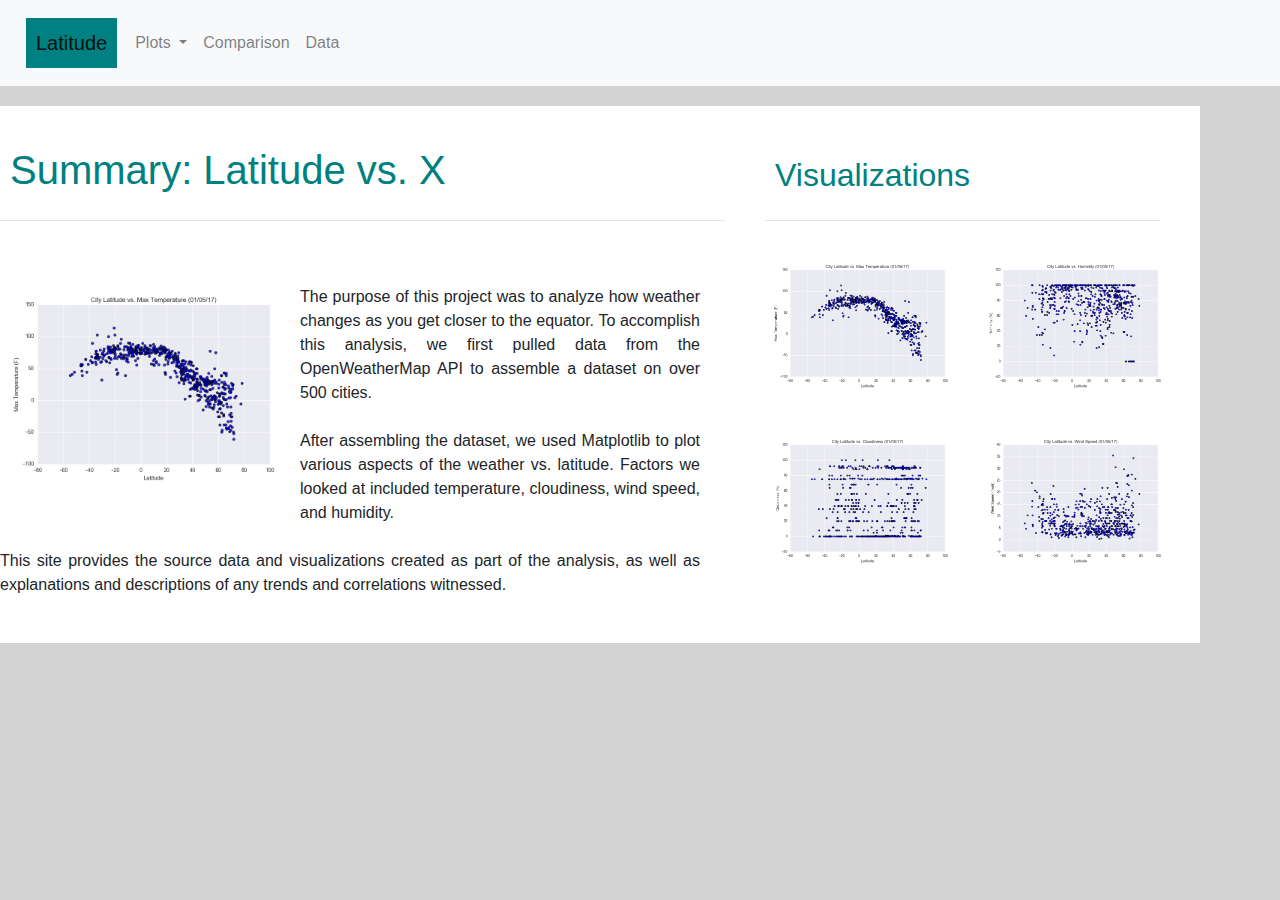
<file: index.html>
<!DOCTYPE html>
<html lang="en-us">

<head>
  <meta charset="UTF-8">
  <title>Summary</title>

  <!-- Bring in Bootstrap stylesheet -->
  <script src="https://code.jquery.com/jquery-3.4.1.slim.min.js" integrity="sha384-J6qa4849blE2+poT4WnyKhv5vZF5SrPo0iEjwBvKU7imGFAV0wwj1yYfoRSJoZ+n" crossorigin="anonymous"></script>
  <script src="https://cdn.jsdelivr.net/npm/popper.js@1.16.0/dist/umd/popper.min.js" integrity="sha384-Q6E9RHvbIyZFJoft+2mJbHaEWldlvI9IOYy5n3zV9zzTtmI3UksdQRVvoxMfooAo" crossorigin="anonymous"></script>
  <script src="https://stackpath.bootstrapcdn.com/bootstrap/4.4.1/js/bootstrap.min.js" integrity="sha384-wfSDF2E50Y2D1uUdj0O3uMBJnjuUD4Ih7YwaYd1iqfktj0Uod8GCExl3Og8ifwB6" crossorigin="anonymous"></script>
  <link rel="stylesheet" href="https://stackpath.bootstrapcdn.com/bootstrap/4.3.1/css/bootstrap.min.css" integrity="sha384-ggOyR0iXCbMQv3Xipma34MD+dH/1fQ784/j6cY/iJTQUOhcWr7x9JvoRxT2MZw1T" crossorigin="anonymous">

  <link rel="stylesheet" href="style.css">
</head>

<body>
    <!-- Navigation Bar -->
    <nav class="navbar navbar-expand-lg navbar-light bg-light">
        <a class="navbar-brand" href="index.html">Latitude</a>
        <button class="navbar-toggler" type="button" data-toggle="collapse" data-target="#navbarNavDropdown" aria-controls="navbarNavDropdown" aria-expanded="false" aria-label="Toggle navigation">
          <span class="navbar-toggler-icon"></span>
        </button>
        <div class="collapse navbar-collapse" id="navbarNavDropdown">
          <div class="navbar-nav">
            <li class="nav-item dropdown">
                <a class="nav-link dropdown-toggle" id="navbarPlots" data-toggle="dropdown" aria-haspopup="true" aria-expanded="false">
                  Plots
                </a>
                <div class="dropdown-menu" aria-labelledby="navbarPlots">
                  <a class="dropdown-item" href="maxtemp.html">Max Temperature</a>
                  <a class="dropdown-item" href="humidity.html">Humidity</a>
                  <a class="dropdown-item" href="cloudiness.html">Cloudiness</a>
                  <a class="dropdown-item" href="windspeed.html">Wind Speed</a>
                </div>
            </li>
            <li class="nav-item">
              <a class="nav-link" href="comparisons.html">Comparison</a>
            </li>
            <li class="nav-item">
              <a class="nav-link" href="data.html">Data</a>
            </li>
          </div>
        </div>
    </nav>

    <!-- SUMMARY ON MAIN PAGE -->
    <div class="container">
        <div class="row">
            <div class="box col-lg-9 col-sm-12">
                <h1 class="title">Summary: Latitude vs. X</h1>
                <hr>
                <!-- Image -->
                <img class="indexFig" src="Resources/assets/images/Fig1.png" alt="Latitude vs. Max Temperature" />
                </br>
                <br>
                <p class = "index-text">
                The purpose of this project was to analyze how weather changes as you get closer to the equator. To accomplish this analysis, we first pulled data from the OpenWeatherMap API to assemble a dataset on over 500 cities.
                <br></br>
                After assembling the dataset, we used Matplotlib to plot various aspects of the weather vs. latitude. Factors we looked at included temperature, cloudiness, wind speed, and humidity.
                <br></br>
                This site provides the source data and visualizations created as part of the analysis, as well as explanations and descriptions of any trends and correlations witnessed. 
                </p>
            </div>
            <!-- Shows all four figures on the right hand side --> 
            <div class="box2 col-lg-5 col-sm-12">
                <h2 class="title">Visualizations</h2>
                <hr>      
                <div class="row">
    
                    <div class="col-6">
                        <a href="maxtemp.html">
                        <img class = "contain" src="Resources/assets/images/Fig1.png" alt="Latitude vs. Max Temperature" id="maxTemp">
                        </a>
                    </div>
                
                    <div class="col-6">
                        <a href="humidity.html">
                        <img class = "contain" src="Resources/assets/images/Fig2.png" alt="Latitude vs. Humidity" id="humidity">
                        </a>
                    </div>
                
                    <div class="col-6">
                        <a href="cloudiness.html">
                        <img class = "contain" src="Resources/assets/images/Fig3.png" alt="Latitude vs. Cloudiness" id="cloudiness">
                        </a>
                    </div>
    
                    <div class="col-6">
                        <a href="windspeed.html">
                        <img class = "contain" src="Resources/assets/images/Fig4.png" alt="Latitude vs. Wind Speed" id="windSpeed">
                        </a>
                    </div>
                </div>  
                <!-- @media (max-width: 767.98px) {
                    <div class="box col-lg-5 col-sm-12">
                        <h2 class="title">Visualizations</h2>
                        <hr>                  
                            <div class="col-6">
                                <a href="maxtemp.html">
                                <img class = "contain" src="Resources/assets/images/Fig1.png" alt="Latitude vs. Max Temperature" id="maxTemp">
                                </a>
                            </div>
                        
                            <div class="col-6">
                                <a href="humidity.html">
                                <img class = "contain" src="Resources/assets/images/Fig2.png" alt="Latitude vs. Humidity" id="humidity">
                                </a>
                            </div>
                        
                            <div class="col-6">
                                <a href="cloudiness.html">
                                <img class = "contain" src="Resources/assets/images/Fig3.png" alt="Latitude vs. Cloudiness" id="cloudiness">
                                </a>
                            </div>
            
                            <div class="col-6">
                                <a href="windspeed.html">
                                <img class = "contain" src="Resources/assets/images/Fig4.png" alt="Latitude vs. Wind Speed" id="windSpeed">
                                </a>
                            </div>
                    </div> 
                } -->
            </div>         
        </div>
    </div>
</body>
</html>
</file>
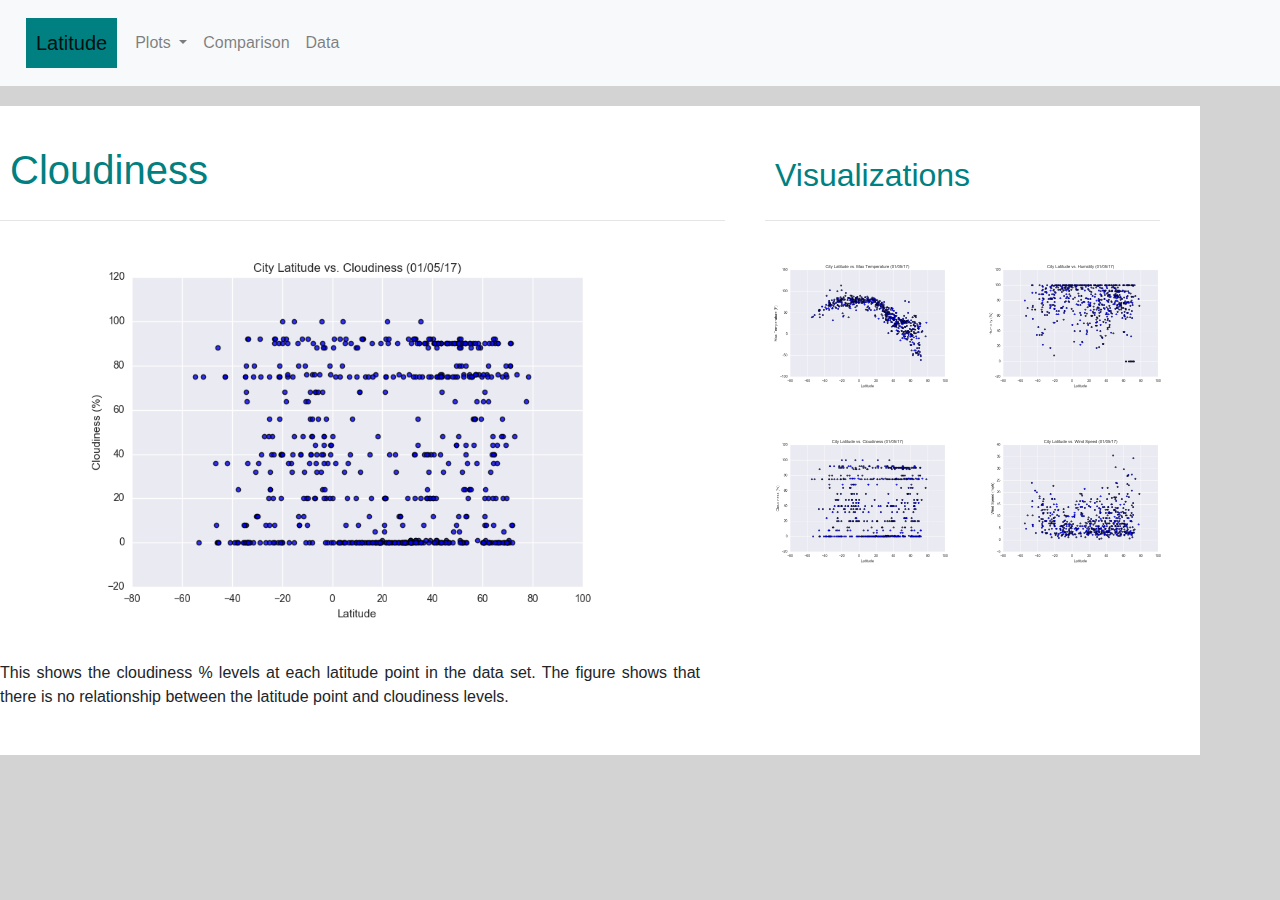
<file: cloudiness.html>
<!DOCTYPE html>
<html lang="en-us">

<head>
  <meta charset="UTF-8">
  <title>Summary</title>

  <!-- Bring in Bootstrap stylesheet -->
  <script src="https://code.jquery.com/jquery-3.4.1.slim.min.js" integrity="sha384-J6qa4849blE2+poT4WnyKhv5vZF5SrPo0iEjwBvKU7imGFAV0wwj1yYfoRSJoZ+n" crossorigin="anonymous"></script>
  <script src="https://cdn.jsdelivr.net/npm/popper.js@1.16.0/dist/umd/popper.min.js" integrity="sha384-Q6E9RHvbIyZFJoft+2mJbHaEWldlvI9IOYy5n3zV9zzTtmI3UksdQRVvoxMfooAo" crossorigin="anonymous"></script>
  <script src="https://stackpath.bootstrapcdn.com/bootstrap/4.4.1/js/bootstrap.min.js" integrity="sha384-wfSDF2E50Y2D1uUdj0O3uMBJnjuUD4Ih7YwaYd1iqfktj0Uod8GCExl3Og8ifwB6" crossorigin="anonymous"></script>
  <link rel="stylesheet" href="https://stackpath.bootstrapcdn.com/bootstrap/4.3.1/css/bootstrap.min.css" integrity="sha384-ggOyR0iXCbMQv3Xipma34MD+dH/1fQ784/j6cY/iJTQUOhcWr7x9JvoRxT2MZw1T" crossorigin="anonymous">

  <link rel="stylesheet" href="style.css">
</head>

<body>
    <!-- Navigation Bar -->
    <nav class="navbar navbar-expand-lg navbar-light bg-light">
        <a class="navbar-brand" href="index.html">Latitude</a>
        <button class="navbar-toggler" type="button" data-toggle="collapse" data-target="#navbarNavDropdown" aria-controls="navbarNavDropdown" aria-expanded="false" aria-label="Toggle navigation">
          <span class="navbar-toggler-icon"></span>
        </button>
        <div class="collapse navbar-collapse" id="navbarNavDropdown">
          <div class="navbar-nav">
            <li class="nav-item dropdown">
                <a class="nav-link dropdown-toggle" id="navbarPlots" data-toggle="dropdown" aria-haspopup="true" aria-expanded="false">
                  Plots
                </a>
                <div class="dropdown-menu" aria-labelledby="navbarPlots">
                  <a class="dropdown-item" href="maxtemp.html">Max Temperature</a>
                  <a class="dropdown-item" href="humidity.html">Humidity</a>
                  <a class="dropdown-item" href="cloudiness.html">Cloudiness</a>
                  <a class="dropdown-item" href="windspeed.html">Wind Speed</a>
                </div>
            </li>
            <li class="nav-item">
              <a class="nav-link" href="comparisons.html">Comparison</a>
            </li>
            <li class="nav-item">
              <a class="nav-link" href="data.html">Data</a>
            </li>
          </div>
        </div>
    </nav>

    <!-- SUMMARY ON CLOUDINESS PAGE -->
    <div class="container">
        <div class="row">
            <div class="box col-lg-9 col-sm-12">
                <h1 class="title">Cloudiness</h1>
                <hr>
                <!-- Image -->
                <img class="mainFig" src="Resources/assets/images/Fig3.png" alt="Latitude vs. Cloudiness">
                </br>
                <br>
                <p class = "viz-text">
                This shows the cloudiness % levels at each latitude point in the data set. The figure shows that there is no relationship between the latitude point and cloudiness levels.
                </p>
            </div>
            <!-- Shows all four figures on the right hand side --> 
            <div class="box2 col-lg-5 col-sm-12">
                <h2 class="title">Visualizations</h2>
                <hr>      
                <div class="row">
    
                    <div class="col-6">
                        <a href="maxtemp.html">
                        <img class = "contain" src="Resources/assets/images/Fig1.png" alt="Latitude vs. Max Temperature" id="maxTemp">
                        </a>
                    </div>
                
                    <div class="col-6">
                        <a href="humidity.html">
                        <img class = "contain" src="Resources/assets/images/Fig2.png" alt="Latitude vs. Humidity" id="humidity">
                        </a>
                    </div>
                
                    <div class="col-6">
                        <a href="cloudiness.html">
                        <img class = "contain" src="Resources/assets/images/Fig3.png" alt="Latitude vs. Cloudiness" id="cloudiness">
                        </a>
                    </div>
    
                    <div class="col-6">
                        <a href="windspeed.html">
                        <img class = "contain" src="Resources/assets/images/Fig4.png" alt="Latitude vs. Wind Speed" id="windSpeed">
                        </a>
                    </div>
                </div>  
            </div>         
        </div>
    </div>
</body>
</html>
</file>
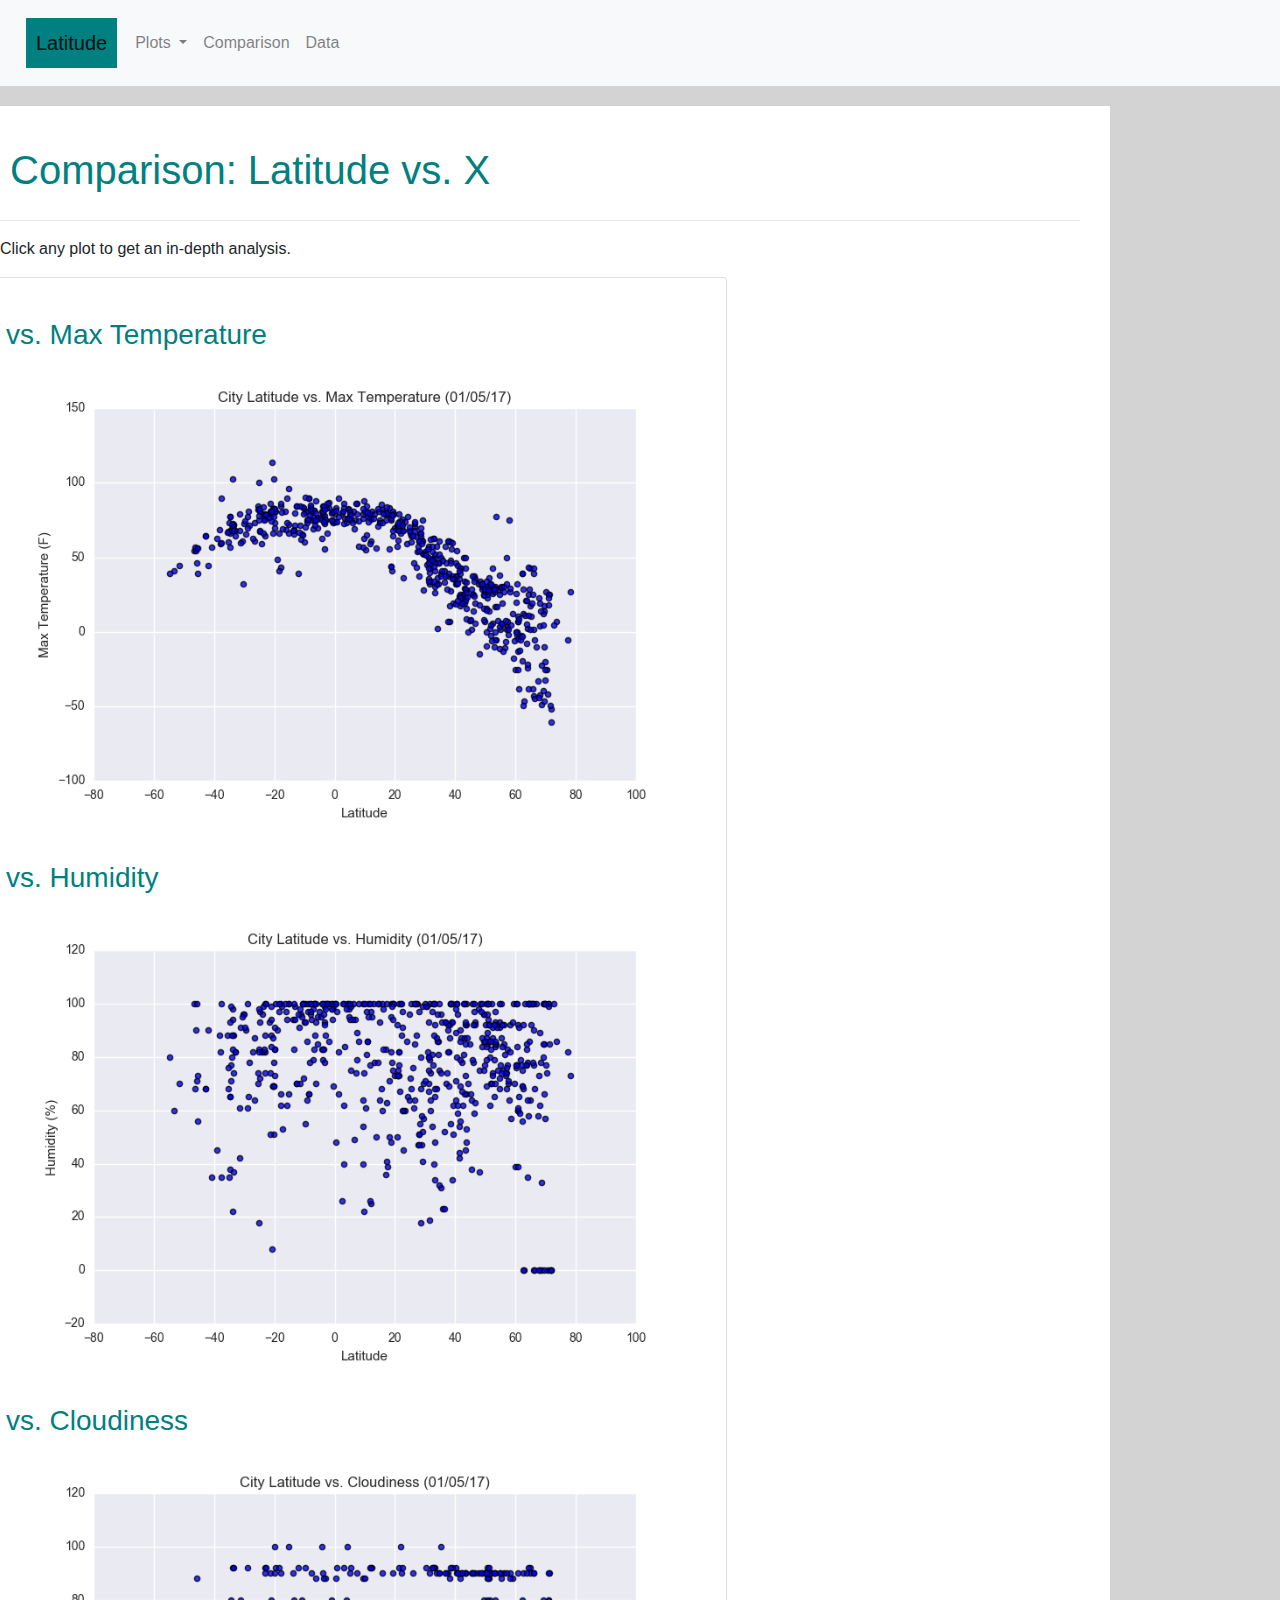
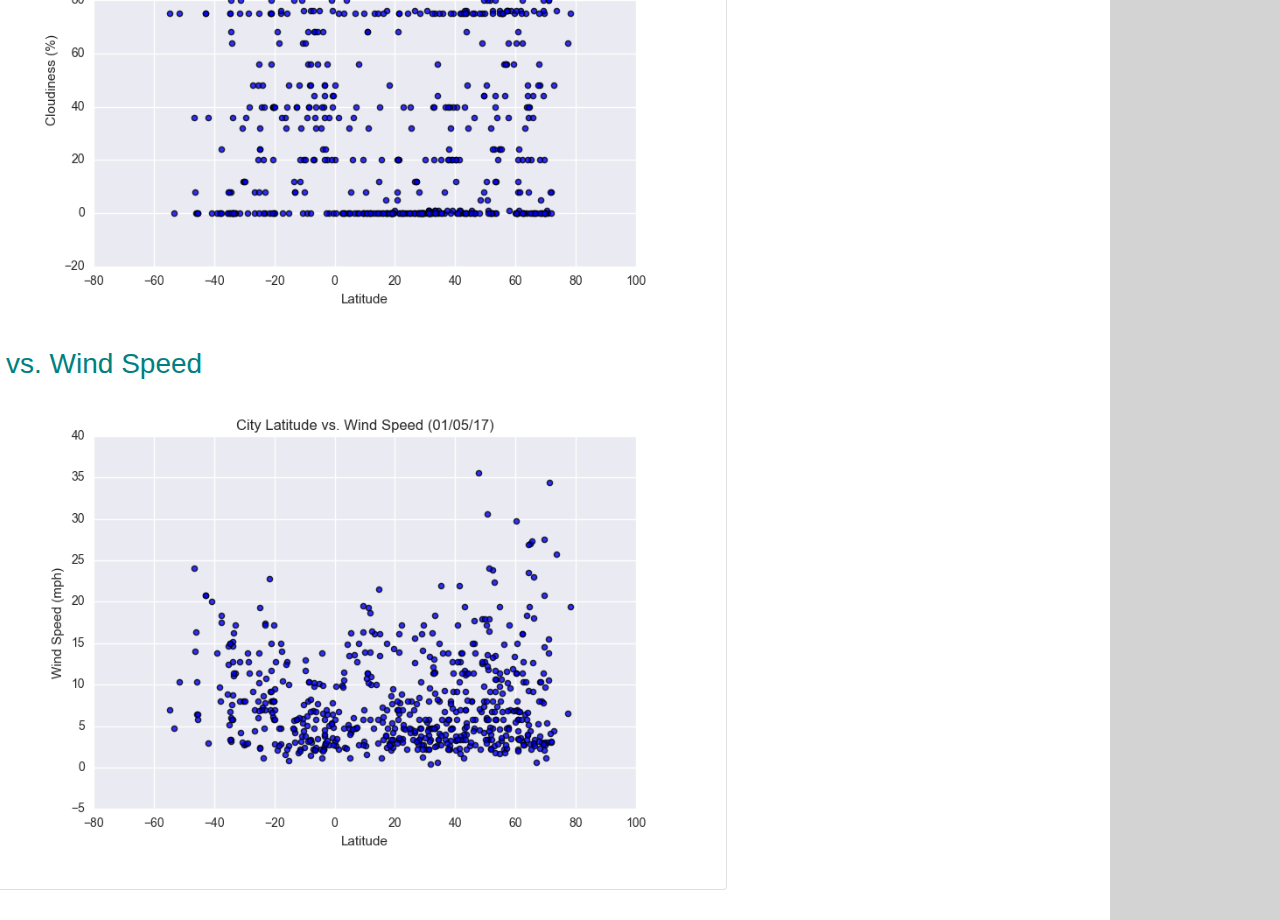
<file: comparisons.html>
<!DOCTYPE html>
<html lang="en-us">

<head>
  <meta charset="UTF-8">
  <title>Summary</title>

  <!-- Bring in Bootstrap stylesheet -->
  <script src="https://code.jquery.com/jquery-3.4.1.slim.min.js" integrity="sha384-J6qa4849blE2+poT4WnyKhv5vZF5SrPo0iEjwBvKU7imGFAV0wwj1yYfoRSJoZ+n" crossorigin="anonymous"></script>
  <script src="https://cdn.jsdelivr.net/npm/popper.js@1.16.0/dist/umd/popper.min.js" integrity="sha384-Q6E9RHvbIyZFJoft+2mJbHaEWldlvI9IOYy5n3zV9zzTtmI3UksdQRVvoxMfooAo" crossorigin="anonymous"></script>
  <script src="https://stackpath.bootstrapcdn.com/bootstrap/4.4.1/js/bootstrap.min.js" integrity="sha384-wfSDF2E50Y2D1uUdj0O3uMBJnjuUD4Ih7YwaYd1iqfktj0Uod8GCExl3Og8ifwB6" crossorigin="anonymous"></script>
  <link rel="stylesheet" href="https://stackpath.bootstrapcdn.com/bootstrap/4.3.1/css/bootstrap.min.css" integrity="sha384-ggOyR0iXCbMQv3Xipma34MD+dH/1fQ784/j6cY/iJTQUOhcWr7x9JvoRxT2MZw1T" crossorigin="anonymous">

  <link rel="stylesheet" href="style.css">
</head>

<body>
    <!-- Navigation Bar -->
    <nav class="navbar navbar-expand-lg navbar-light bg-light">
        <a class="navbar-brand" href="index.html">Latitude</a>
        <button class="navbar-toggler" type="button" data-toggle="collapse" data-target="#navbarNavDropdown" aria-controls="navbarNavDropdown" aria-expanded="false" aria-label="Toggle navigation">
          <span class="navbar-toggler-icon"></span>
        </button>
        <div class="collapse navbar-collapse" id="navbarNavDropdown">
          <div class="navbar-nav">
            <li class="nav-item dropdown">
                <a class="nav-link dropdown-toggle" id="navbarPlots" data-toggle="dropdown" aria-haspopup="true" aria-expanded="false">
                  Plots
                </a>
                <div class="dropdown-menu" aria-labelledby="navbarPlots">
                  <a class="dropdown-item" href="maxtemp.html">Max Temperature</a>
                  <a class="dropdown-item" href="humidity.html">Humidity</a>
                  <a class="dropdown-item" href="cloudiness.html">Cloudiness</a>
                  <a class="dropdown-item" href="windspeed.html">Wind Speed</a>
                </div>
            </li>
            <li class="nav-item">
              <a class="nav-link" href="comparisons.html">Comparison</a>
            </li>
            <li class="nav-item">
              <a class="nav-link" href="data.html">Data</a>
            </li>
          </div>
        </div>
    </nav>

    <!-- BODY OF COMPARISONS PAGE -->
    <div class="container">
        <div class="row">
            <div class="box col-12">
                <h1 class="title">Comparison: Latitude vs. X</h1>
                <hr>
                             
                <p class = "comp-text">
                Click any plot to get an in-depth analysis.
                </p>
                <div class="row">
                    <div class="card">
                        <div class="col-6 card-body">
                            <h3 class = "fig-title">vs. Max Temperature</h3>
                            <a href="maxtemp.html">
                            <img class = "card-image-top" src="Resources/assets/images/Fig1.png" alt="Latitude vs. Max Temperature" id="maxTemp">
                            </a>
                        
                            <h3 class = "fig-title">vs. Humidity</h3>
                            <a href="humidity.html">
                            <img class = "card-image-top" src="Resources/assets/images/Fig2.png" alt="Latitude vs. Humidity" id="humidity">
                            </a>

                            <h3 class = "fig-title">vs. Cloudiness</h3>
                            <a href="cloudiness.html">
                            <img class = "card-image-top" src="Resources/assets/images/Fig3.png" alt="Latitude vs. Cloudiness" id="cloudiness">
                            </a>

                            <h3 class = "fig-title">vs. Wind Speed</h3>
                            <a href="windspeed.html">
                            <img class = "card-image-top" src="Resources/assets/images/Fig4.png" alt="Latitude vs. Wind Speed" id="windSpeed">
                            </a>
                        </div>
                    </div>
                </div>      
            </div>  
        </div>
    </div>
</body>
</html>
</file>
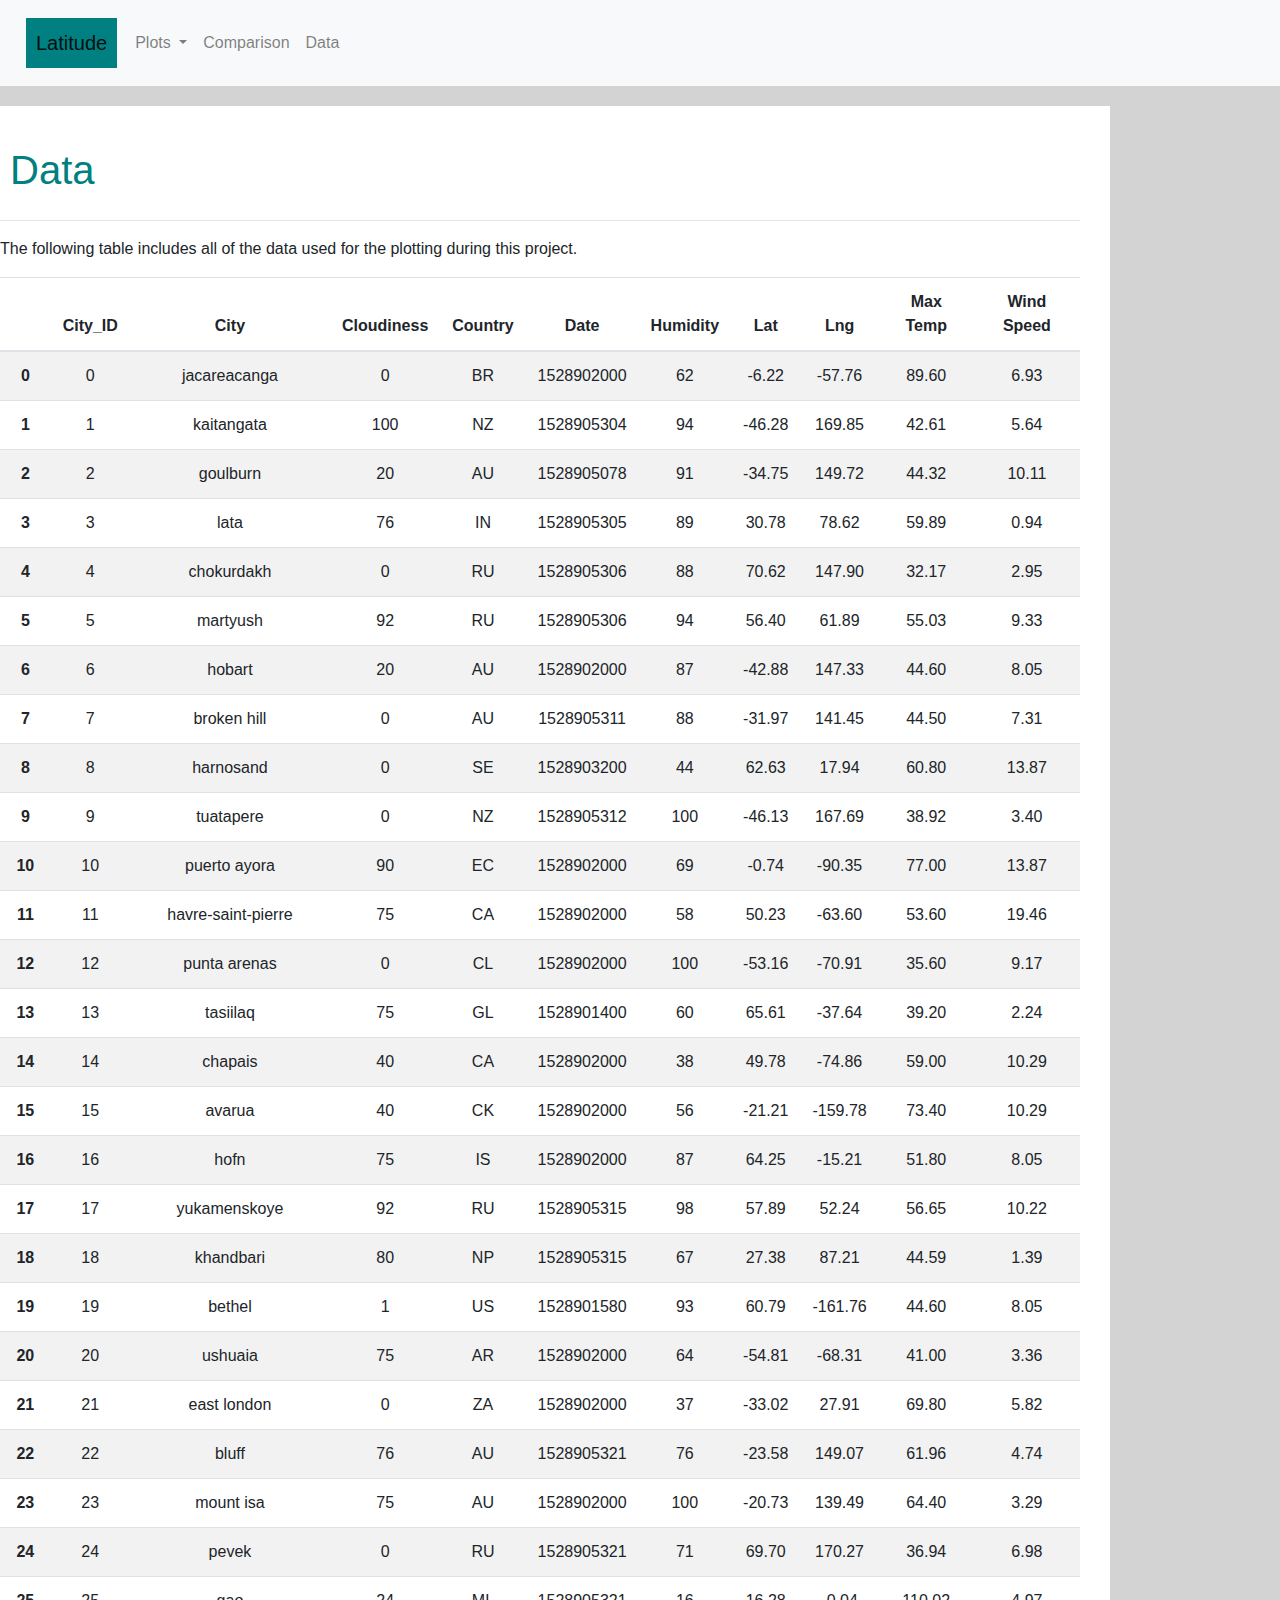
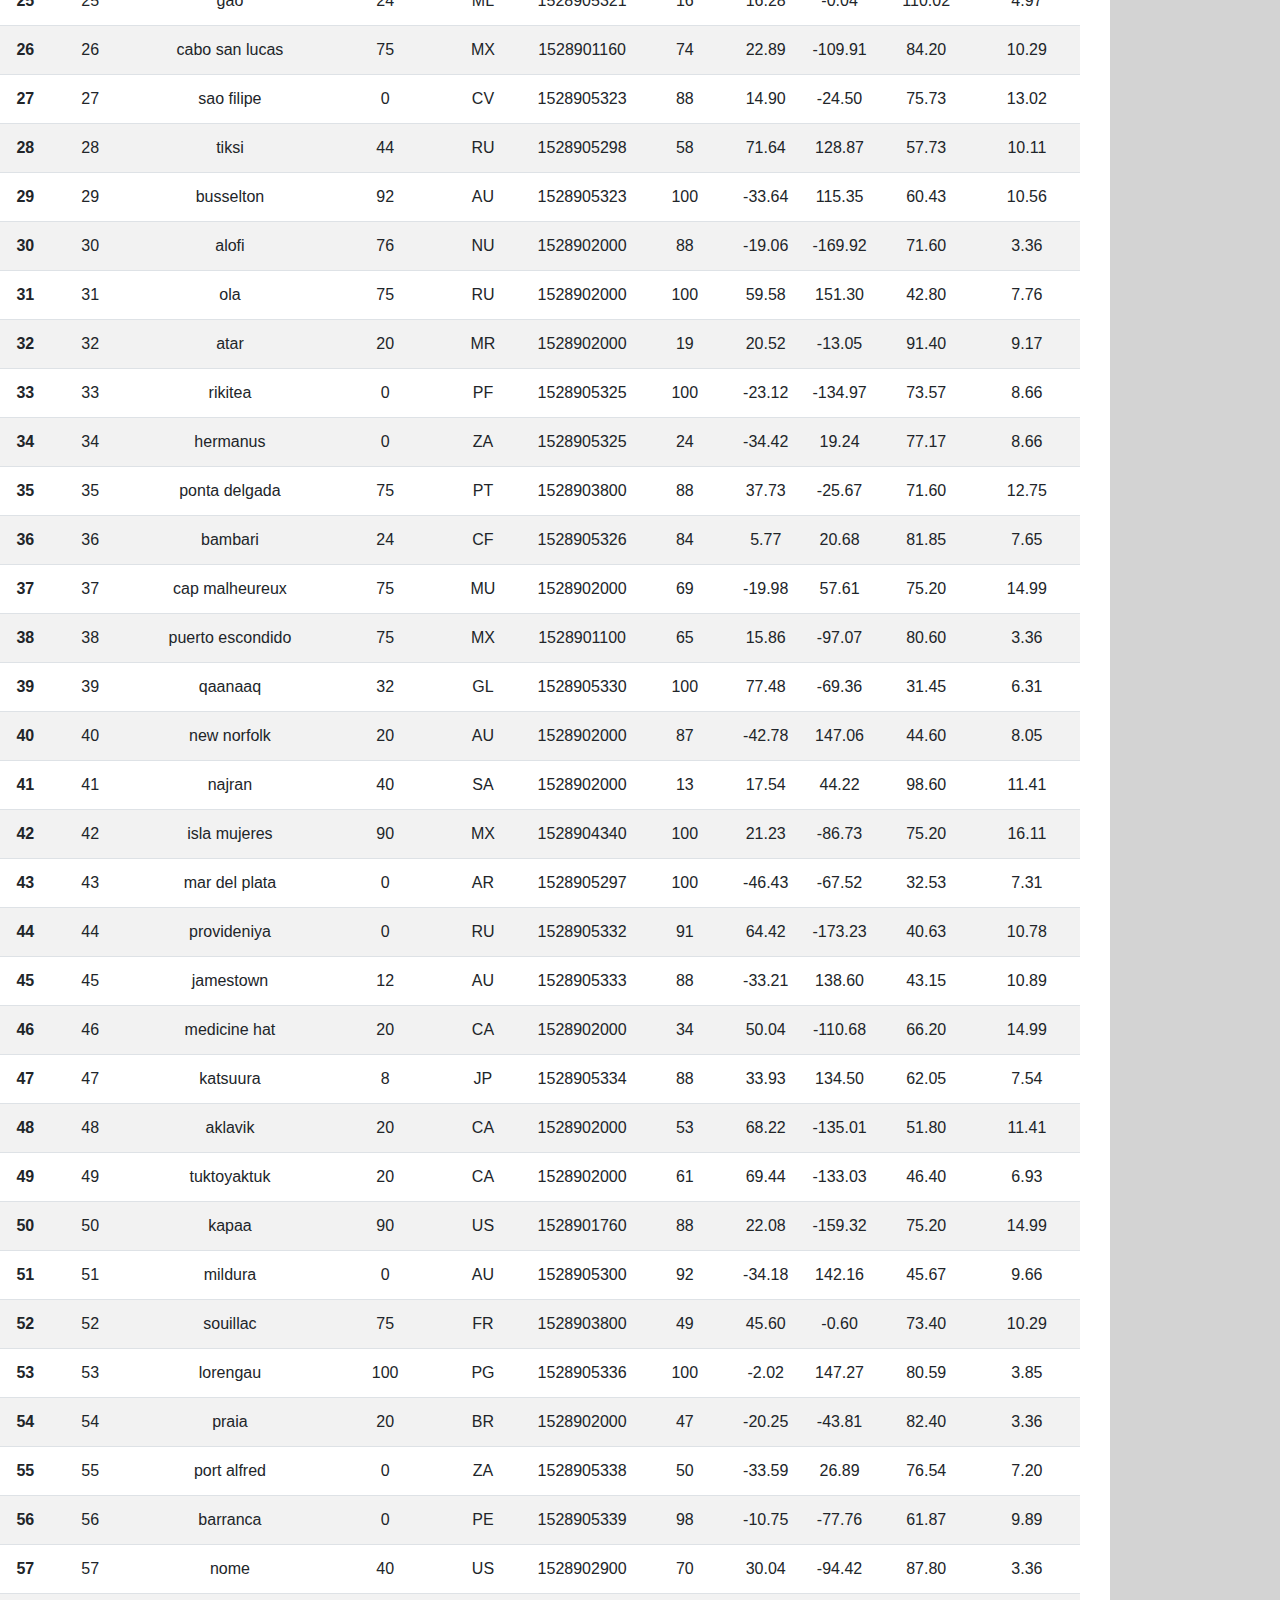
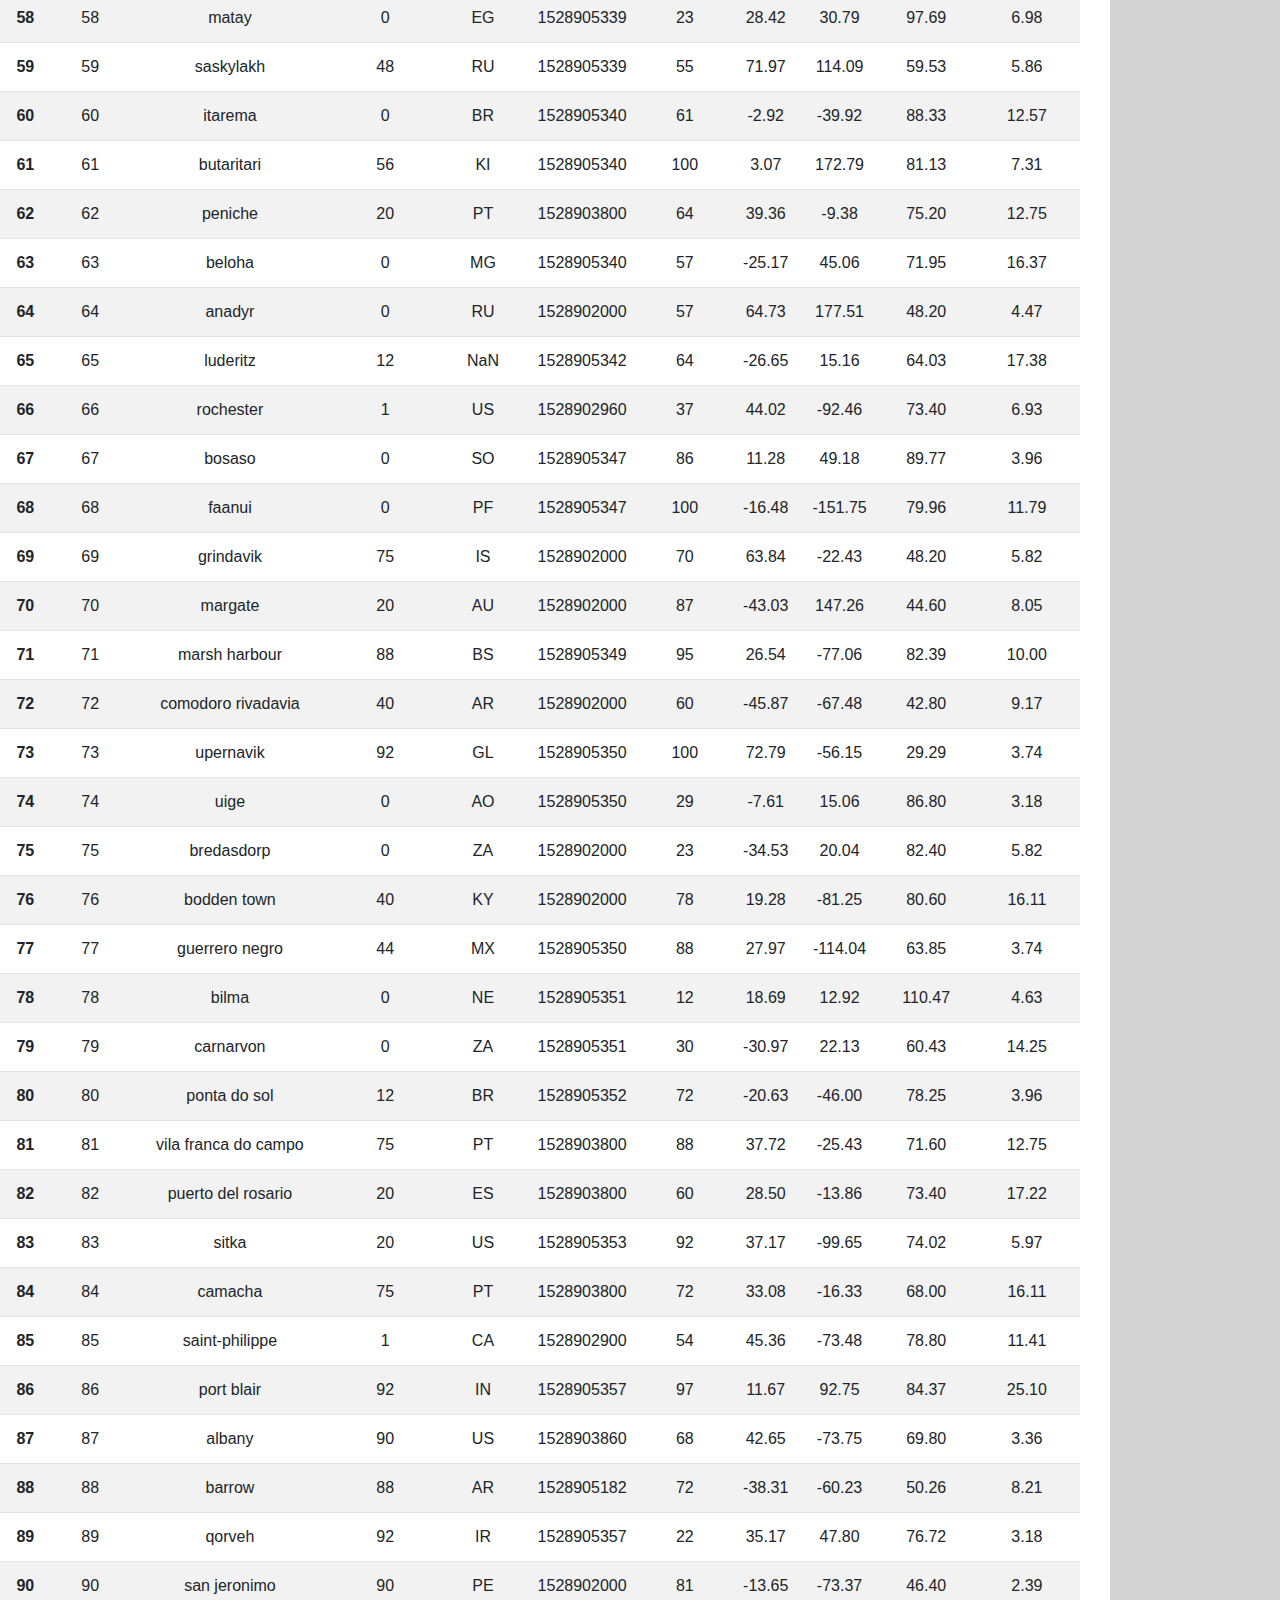
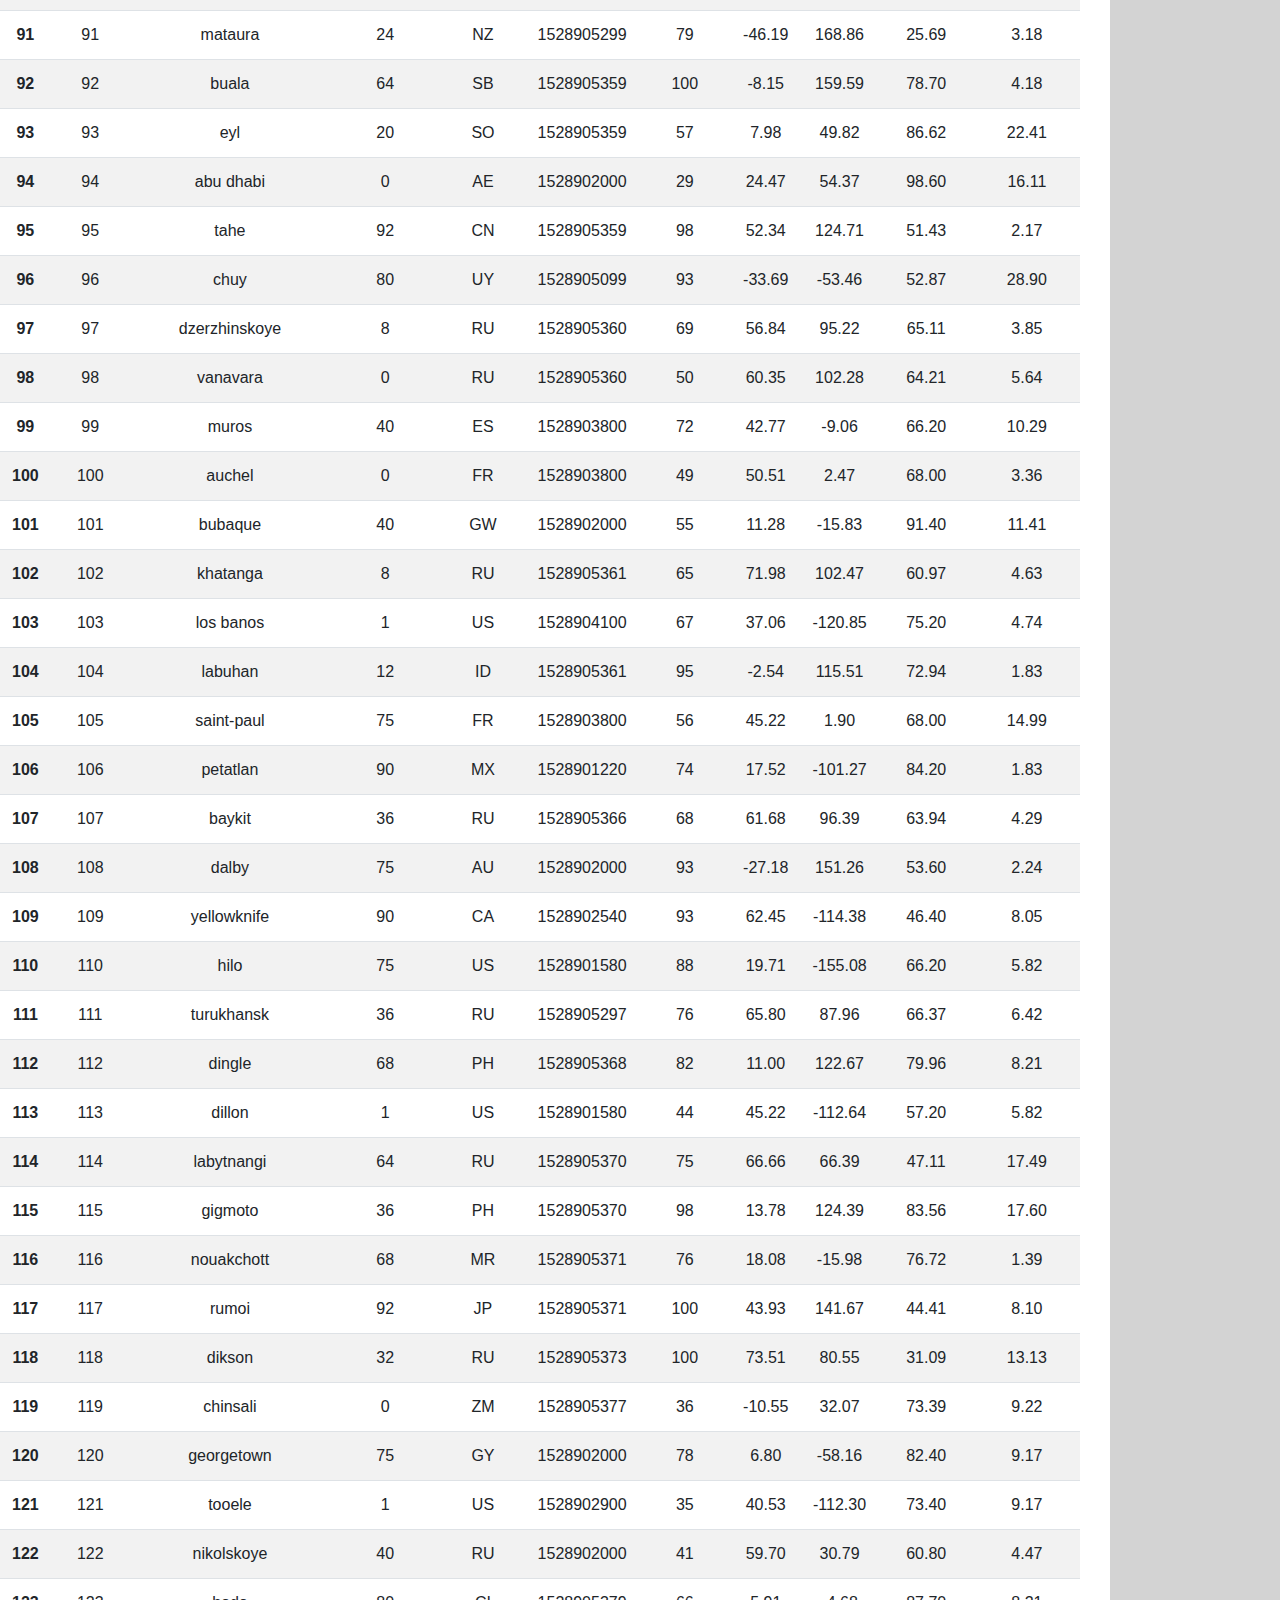
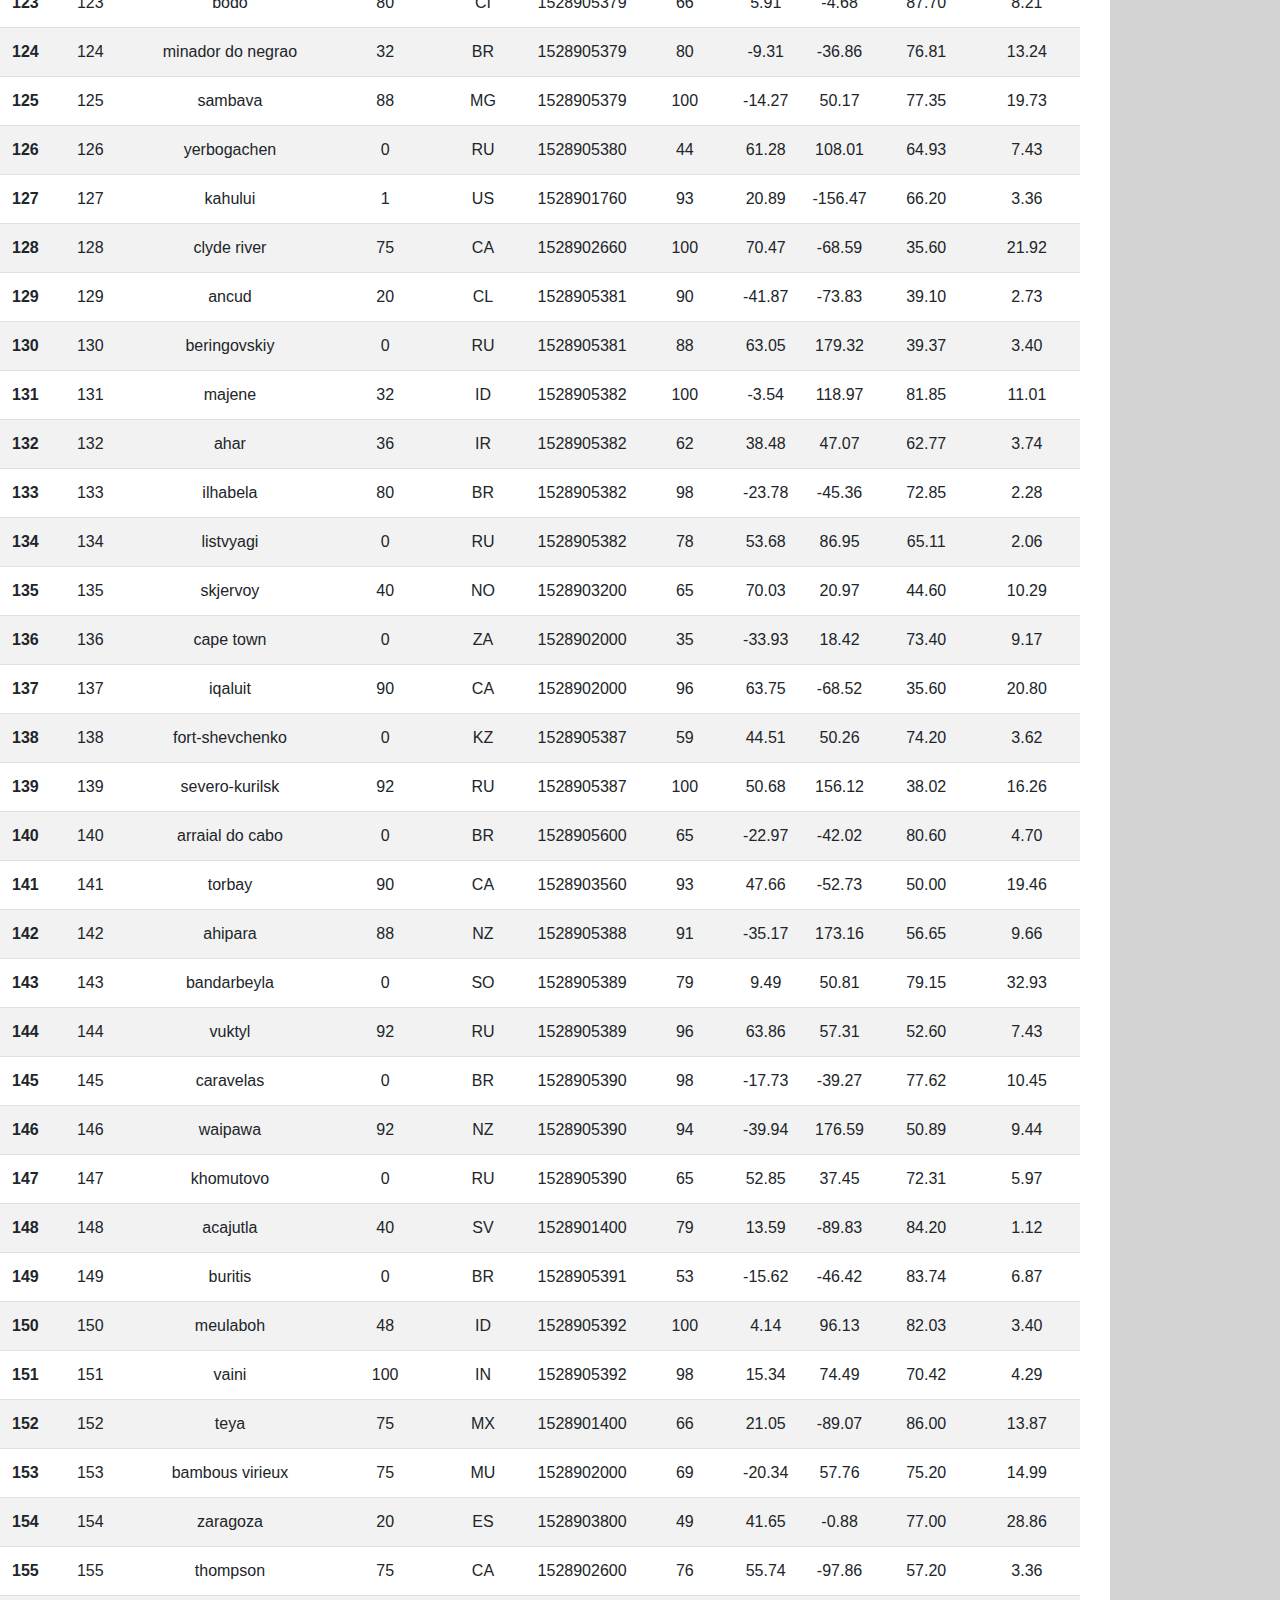
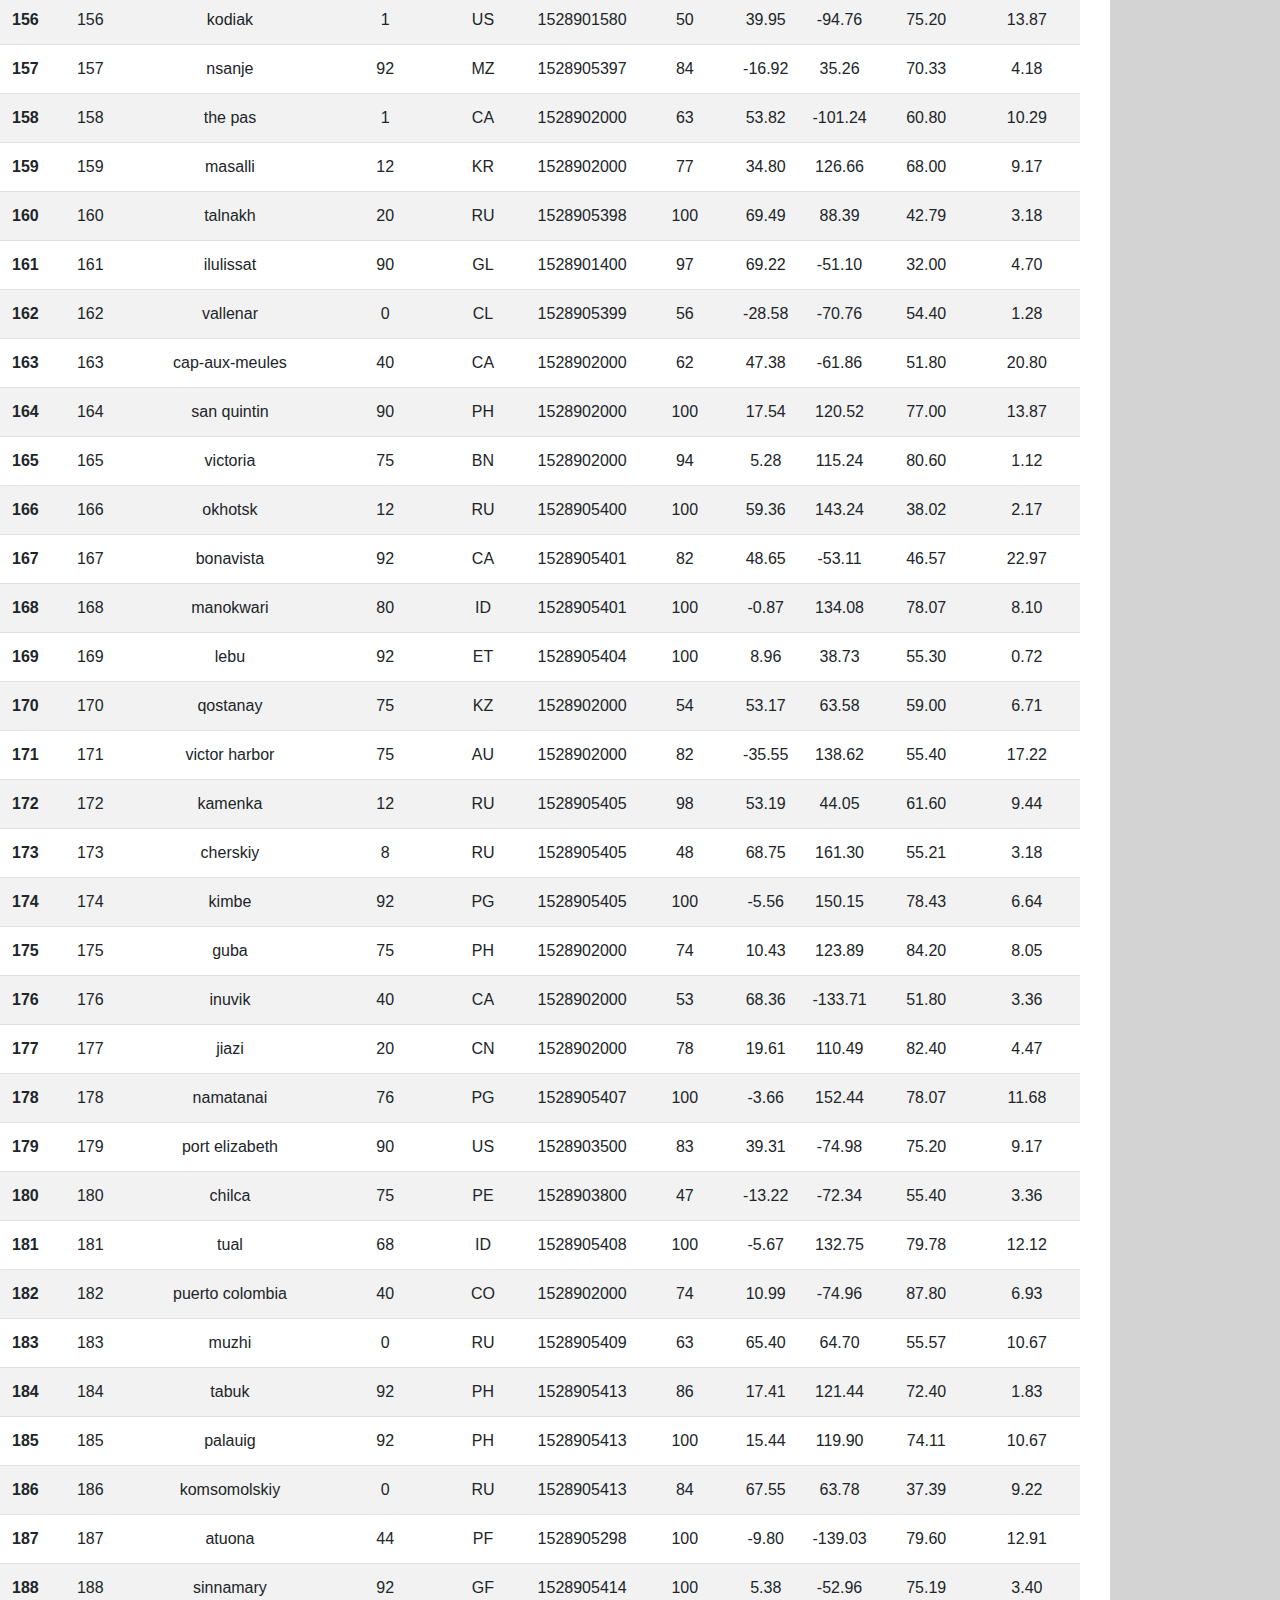
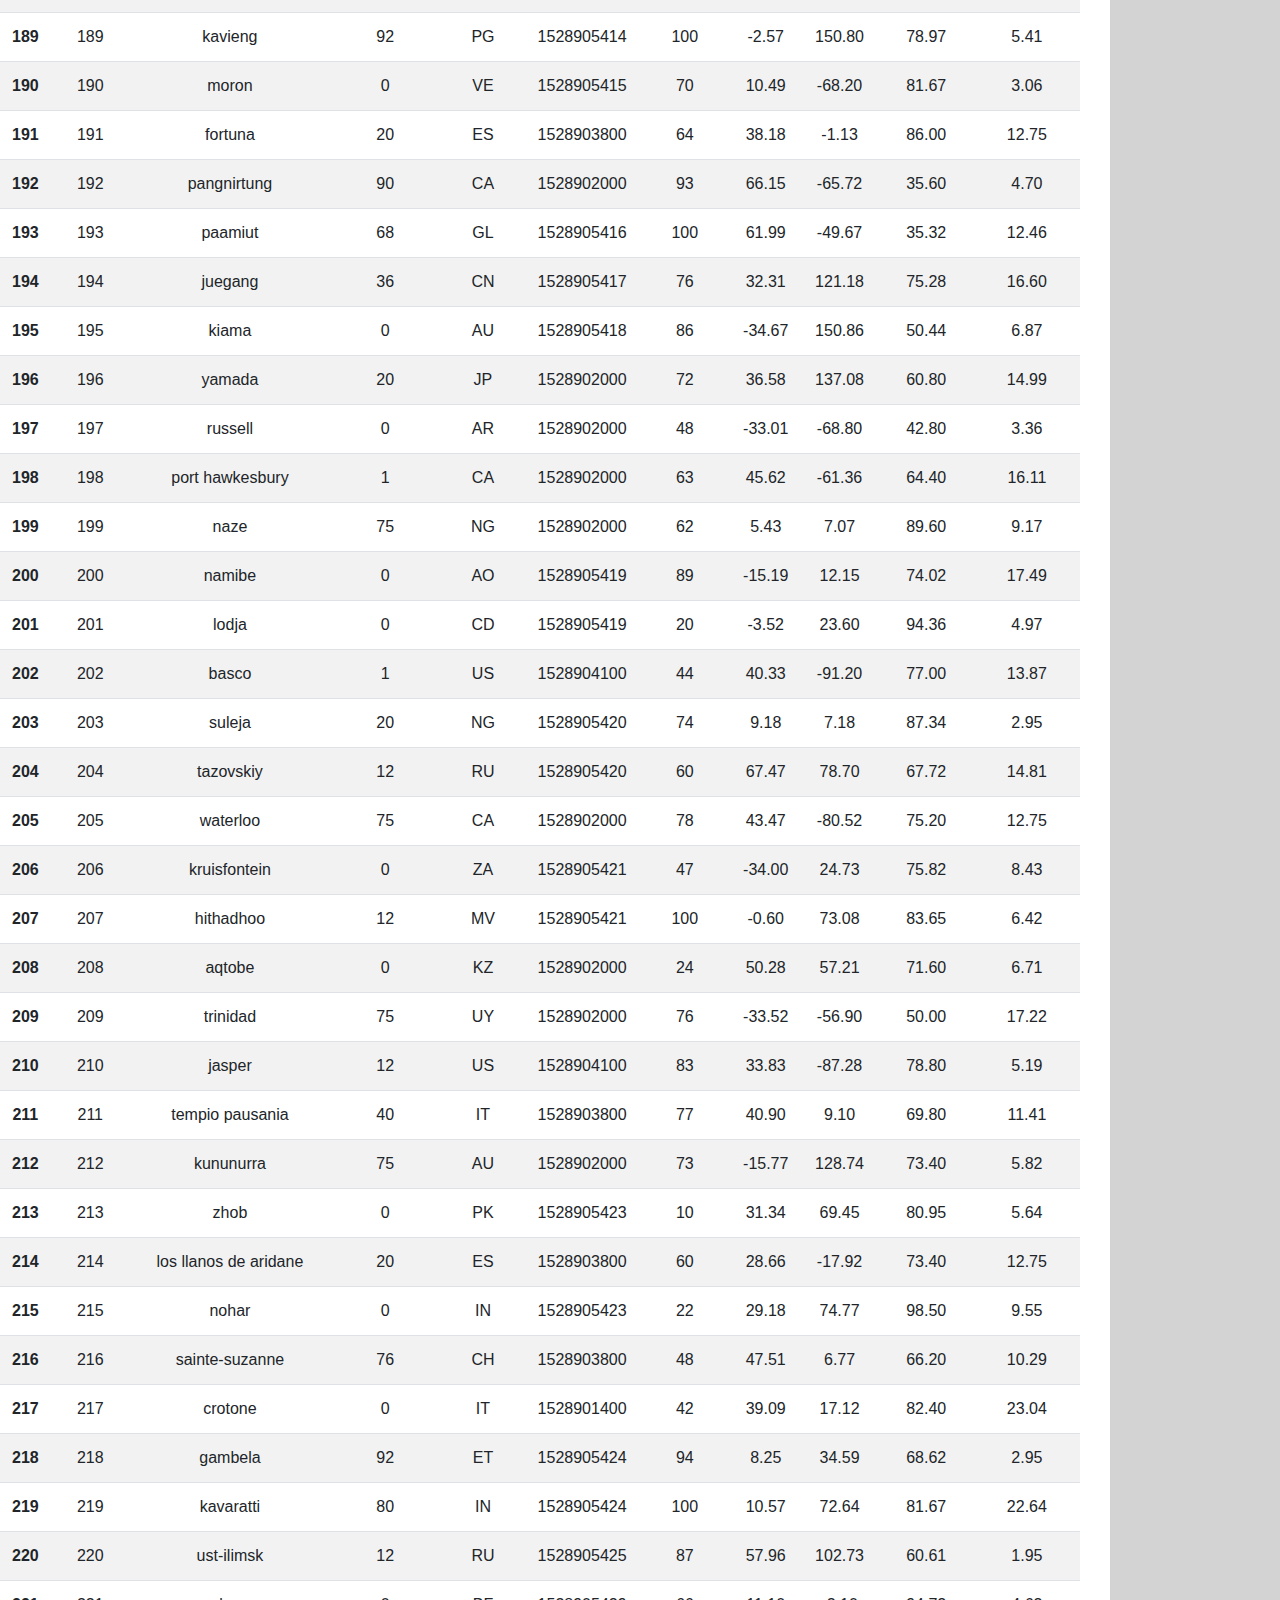
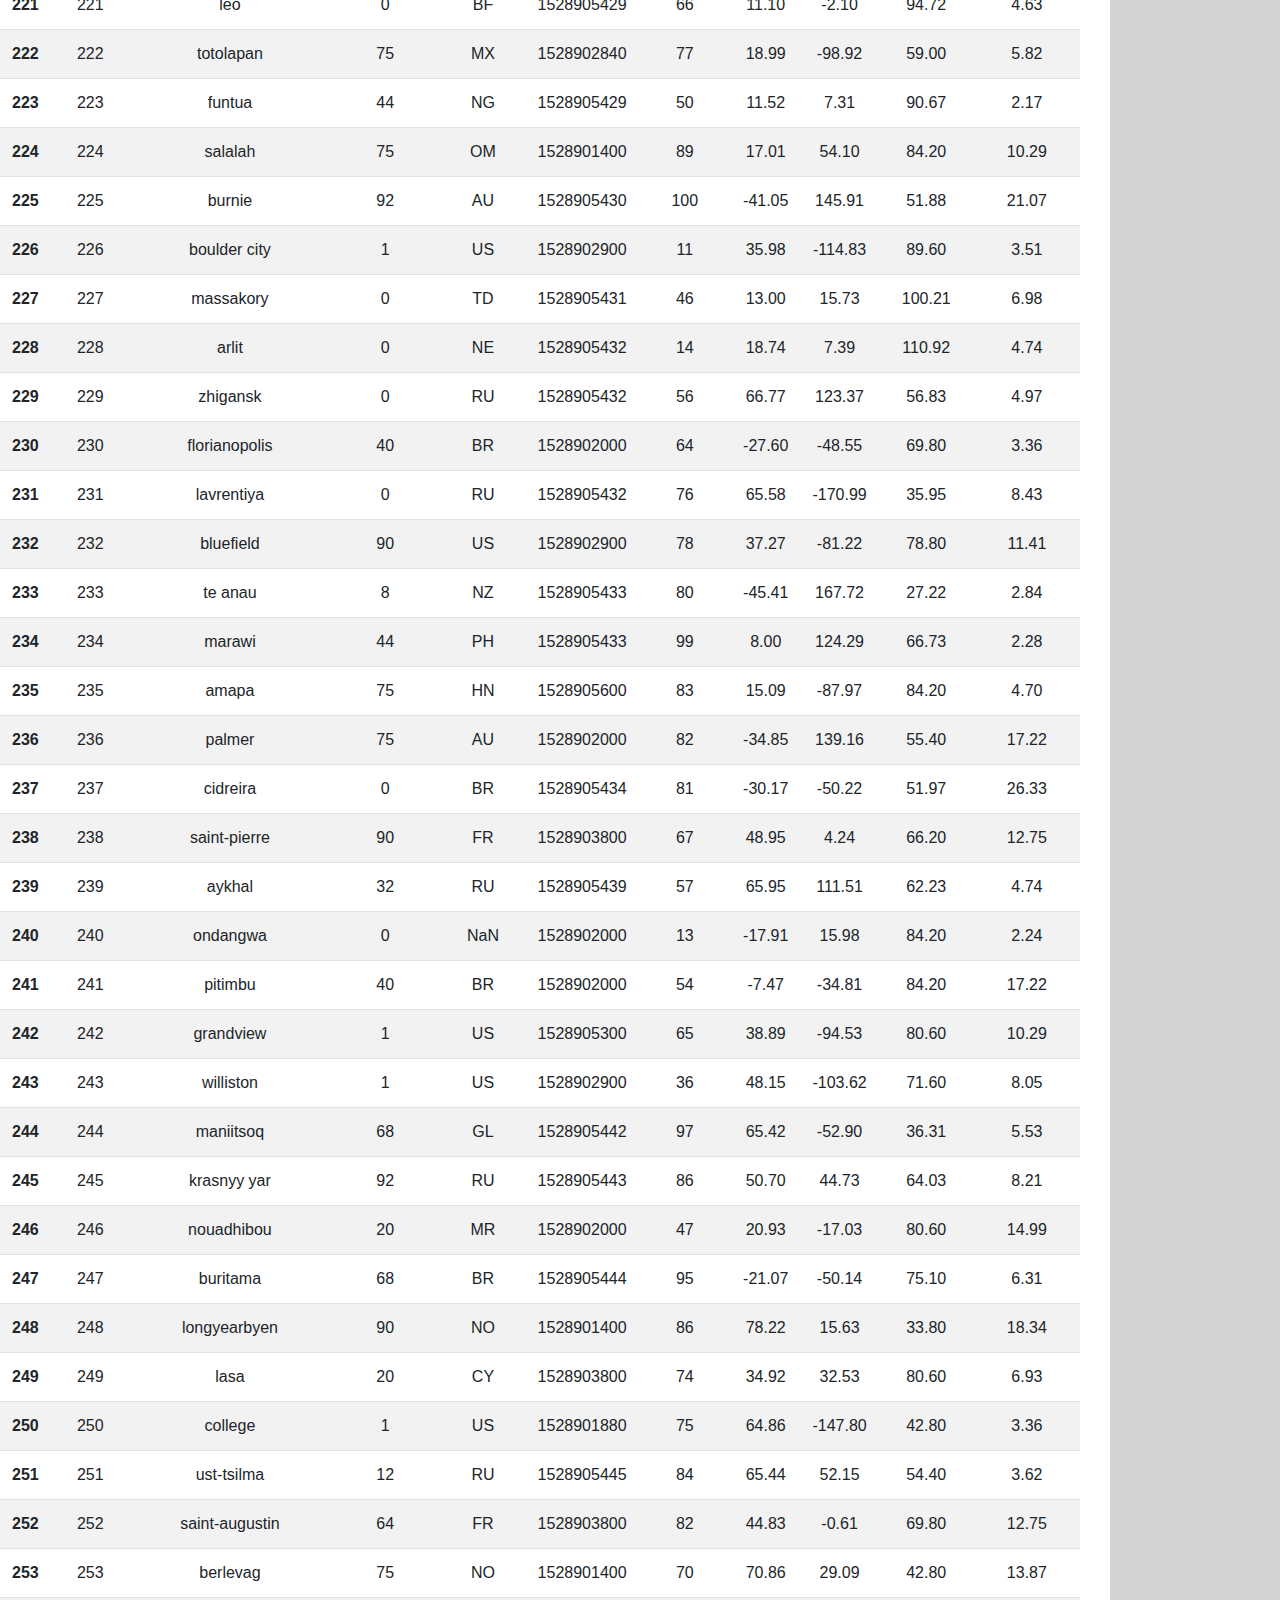
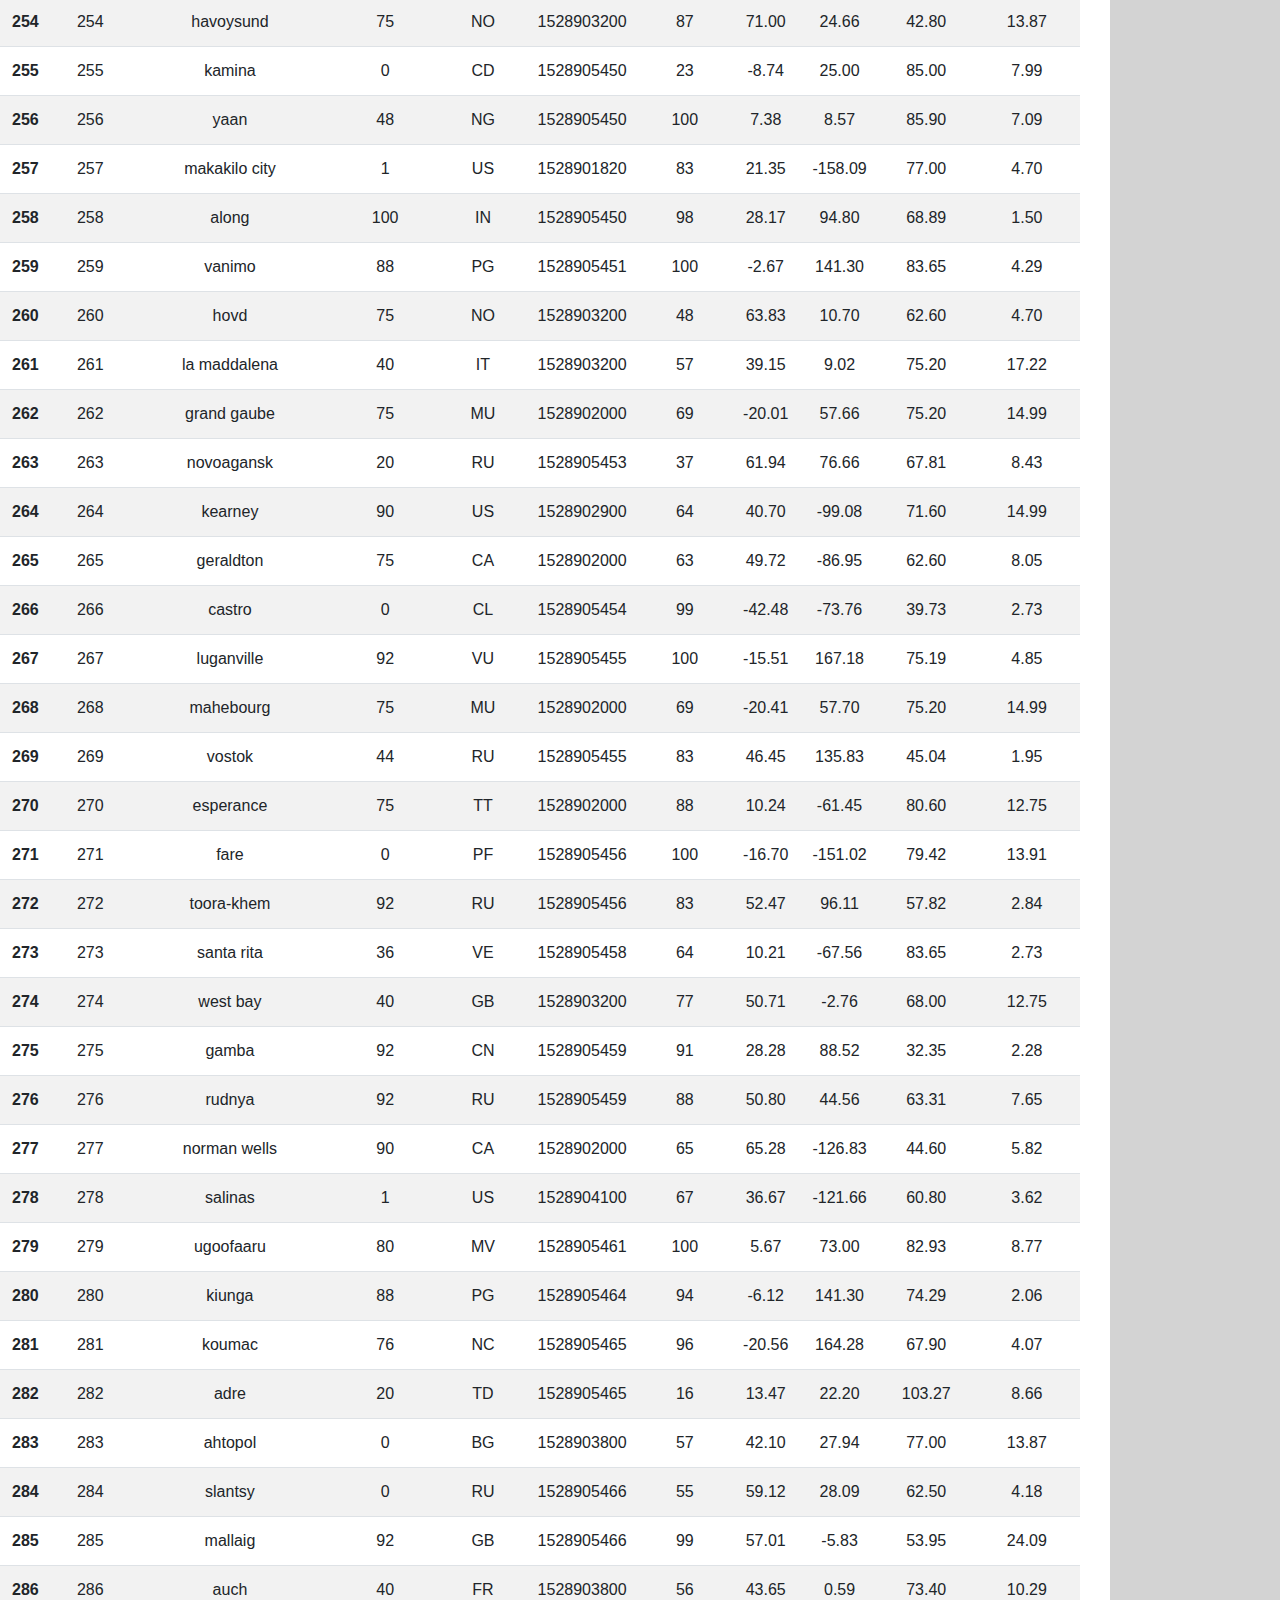
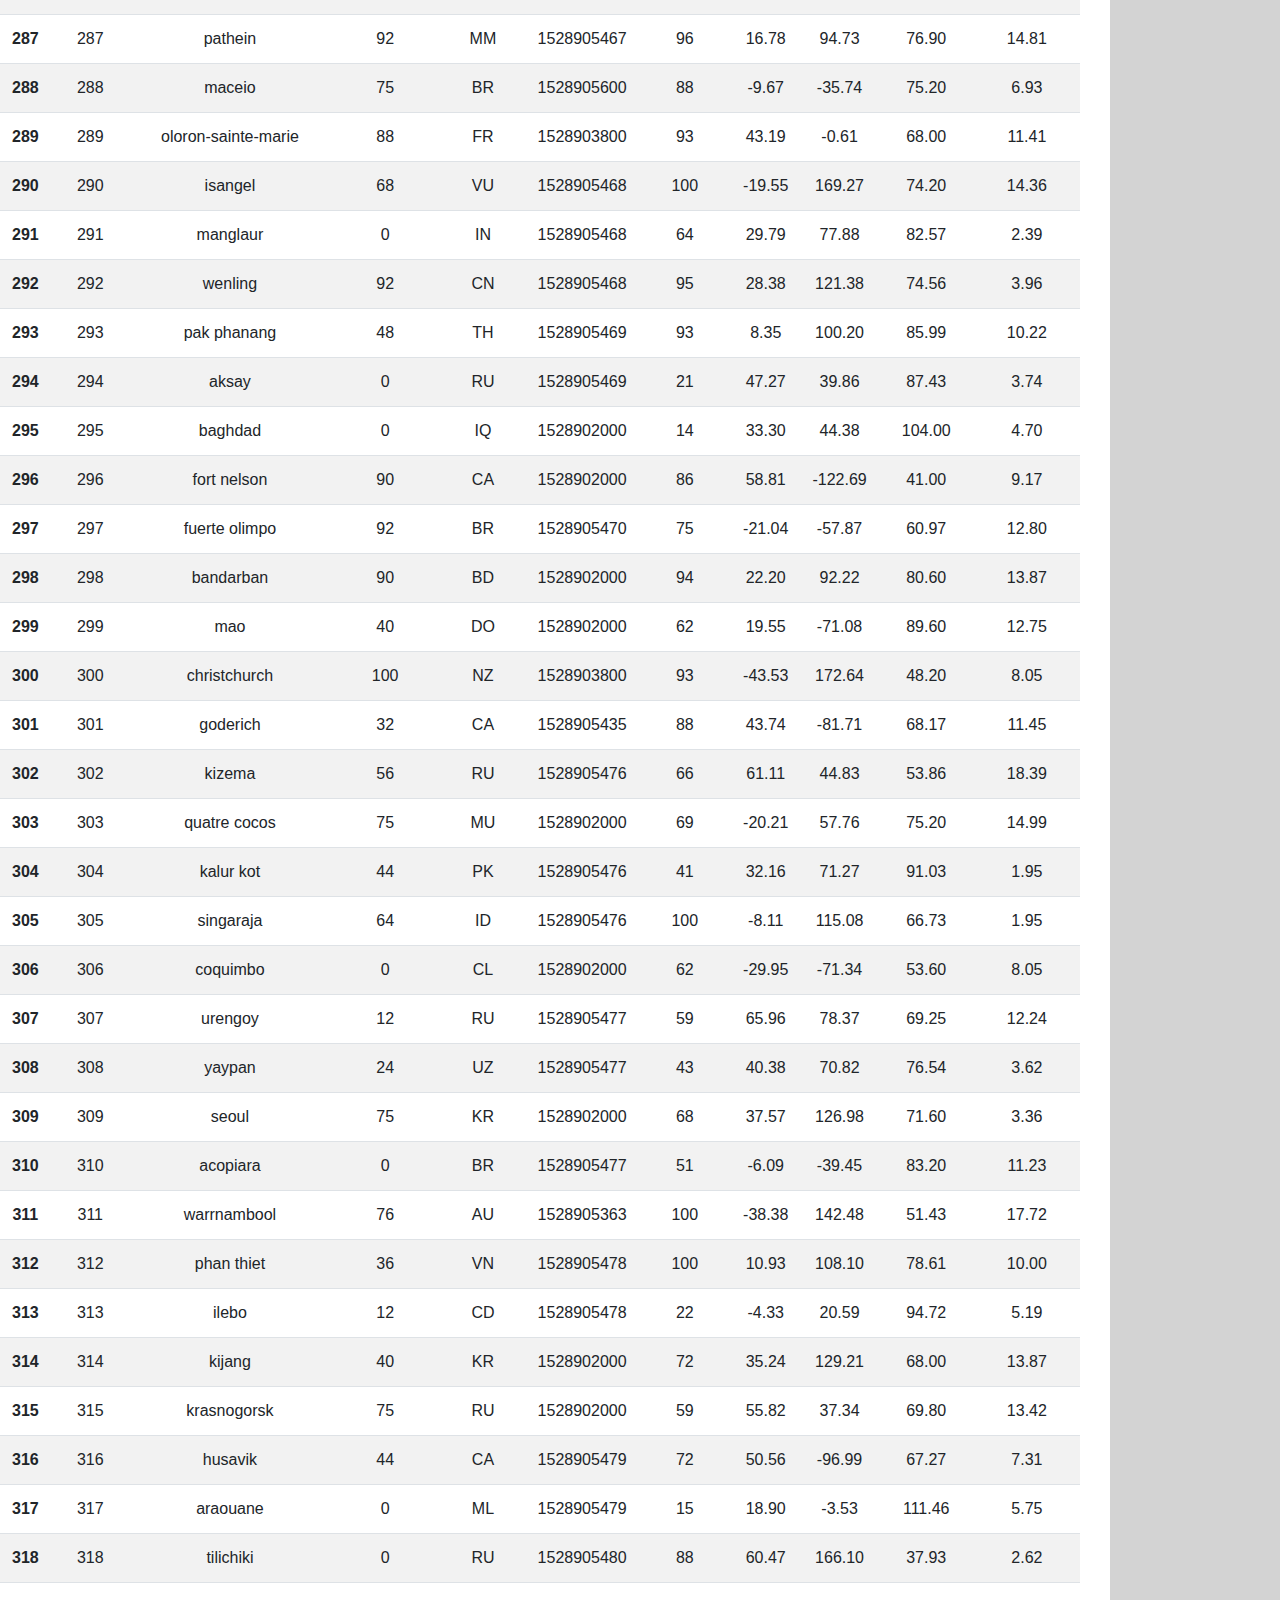
<file: data.html>
<!DOCTYPE html>
<html lang="en-us">

<head>
  <meta charset="UTF-8">
  <title>Summary</title>

  <!-- Bring in Bootstrap stylesheet -->
  <script src="https://code.jquery.com/jquery-3.4.1.slim.min.js" integrity="sha384-J6qa4849blE2+poT4WnyKhv5vZF5SrPo0iEjwBvKU7imGFAV0wwj1yYfoRSJoZ+n" crossorigin="anonymous"></script>
  <script src="https://cdn.jsdelivr.net/npm/popper.js@1.16.0/dist/umd/popper.min.js" integrity="sha384-Q6E9RHvbIyZFJoft+2mJbHaEWldlvI9IOYy5n3zV9zzTtmI3UksdQRVvoxMfooAo" crossorigin="anonymous"></script>
  <script src="https://stackpath.bootstrapcdn.com/bootstrap/4.4.1/js/bootstrap.min.js" integrity="sha384-wfSDF2E50Y2D1uUdj0O3uMBJnjuUD4Ih7YwaYd1iqfktj0Uod8GCExl3Og8ifwB6" crossorigin="anonymous"></script>
  <link rel="stylesheet" href="https://stackpath.bootstrapcdn.com/bootstrap/4.3.1/css/bootstrap.min.css" integrity="sha384-ggOyR0iXCbMQv3Xipma34MD+dH/1fQ784/j6cY/iJTQUOhcWr7x9JvoRxT2MZw1T" crossorigin="anonymous">

  <link rel="stylesheet" href="style.css">
</head>

<body>
    <!-- Navigation Bar -->
    <nav class="navbar navbar-expand-lg navbar-light bg-light">
        <a class="navbar-brand" href="index.html">Latitude</a>
        <button class="navbar-toggler" type="button" data-toggle="collapse" data-target="#navbarNavDropdown" aria-controls="navbarNavDropdown" aria-expanded="false" aria-label="Toggle navigation">
          <span class="navbar-toggler-icon"></span>
        </button>
        <div class="collapse navbar-collapse" id="navbarNavDropdown">
          <div class="navbar-nav">
            <li class="nav-item dropdown">
                <a class="nav-link dropdown-toggle" id="navbarPlots" data-toggle="dropdown" aria-haspopup="true" aria-expanded="false">
                  Plots
                </a>
                <div class="dropdown-menu" aria-labelledby="navbarPlots">
                  <a class="dropdown-item" href="maxtemp.html">Max Temperature</a>
                  <a class="dropdown-item" href="humidity.html">Humidity</a>
                  <a class="dropdown-item" href="cloudiness.html">Cloudiness</a>
                  <a class="dropdown-item" href="windspeed.html">Wind Speed</a>
                </div>
            </li>
            <li class="nav-item">
              <a class="nav-link" href="comparisons.html">Comparison</a>
            </li>
            <li class="nav-item">
              <a class="nav-link" href="data.html">Data</a>
            </li>
          </div>
        </div>
    </nav>

    <!-- SUMMARY ON MAIN PAGE -->
    <div class="container">
        <div class="row">
            <div class="box col-12">
                <h1 class="title">Data</h1>
                <hr>
                <p>
                The following table includes all of the data used for the plotting during this project. 
                </p>
                <table class="table table-striped table-hover">
                    <thead>
                      <tr>
                        <th></th>
                        <th>City_ID</th>
                        <th>City</th>
                        <th>Cloudiness</th>
                        <th>Country</th>
                        <th>Date</th>
                        <th>Humidity</th>
                        <th>Lat</th>
                        <th>Lng</th>
                        <th>Max Temp</th>
                        <th>Wind Speed</th>
                      </tr>
                    </thead>
                    <tbody>
                      <tr>
                        <th>0</th>
                        <td>0</td>
                        <td>jacareacanga</td>
                        <td>0</td>
                        <td>BR</td>
                        <td>1528902000</td>
                        <td>62</td>
                        <td>-6.22</td>
                        <td>-57.76</td>
                        <td>89.60</td>
                        <td>6.93</td>
                      </tr>
                      <tr>
                        <th>1</th>
                        <td>1</td>
                        <td>kaitangata</td>
                        <td>100</td>
                        <td>NZ</td>
                        <td>1528905304</td>
                        <td>94</td>
                        <td>-46.28</td>
                        <td>169.85</td>
                        <td>42.61</td>
                        <td>5.64</td>
                      </tr>
                      <tr>
                        <th>2</th>
                        <td>2</td>
                        <td>goulburn</td>
                        <td>20</td>
                        <td>AU</td>
                        <td>1528905078</td>
                        <td>91</td>
                        <td>-34.75</td>
                        <td>149.72</td>
                        <td>44.32</td>
                        <td>10.11</td>
                      </tr>
                      <tr>
                        <th>3</th>
                        <td>3</td>
                        <td>lata</td>
                        <td>76</td>
                        <td>IN</td>
                        <td>1528905305</td>
                        <td>89</td>
                        <td>30.78</td>
                        <td>78.62</td>
                        <td>59.89</td>
                        <td>0.94</td>
                      </tr>
                      <tr>
                        <th>4</th>
                        <td>4</td>
                        <td>chokurdakh</td>
                        <td>0</td>
                        <td>RU</td>
                        <td>1528905306</td>
                        <td>88</td>
                        <td>70.62</td>
                        <td>147.90</td>
                        <td>32.17</td>
                        <td>2.95</td>
                      </tr>
                      <tr>
                        <th>5</th>
                        <td>5</td>
                        <td>martyush</td>
                        <td>92</td>
                        <td>RU</td>
                        <td>1528905306</td>
                        <td>94</td>
                        <td>56.40</td>
                        <td>61.89</td>
                        <td>55.03</td>
                        <td>9.33</td>
                      </tr>
                      <tr>
                        <th>6</th>
                        <td>6</td>
                        <td>hobart</td>
                        <td>20</td>
                        <td>AU</td>
                        <td>1528902000</td>
                        <td>87</td>
                        <td>-42.88</td>
                        <td>147.33</td>
                        <td>44.60</td>
                        <td>8.05</td>
                      </tr>
                      <tr>
                        <th>7</th>
                        <td>7</td>
                        <td>broken hill</td>
                        <td>0</td>
                        <td>AU</td>
                        <td>1528905311</td>
                        <td>88</td>
                        <td>-31.97</td>
                        <td>141.45</td>
                        <td>44.50</td>
                        <td>7.31</td>
                      </tr>
                      <tr>
                        <th>8</th>
                        <td>8</td>
                        <td>harnosand</td>
                        <td>0</td>
                        <td>SE</td>
                        <td>1528903200</td>
                        <td>44</td>
                        <td>62.63</td>
                        <td>17.94</td>
                        <td>60.80</td>
                        <td>13.87</td>
                      </tr>
                      <tr>
                        <th>9</th>
                        <td>9</td>
                        <td>tuatapere</td>
                        <td>0</td>
                        <td>NZ</td>
                        <td>1528905312</td>
                        <td>100</td>
                        <td>-46.13</td>
                        <td>167.69</td>
                        <td>38.92</td>
                        <td>3.40</td>
                      </tr>
                      <tr>
                        <th>10</th>
                        <td>10</td>
                        <td>puerto ayora</td>
                        <td>90</td>
                        <td>EC</td>
                        <td>1528902000</td>
                        <td>69</td>
                        <td>-0.74</td>
                        <td>-90.35</td>
                        <td>77.00</td>
                        <td>13.87</td>
                      </tr>
                      <tr>
                        <th>11</th>
                        <td>11</td>
                        <td>havre-saint-pierre</td>
                        <td>75</td>
                        <td>CA</td>
                        <td>1528902000</td>
                        <td>58</td>
                        <td>50.23</td>
                        <td>-63.60</td>
                        <td>53.60</td>
                        <td>19.46</td>
                      </tr>
                      <tr>
                        <th>12</th>
                        <td>12</td>
                        <td>punta arenas</td>
                        <td>0</td>
                        <td>CL</td>
                        <td>1528902000</td>
                        <td>100</td>
                        <td>-53.16</td>
                        <td>-70.91</td>
                        <td>35.60</td>
                        <td>9.17</td>
                      </tr>
                      <tr>
                        <th>13</th>
                        <td>13</td>
                        <td>tasiilaq</td>
                        <td>75</td>
                        <td>GL</td>
                        <td>1528901400</td>
                        <td>60</td>
                        <td>65.61</td>
                        <td>-37.64</td>
                        <td>39.20</td>
                        <td>2.24</td>
                      </tr>
                      <tr>
                        <th>14</th>
                        <td>14</td>
                        <td>chapais</td>
                        <td>40</td>
                        <td>CA</td>
                        <td>1528902000</td>
                        <td>38</td>
                        <td>49.78</td>
                        <td>-74.86</td>
                        <td>59.00</td>
                        <td>10.29</td>
                      </tr>
                      <tr>
                        <th>15</th>
                        <td>15</td>
                        <td>avarua</td>
                        <td>40</td>
                        <td>CK</td>
                        <td>1528902000</td>
                        <td>56</td>
                        <td>-21.21</td>
                        <td>-159.78</td>
                        <td>73.40</td>
                        <td>10.29</td>
                      </tr>
                      <tr>
                        <th>16</th>
                        <td>16</td>
                        <td>hofn</td>
                        <td>75</td>
                        <td>IS</td>
                        <td>1528902000</td>
                        <td>87</td>
                        <td>64.25</td>
                        <td>-15.21</td>
                        <td>51.80</td>
                        <td>8.05</td>
                      </tr>
                      <tr>
                        <th>17</th>
                        <td>17</td>
                        <td>yukamenskoye</td>
                        <td>92</td>
                        <td>RU</td>
                        <td>1528905315</td>
                        <td>98</td>
                        <td>57.89</td>
                        <td>52.24</td>
                        <td>56.65</td>
                        <td>10.22</td>
                      </tr>
                      <tr>
                        <th>18</th>
                        <td>18</td>
                        <td>khandbari</td>
                        <td>80</td>
                        <td>NP</td>
                        <td>1528905315</td>
                        <td>67</td>
                        <td>27.38</td>
                        <td>87.21</td>
                        <td>44.59</td>
                        <td>1.39</td>
                      </tr>
                      <tr>
                        <th>19</th>
                        <td>19</td>
                        <td>bethel</td>
                        <td>1</td>
                        <td>US</td>
                        <td>1528901580</td>
                        <td>93</td>
                        <td>60.79</td>
                        <td>-161.76</td>
                        <td>44.60</td>
                        <td>8.05</td>
                      </tr>
                      <tr>
                        <th>20</th>
                        <td>20</td>
                        <td>ushuaia</td>
                        <td>75</td>
                        <td>AR</td>
                        <td>1528902000</td>
                        <td>64</td>
                        <td>-54.81</td>
                        <td>-68.31</td>
                        <td>41.00</td>
                        <td>3.36</td>
                      </tr>
                      <tr>
                        <th>21</th>
                        <td>21</td>
                        <td>east london</td>
                        <td>0</td>
                        <td>ZA</td>
                        <td>1528902000</td>
                        <td>37</td>
                        <td>-33.02</td>
                        <td>27.91</td>
                        <td>69.80</td>
                        <td>5.82</td>
                      </tr>
                      <tr>
                        <th>22</th>
                        <td>22</td>
                        <td>bluff</td>
                        <td>76</td>
                        <td>AU</td>
                        <td>1528905321</td>
                        <td>76</td>
                        <td>-23.58</td>
                        <td>149.07</td>
                        <td>61.96</td>
                        <td>4.74</td>
                      </tr>
                      <tr>
                        <th>23</th>
                        <td>23</td>
                        <td>mount isa</td>
                        <td>75</td>
                        <td>AU</td>
                        <td>1528902000</td>
                        <td>100</td>
                        <td>-20.73</td>
                        <td>139.49</td>
                        <td>64.40</td>
                        <td>3.29</td>
                      </tr>
                      <tr>
                        <th>24</th>
                        <td>24</td>
                        <td>pevek</td>
                        <td>0</td>
                        <td>RU</td>
                        <td>1528905321</td>
                        <td>71</td>
                        <td>69.70</td>
                        <td>170.27</td>
                        <td>36.94</td>
                        <td>6.98</td>
                      </tr>
                      <tr>
                        <th>25</th>
                        <td>25</td>
                        <td>gao</td>
                        <td>24</td>
                        <td>ML</td>
                        <td>1528905321</td>
                        <td>16</td>
                        <td>16.28</td>
                        <td>-0.04</td>
                        <td>110.02</td>
                        <td>4.97</td>
                      </tr>
                      <tr>
                        <th>26</th>
                        <td>26</td>
                        <td>cabo san lucas</td>
                        <td>75</td>
                        <td>MX</td>
                        <td>1528901160</td>
                        <td>74</td>
                        <td>22.89</td>
                        <td>-109.91</td>
                        <td>84.20</td>
                        <td>10.29</td>
                      </tr>
                      <tr>
                        <th>27</th>
                        <td>27</td>
                        <td>sao filipe</td>
                        <td>0</td>
                        <td>CV</td>
                        <td>1528905323</td>
                        <td>88</td>
                        <td>14.90</td>
                        <td>-24.50</td>
                        <td>75.73</td>
                        <td>13.02</td>
                      </tr>
                      <tr>
                        <th>28</th>
                        <td>28</td>
                        <td>tiksi</td>
                        <td>44</td>
                        <td>RU</td>
                        <td>1528905298</td>
                        <td>58</td>
                        <td>71.64</td>
                        <td>128.87</td>
                        <td>57.73</td>
                        <td>10.11</td>
                      </tr>
                      <tr>
                        <th>29</th>
                        <td>29</td>
                        <td>busselton</td>
                        <td>92</td>
                        <td>AU</td>
                        <td>1528905323</td>
                        <td>100</td>
                        <td>-33.64</td>
                        <td>115.35</td>
                        <td>60.43</td>
                        <td>10.56</td>
                      </tr>
                      <tr>
                        <th>30</th>
                        <td>30</td>
                        <td>alofi</td>
                        <td>76</td>
                        <td>NU</td>
                        <td>1528902000</td>
                        <td>88</td>
                        <td>-19.06</td>
                        <td>-169.92</td>
                        <td>71.60</td>
                        <td>3.36</td>
                      </tr>
                      <tr>
                        <th>31</th>
                        <td>31</td>
                        <td>ola</td>
                        <td>75</td>
                        <td>RU</td>
                        <td>1528902000</td>
                        <td>100</td>
                        <td>59.58</td>
                        <td>151.30</td>
                        <td>42.80</td>
                        <td>7.76</td>
                      </tr>
                      <tr>
                        <th>32</th>
                        <td>32</td>
                        <td>atar</td>
                        <td>20</td>
                        <td>MR</td>
                        <td>1528902000</td>
                        <td>19</td>
                        <td>20.52</td>
                        <td>-13.05</td>
                        <td>91.40</td>
                        <td>9.17</td>
                      </tr>
                      <tr>
                        <th>33</th>
                        <td>33</td>
                        <td>rikitea</td>
                        <td>0</td>
                        <td>PF</td>
                        <td>1528905325</td>
                        <td>100</td>
                        <td>-23.12</td>
                        <td>-134.97</td>
                        <td>73.57</td>
                        <td>8.66</td>
                      </tr>
                      <tr>
                        <th>34</th>
                        <td>34</td>
                        <td>hermanus</td>
                        <td>0</td>
                        <td>ZA</td>
                        <td>1528905325</td>
                        <td>24</td>
                        <td>-34.42</td>
                        <td>19.24</td>
                        <td>77.17</td>
                        <td>8.66</td>
                      </tr>
                      <tr>
                        <th>35</th>
                        <td>35</td>
                        <td>ponta delgada</td>
                        <td>75</td>
                        <td>PT</td>
                        <td>1528903800</td>
                        <td>88</td>
                        <td>37.73</td>
                        <td>-25.67</td>
                        <td>71.60</td>
                        <td>12.75</td>
                      </tr>
                      <tr>
                        <th>36</th>
                        <td>36</td>
                        <td>bambari</td>
                        <td>24</td>
                        <td>CF</td>
                        <td>1528905326</td>
                        <td>84</td>
                        <td>5.77</td>
                        <td>20.68</td>
                        <td>81.85</td>
                        <td>7.65</td>
                      </tr>
                      <tr>
                        <th>37</th>
                        <td>37</td>
                        <td>cap malheureux</td>
                        <td>75</td>
                        <td>MU</td>
                        <td>1528902000</td>
                        <td>69</td>
                        <td>-19.98</td>
                        <td>57.61</td>
                        <td>75.20</td>
                        <td>14.99</td>
                      </tr>
                      <tr>
                        <th>38</th>
                        <td>38</td>
                        <td>puerto escondido</td>
                        <td>75</td>
                        <td>MX</td>
                        <td>1528901100</td>
                        <td>65</td>
                        <td>15.86</td>
                        <td>-97.07</td>
                        <td>80.60</td>
                        <td>3.36</td>
                      </tr>
                      <tr>
                        <th>39</th>
                        <td>39</td>
                        <td>qaanaaq</td>
                        <td>32</td>
                        <td>GL</td>
                        <td>1528905330</td>
                        <td>100</td>
                        <td>77.48</td>
                        <td>-69.36</td>
                        <td>31.45</td>
                        <td>6.31</td>
                      </tr>
                      <tr>
                        <th>40</th>
                        <td>40</td>
                        <td>new norfolk</td>
                        <td>20</td>
                        <td>AU</td>
                        <td>1528902000</td>
                        <td>87</td>
                        <td>-42.78</td>
                        <td>147.06</td>
                        <td>44.60</td>
                        <td>8.05</td>
                      </tr>
                      <tr>
                        <th>41</th>
                        <td>41</td>
                        <td>najran</td>
                        <td>40</td>
                        <td>SA</td>
                        <td>1528902000</td>
                        <td>13</td>
                        <td>17.54</td>
                        <td>44.22</td>
                        <td>98.60</td>
                        <td>11.41</td>
                      </tr>
                      <tr>
                        <th>42</th>
                        <td>42</td>
                        <td>isla mujeres</td>
                        <td>90</td>
                        <td>MX</td>
                        <td>1528904340</td>
                        <td>100</td>
                        <td>21.23</td>
                        <td>-86.73</td>
                        <td>75.20</td>
                        <td>16.11</td>
                      </tr>
                      <tr>
                        <th>43</th>
                        <td>43</td>
                        <td>mar del plata</td>
                        <td>0</td>
                        <td>AR</td>
                        <td>1528905297</td>
                        <td>100</td>
                        <td>-46.43</td>
                        <td>-67.52</td>
                        <td>32.53</td>
                        <td>7.31</td>
                      </tr>
                      <tr>
                        <th>44</th>
                        <td>44</td>
                        <td>provideniya</td>
                        <td>0</td>
                        <td>RU</td>
                        <td>1528905332</td>
                        <td>91</td>
                        <td>64.42</td>
                        <td>-173.23</td>
                        <td>40.63</td>
                        <td>10.78</td>
                      </tr>
                      <tr>
                        <th>45</th>
                        <td>45</td>
                        <td>jamestown</td>
                        <td>12</td>
                        <td>AU</td>
                        <td>1528905333</td>
                        <td>88</td>
                        <td>-33.21</td>
                        <td>138.60</td>
                        <td>43.15</td>
                        <td>10.89</td>
                      </tr>
                      <tr>
                        <th>46</th>
                        <td>46</td>
                        <td>medicine hat</td>
                        <td>20</td>
                        <td>CA</td>
                        <td>1528902000</td>
                        <td>34</td>
                        <td>50.04</td>
                        <td>-110.68</td>
                        <td>66.20</td>
                        <td>14.99</td>
                      </tr>
                      <tr>
                        <th>47</th>
                        <td>47</td>
                        <td>katsuura</td>
                        <td>8</td>
                        <td>JP</td>
                        <td>1528905334</td>
                        <td>88</td>
                        <td>33.93</td>
                        <td>134.50</td>
                        <td>62.05</td>
                        <td>7.54</td>
                      </tr>
                      <tr>
                        <th>48</th>
                        <td>48</td>
                        <td>aklavik</td>
                        <td>20</td>
                        <td>CA</td>
                        <td>1528902000</td>
                        <td>53</td>
                        <td>68.22</td>
                        <td>-135.01</td>
                        <td>51.80</td>
                        <td>11.41</td>
                      </tr>
                      <tr>
                        <th>49</th>
                        <td>49</td>
                        <td>tuktoyaktuk</td>
                        <td>20</td>
                        <td>CA</td>
                        <td>1528902000</td>
                        <td>61</td>
                        <td>69.44</td>
                        <td>-133.03</td>
                        <td>46.40</td>
                        <td>6.93</td>
                      </tr>
                      <tr>
                        <th>50</th>
                        <td>50</td>
                        <td>kapaa</td>
                        <td>90</td>
                        <td>US</td>
                        <td>1528901760</td>
                        <td>88</td>
                        <td>22.08</td>
                        <td>-159.32</td>
                        <td>75.20</td>
                        <td>14.99</td>
                      </tr>
                      <tr>
                        <th>51</th>
                        <td>51</td>
                        <td>mildura</td>
                        <td>0</td>
                        <td>AU</td>
                        <td>1528905300</td>
                        <td>92</td>
                        <td>-34.18</td>
                        <td>142.16</td>
                        <td>45.67</td>
                        <td>9.66</td>
                      </tr>
                      <tr>
                        <th>52</th>
                        <td>52</td>
                        <td>souillac</td>
                        <td>75</td>
                        <td>FR</td>
                        <td>1528903800</td>
                        <td>49</td>
                        <td>45.60</td>
                        <td>-0.60</td>
                        <td>73.40</td>
                        <td>10.29</td>
                      </tr>
                      <tr>
                        <th>53</th>
                        <td>53</td>
                        <td>lorengau</td>
                        <td>100</td>
                        <td>PG</td>
                        <td>1528905336</td>
                        <td>100</td>
                        <td>-2.02</td>
                        <td>147.27</td>
                        <td>80.59</td>
                        <td>3.85</td>
                      </tr>
                      <tr>
                        <th>54</th>
                        <td>54</td>
                        <td>praia</td>
                        <td>20</td>
                        <td>BR</td>
                        <td>1528902000</td>
                        <td>47</td>
                        <td>-20.25</td>
                        <td>-43.81</td>
                        <td>82.40</td>
                        <td>3.36</td>
                      </tr>
                      <tr>
                        <th>55</th>
                        <td>55</td>
                        <td>port alfred</td>
                        <td>0</td>
                        <td>ZA</td>
                        <td>1528905338</td>
                        <td>50</td>
                        <td>-33.59</td>
                        <td>26.89</td>
                        <td>76.54</td>
                        <td>7.20</td>
                      </tr>
                      <tr>
                        <th>56</th>
                        <td>56</td>
                        <td>barranca</td>
                        <td>0</td>
                        <td>PE</td>
                        <td>1528905339</td>
                        <td>98</td>
                        <td>-10.75</td>
                        <td>-77.76</td>
                        <td>61.87</td>
                        <td>9.89</td>
                      </tr>
                      <tr>
                        <th>57</th>
                        <td>57</td>
                        <td>nome</td>
                        <td>40</td>
                        <td>US</td>
                        <td>1528902900</td>
                        <td>70</td>
                        <td>30.04</td>
                        <td>-94.42</td>
                        <td>87.80</td>
                        <td>3.36</td>
                      </tr>
                      <tr>
                        <th>58</th>
                        <td>58</td>
                        <td>matay</td>
                        <td>0</td>
                        <td>EG</td>
                        <td>1528905339</td>
                        <td>23</td>
                        <td>28.42</td>
                        <td>30.79</td>
                        <td>97.69</td>
                        <td>6.98</td>
                      </tr>
                      <tr>
                        <th>59</th>
                        <td>59</td>
                        <td>saskylakh</td>
                        <td>48</td>
                        <td>RU</td>
                        <td>1528905339</td>
                        <td>55</td>
                        <td>71.97</td>
                        <td>114.09</td>
                        <td>59.53</td>
                        <td>5.86</td>
                      </tr>
                      <tr>
                        <th>60</th>
                        <td>60</td>
                        <td>itarema</td>
                        <td>0</td>
                        <td>BR</td>
                        <td>1528905340</td>
                        <td>61</td>
                        <td>-2.92</td>
                        <td>-39.92</td>
                        <td>88.33</td>
                        <td>12.57</td>
                      </tr>
                      <tr>
                        <th>61</th>
                        <td>61</td>
                        <td>butaritari</td>
                        <td>56</td>
                        <td>KI</td>
                        <td>1528905340</td>
                        <td>100</td>
                        <td>3.07</td>
                        <td>172.79</td>
                        <td>81.13</td>
                        <td>7.31</td>
                      </tr>
                      <tr>
                        <th>62</th>
                        <td>62</td>
                        <td>peniche</td>
                        <td>20</td>
                        <td>PT</td>
                        <td>1528903800</td>
                        <td>64</td>
                        <td>39.36</td>
                        <td>-9.38</td>
                        <td>75.20</td>
                        <td>12.75</td>
                      </tr>
                      <tr>
                        <th>63</th>
                        <td>63</td>
                        <td>beloha</td>
                        <td>0</td>
                        <td>MG</td>
                        <td>1528905340</td>
                        <td>57</td>
                        <td>-25.17</td>
                        <td>45.06</td>
                        <td>71.95</td>
                        <td>16.37</td>
                      </tr>
                      <tr>
                        <th>64</th>
                        <td>64</td>
                        <td>anadyr</td>
                        <td>0</td>
                        <td>RU</td>
                        <td>1528902000</td>
                        <td>57</td>
                        <td>64.73</td>
                        <td>177.51</td>
                        <td>48.20</td>
                        <td>4.47</td>
                      </tr>
                      <tr>
                        <th>65</th>
                        <td>65</td>
                        <td>luderitz</td>
                        <td>12</td>
                        <td>NaN</td>
                        <td>1528905342</td>
                        <td>64</td>
                        <td>-26.65</td>
                        <td>15.16</td>
                        <td>64.03</td>
                        <td>17.38</td>
                      </tr>
                      <tr>
                        <th>66</th>
                        <td>66</td>
                        <td>rochester</td>
                        <td>1</td>
                        <td>US</td>
                        <td>1528902960</td>
                        <td>37</td>
                        <td>44.02</td>
                        <td>-92.46</td>
                        <td>73.40</td>
                        <td>6.93</td>
                      </tr>
                      <tr>
                        <th>67</th>
                        <td>67</td>
                        <td>bosaso</td>
                        <td>0</td>
                        <td>SO</td>
                        <td>1528905347</td>
                        <td>86</td>
                        <td>11.28</td>
                        <td>49.18</td>
                        <td>89.77</td>
                        <td>3.96</td>
                      </tr>
                      <tr>
                        <th>68</th>
                        <td>68</td>
                        <td>faanui</td>
                        <td>0</td>
                        <td>PF</td>
                        <td>1528905347</td>
                        <td>100</td>
                        <td>-16.48</td>
                        <td>-151.75</td>
                        <td>79.96</td>
                        <td>11.79</td>
                      </tr>
                      <tr>
                        <th>69</th>
                        <td>69</td>
                        <td>grindavik</td>
                        <td>75</td>
                        <td>IS</td>
                        <td>1528902000</td>
                        <td>70</td>
                        <td>63.84</td>
                        <td>-22.43</td>
                        <td>48.20</td>
                        <td>5.82</td>
                      </tr>
                      <tr>
                        <th>70</th>
                        <td>70</td>
                        <td>margate</td>
                        <td>20</td>
                        <td>AU</td>
                        <td>1528902000</td>
                        <td>87</td>
                        <td>-43.03</td>
                        <td>147.26</td>
                        <td>44.60</td>
                        <td>8.05</td>
                      </tr>
                      <tr>
                        <th>71</th>
                        <td>71</td>
                        <td>marsh harbour</td>
                        <td>88</td>
                        <td>BS</td>
                        <td>1528905349</td>
                        <td>95</td>
                        <td>26.54</td>
                        <td>-77.06</td>
                        <td>82.39</td>
                        <td>10.00</td>
                      </tr>
                      <tr>
                        <th>72</th>
                        <td>72</td>
                        <td>comodoro rivadavia</td>
                        <td>40</td>
                        <td>AR</td>
                        <td>1528902000</td>
                        <td>60</td>
                        <td>-45.87</td>
                        <td>-67.48</td>
                        <td>42.80</td>
                        <td>9.17</td>
                      </tr>
                      <tr>
                        <th>73</th>
                        <td>73</td>
                        <td>upernavik</td>
                        <td>92</td>
                        <td>GL</td>
                        <td>1528905350</td>
                        <td>100</td>
                        <td>72.79</td>
                        <td>-56.15</td>
                        <td>29.29</td>
                        <td>3.74</td>
                      </tr>
                      <tr>
                        <th>74</th>
                        <td>74</td>
                        <td>uige</td>
                        <td>0</td>
                        <td>AO</td>
                        <td>1528905350</td>
                        <td>29</td>
                        <td>-7.61</td>
                        <td>15.06</td>
                        <td>86.80</td>
                        <td>3.18</td>
                      </tr>
                      <tr>
                        <th>75</th>
                        <td>75</td>
                        <td>bredasdorp</td>
                        <td>0</td>
                        <td>ZA</td>
                        <td>1528902000</td>
                        <td>23</td>
                        <td>-34.53</td>
                        <td>20.04</td>
                        <td>82.40</td>
                        <td>5.82</td>
                      </tr>
                      <tr>
                        <th>76</th>
                        <td>76</td>
                        <td>bodden town</td>
                        <td>40</td>
                        <td>KY</td>
                        <td>1528902000</td>
                        <td>78</td>
                        <td>19.28</td>
                        <td>-81.25</td>
                        <td>80.60</td>
                        <td>16.11</td>
                      </tr>
                      <tr>
                        <th>77</th>
                        <td>77</td>
                        <td>guerrero negro</td>
                        <td>44</td>
                        <td>MX</td>
                        <td>1528905350</td>
                        <td>88</td>
                        <td>27.97</td>
                        <td>-114.04</td>
                        <td>63.85</td>
                        <td>3.74</td>
                      </tr>
                      <tr>
                        <th>78</th>
                        <td>78</td>
                        <td>bilma</td>
                        <td>0</td>
                        <td>NE</td>
                        <td>1528905351</td>
                        <td>12</td>
                        <td>18.69</td>
                        <td>12.92</td>
                        <td>110.47</td>
                        <td>4.63</td>
                      </tr>
                      <tr>
                        <th>79</th>
                        <td>79</td>
                        <td>carnarvon</td>
                        <td>0</td>
                        <td>ZA</td>
                        <td>1528905351</td>
                        <td>30</td>
                        <td>-30.97</td>
                        <td>22.13</td>
                        <td>60.43</td>
                        <td>14.25</td>
                      </tr>
                      <tr>
                        <th>80</th>
                        <td>80</td>
                        <td>ponta do sol</td>
                        <td>12</td>
                        <td>BR</td>
                        <td>1528905352</td>
                        <td>72</td>
                        <td>-20.63</td>
                        <td>-46.00</td>
                        <td>78.25</td>
                        <td>3.96</td>
                      </tr>
                      <tr>
                        <th>81</th>
                        <td>81</td>
                        <td>vila franca do campo</td>
                        <td>75</td>
                        <td>PT</td>
                        <td>1528903800</td>
                        <td>88</td>
                        <td>37.72</td>
                        <td>-25.43</td>
                        <td>71.60</td>
                        <td>12.75</td>
                      </tr>
                      <tr>
                        <th>82</th>
                        <td>82</td>
                        <td>puerto del rosario</td>
                        <td>20</td>
                        <td>ES</td>
                        <td>1528903800</td>
                        <td>60</td>
                        <td>28.50</td>
                        <td>-13.86</td>
                        <td>73.40</td>
                        <td>17.22</td>
                      </tr>
                      <tr>
                        <th>83</th>
                        <td>83</td>
                        <td>sitka</td>
                        <td>20</td>
                        <td>US</td>
                        <td>1528905353</td>
                        <td>92</td>
                        <td>37.17</td>
                        <td>-99.65</td>
                        <td>74.02</td>
                        <td>5.97</td>
                      </tr>
                      <tr>
                        <th>84</th>
                        <td>84</td>
                        <td>camacha</td>
                        <td>75</td>
                        <td>PT</td>
                        <td>1528903800</td>
                        <td>72</td>
                        <td>33.08</td>
                        <td>-16.33</td>
                        <td>68.00</td>
                        <td>16.11</td>
                      </tr>
                      <tr>
                        <th>85</th>
                        <td>85</td>
                        <td>saint-philippe</td>
                        <td>1</td>
                        <td>CA</td>
                        <td>1528902900</td>
                        <td>54</td>
                        <td>45.36</td>
                        <td>-73.48</td>
                        <td>78.80</td>
                        <td>11.41</td>
                      </tr>
                      <tr>
                        <th>86</th>
                        <td>86</td>
                        <td>port blair</td>
                        <td>92</td>
                        <td>IN</td>
                        <td>1528905357</td>
                        <td>97</td>
                        <td>11.67</td>
                        <td>92.75</td>
                        <td>84.37</td>
                        <td>25.10</td>
                      </tr>
                      <tr>
                        <th>87</th>
                        <td>87</td>
                        <td>albany</td>
                        <td>90</td>
                        <td>US</td>
                        <td>1528903860</td>
                        <td>68</td>
                        <td>42.65</td>
                        <td>-73.75</td>
                        <td>69.80</td>
                        <td>3.36</td>
                      </tr>
                      <tr>
                        <th>88</th>
                        <td>88</td>
                        <td>barrow</td>
                        <td>88</td>
                        <td>AR</td>
                        <td>1528905182</td>
                        <td>72</td>
                        <td>-38.31</td>
                        <td>-60.23</td>
                        <td>50.26</td>
                        <td>8.21</td>
                      </tr>
                      <tr>
                        <th>89</th>
                        <td>89</td>
                        <td>qorveh</td>
                        <td>92</td>
                        <td>IR</td>
                        <td>1528905357</td>
                        <td>22</td>
                        <td>35.17</td>
                        <td>47.80</td>
                        <td>76.72</td>
                        <td>3.18</td>
                      </tr>
                      <tr>
                        <th>90</th>
                        <td>90</td>
                        <td>san jeronimo</td>
                        <td>90</td>
                        <td>PE</td>
                        <td>1528902000</td>
                        <td>81</td>
                        <td>-13.65</td>
                        <td>-73.37</td>
                        <td>46.40</td>
                        <td>2.39</td>
                      </tr>
                      <tr>
                        <th>91</th>
                        <td>91</td>
                        <td>mataura</td>
                        <td>24</td>
                        <td>NZ</td>
                        <td>1528905299</td>
                        <td>79</td>
                        <td>-46.19</td>
                        <td>168.86</td>
                        <td>25.69</td>
                        <td>3.18</td>
                      </tr>
                      <tr>
                        <th>92</th>
                        <td>92</td>
                        <td>buala</td>
                        <td>64</td>
                        <td>SB</td>
                        <td>1528905359</td>
                        <td>100</td>
                        <td>-8.15</td>
                        <td>159.59</td>
                        <td>78.70</td>
                        <td>4.18</td>
                      </tr>
                      <tr>
                        <th>93</th>
                        <td>93</td>
                        <td>eyl</td>
                        <td>20</td>
                        <td>SO</td>
                        <td>1528905359</td>
                        <td>57</td>
                        <td>7.98</td>
                        <td>49.82</td>
                        <td>86.62</td>
                        <td>22.41</td>
                      </tr>
                      <tr>
                        <th>94</th>
                        <td>94</td>
                        <td>abu dhabi</td>
                        <td>0</td>
                        <td>AE</td>
                        <td>1528902000</td>
                        <td>29</td>
                        <td>24.47</td>
                        <td>54.37</td>
                        <td>98.60</td>
                        <td>16.11</td>
                      </tr>
                      <tr>
                        <th>95</th>
                        <td>95</td>
                        <td>tahe</td>
                        <td>92</td>
                        <td>CN</td>
                        <td>1528905359</td>
                        <td>98</td>
                        <td>52.34</td>
                        <td>124.71</td>
                        <td>51.43</td>
                        <td>2.17</td>
                      </tr>
                      <tr>
                        <th>96</th>
                        <td>96</td>
                        <td>chuy</td>
                        <td>80</td>
                        <td>UY</td>
                        <td>1528905099</td>
                        <td>93</td>
                        <td>-33.69</td>
                        <td>-53.46</td>
                        <td>52.87</td>
                        <td>28.90</td>
                      </tr>
                      <tr>
                        <th>97</th>
                        <td>97</td>
                        <td>dzerzhinskoye</td>
                        <td>8</td>
                        <td>RU</td>
                        <td>1528905360</td>
                        <td>69</td>
                        <td>56.84</td>
                        <td>95.22</td>
                        <td>65.11</td>
                        <td>3.85</td>
                      </tr>
                      <tr>
                        <th>98</th>
                        <td>98</td>
                        <td>vanavara</td>
                        <td>0</td>
                        <td>RU</td>
                        <td>1528905360</td>
                        <td>50</td>
                        <td>60.35</td>
                        <td>102.28</td>
                        <td>64.21</td>
                        <td>5.64</td>
                      </tr>
                      <tr>
                        <th>99</th>
                        <td>99</td>
                        <td>muros</td>
                        <td>40</td>
                        <td>ES</td>
                        <td>1528903800</td>
                        <td>72</td>
                        <td>42.77</td>
                        <td>-9.06</td>
                        <td>66.20</td>
                        <td>10.29</td>
                      </tr>
                      <tr>
                        <th>100</th>
                        <td>100</td>
                        <td>auchel</td>
                        <td>0</td>
                        <td>FR</td>
                        <td>1528903800</td>
                        <td>49</td>
                        <td>50.51</td>
                        <td>2.47</td>
                        <td>68.00</td>
                        <td>3.36</td>
                      </tr>
                      <tr>
                        <th>101</th>
                        <td>101</td>
                        <td>bubaque</td>
                        <td>40</td>
                        <td>GW</td>
                        <td>1528902000</td>
                        <td>55</td>
                        <td>11.28</td>
                        <td>-15.83</td>
                        <td>91.40</td>
                        <td>11.41</td>
                      </tr>
                      <tr>
                        <th>102</th>
                        <td>102</td>
                        <td>khatanga</td>
                        <td>8</td>
                        <td>RU</td>
                        <td>1528905361</td>
                        <td>65</td>
                        <td>71.98</td>
                        <td>102.47</td>
                        <td>60.97</td>
                        <td>4.63</td>
                      </tr>
                      <tr>
                        <th>103</th>
                        <td>103</td>
                        <td>los banos</td>
                        <td>1</td>
                        <td>US</td>
                        <td>1528904100</td>
                        <td>67</td>
                        <td>37.06</td>
                        <td>-120.85</td>
                        <td>75.20</td>
                        <td>4.74</td>
                      </tr>
                      <tr>
                        <th>104</th>
                        <td>104</td>
                        <td>labuhan</td>
                        <td>12</td>
                        <td>ID</td>
                        <td>1528905361</td>
                        <td>95</td>
                        <td>-2.54</td>
                        <td>115.51</td>
                        <td>72.94</td>
                        <td>1.83</td>
                      </tr>
                      <tr>
                        <th>105</th>
                        <td>105</td>
                        <td>saint-paul</td>
                        <td>75</td>
                        <td>FR</td>
                        <td>1528903800</td>
                        <td>56</td>
                        <td>45.22</td>
                        <td>1.90</td>
                        <td>68.00</td>
                        <td>14.99</td>
                      </tr>
                      <tr>
                        <th>106</th>
                        <td>106</td>
                        <td>petatlan</td>
                        <td>90</td>
                        <td>MX</td>
                        <td>1528901220</td>
                        <td>74</td>
                        <td>17.52</td>
                        <td>-101.27</td>
                        <td>84.20</td>
                        <td>1.83</td>
                      </tr>
                      <tr>
                        <th>107</th>
                        <td>107</td>
                        <td>baykit</td>
                        <td>36</td>
                        <td>RU</td>
                        <td>1528905366</td>
                        <td>68</td>
                        <td>61.68</td>
                        <td>96.39</td>
                        <td>63.94</td>
                        <td>4.29</td>
                      </tr>
                      <tr>
                        <th>108</th>
                        <td>108</td>
                        <td>dalby</td>
                        <td>75</td>
                        <td>AU</td>
                        <td>1528902000</td>
                        <td>93</td>
                        <td>-27.18</td>
                        <td>151.26</td>
                        <td>53.60</td>
                        <td>2.24</td>
                      </tr>
                      <tr>
                        <th>109</th>
                        <td>109</td>
                        <td>yellowknife</td>
                        <td>90</td>
                        <td>CA</td>
                        <td>1528902540</td>
                        <td>93</td>
                        <td>62.45</td>
                        <td>-114.38</td>
                        <td>46.40</td>
                        <td>8.05</td>
                      </tr>
                      <tr>
                        <th>110</th>
                        <td>110</td>
                        <td>hilo</td>
                        <td>75</td>
                        <td>US</td>
                        <td>1528901580</td>
                        <td>88</td>
                        <td>19.71</td>
                        <td>-155.08</td>
                        <td>66.20</td>
                        <td>5.82</td>
                      </tr>
                      <tr>
                        <th>111</th>
                        <td>111</td>
                        <td>turukhansk</td>
                        <td>36</td>
                        <td>RU</td>
                        <td>1528905297</td>
                        <td>76</td>
                        <td>65.80</td>
                        <td>87.96</td>
                        <td>66.37</td>
                        <td>6.42</td>
                      </tr>
                      <tr>
                        <th>112</th>
                        <td>112</td>
                        <td>dingle</td>
                        <td>68</td>
                        <td>PH</td>
                        <td>1528905368</td>
                        <td>82</td>
                        <td>11.00</td>
                        <td>122.67</td>
                        <td>79.96</td>
                        <td>8.21</td>
                      </tr>
                      <tr>
                        <th>113</th>
                        <td>113</td>
                        <td>dillon</td>
                        <td>1</td>
                        <td>US</td>
                        <td>1528901580</td>
                        <td>44</td>
                        <td>45.22</td>
                        <td>-112.64</td>
                        <td>57.20</td>
                        <td>5.82</td>
                      </tr>
                      <tr>
                        <th>114</th>
                        <td>114</td>
                        <td>labytnangi</td>
                        <td>64</td>
                        <td>RU</td>
                        <td>1528905370</td>
                        <td>75</td>
                        <td>66.66</td>
                        <td>66.39</td>
                        <td>47.11</td>
                        <td>17.49</td>
                      </tr>
                      <tr>
                        <th>115</th>
                        <td>115</td>
                        <td>gigmoto</td>
                        <td>36</td>
                        <td>PH</td>
                        <td>1528905370</td>
                        <td>98</td>
                        <td>13.78</td>
                        <td>124.39</td>
                        <td>83.56</td>
                        <td>17.60</td>
                      </tr>
                      <tr>
                        <th>116</th>
                        <td>116</td>
                        <td>nouakchott</td>
                        <td>68</td>
                        <td>MR</td>
                        <td>1528905371</td>
                        <td>76</td>
                        <td>18.08</td>
                        <td>-15.98</td>
                        <td>76.72</td>
                        <td>1.39</td>
                      </tr>
                      <tr>
                        <th>117</th>
                        <td>117</td>
                        <td>rumoi</td>
                        <td>92</td>
                        <td>JP</td>
                        <td>1528905371</td>
                        <td>100</td>
                        <td>43.93</td>
                        <td>141.67</td>
                        <td>44.41</td>
                        <td>8.10</td>
                      </tr>
                      <tr>
                        <th>118</th>
                        <td>118</td>
                        <td>dikson</td>
                        <td>32</td>
                        <td>RU</td>
                        <td>1528905373</td>
                        <td>100</td>
                        <td>73.51</td>
                        <td>80.55</td>
                        <td>31.09</td>
                        <td>13.13</td>
                      </tr>
                      <tr>
                        <th>119</th>
                        <td>119</td>
                        <td>chinsali</td>
                        <td>0</td>
                        <td>ZM</td>
                        <td>1528905377</td>
                        <td>36</td>
                        <td>-10.55</td>
                        <td>32.07</td>
                        <td>73.39</td>
                        <td>9.22</td>
                      </tr>
                      <tr>
                        <th>120</th>
                        <td>120</td>
                        <td>georgetown</td>
                        <td>75</td>
                        <td>GY</td>
                        <td>1528902000</td>
                        <td>78</td>
                        <td>6.80</td>
                        <td>-58.16</td>
                        <td>82.40</td>
                        <td>9.17</td>
                      </tr>
                      <tr>
                        <th>121</th>
                        <td>121</td>
                        <td>tooele</td>
                        <td>1</td>
                        <td>US</td>
                        <td>1528902900</td>
                        <td>35</td>
                        <td>40.53</td>
                        <td>-112.30</td>
                        <td>73.40</td>
                        <td>9.17</td>
                      </tr>
                      <tr>
                        <th>122</th>
                        <td>122</td>
                        <td>nikolskoye</td>
                        <td>40</td>
                        <td>RU</td>
                        <td>1528902000</td>
                        <td>41</td>
                        <td>59.70</td>
                        <td>30.79</td>
                        <td>60.80</td>
                        <td>4.47</td>
                      </tr>
                      <tr>
                        <th>123</th>
                        <td>123</td>
                        <td>bodo</td>
                        <td>80</td>
                        <td>CI</td>
                        <td>1528905379</td>
                        <td>66</td>
                        <td>5.91</td>
                        <td>-4.68</td>
                        <td>87.70</td>
                        <td>8.21</td>
                      </tr>
                      <tr>
                        <th>124</th>
                        <td>124</td>
                        <td>minador do negrao</td>
                        <td>32</td>
                        <td>BR</td>
                        <td>1528905379</td>
                        <td>80</td>
                        <td>-9.31</td>
                        <td>-36.86</td>
                        <td>76.81</td>
                        <td>13.24</td>
                      </tr>
                      <tr>
                        <th>125</th>
                        <td>125</td>
                        <td>sambava</td>
                        <td>88</td>
                        <td>MG</td>
                        <td>1528905379</td>
                        <td>100</td>
                        <td>-14.27</td>
                        <td>50.17</td>
                        <td>77.35</td>
                        <td>19.73</td>
                      </tr>
                      <tr>
                        <th>126</th>
                        <td>126</td>
                        <td>yerbogachen</td>
                        <td>0</td>
                        <td>RU</td>
                        <td>1528905380</td>
                        <td>44</td>
                        <td>61.28</td>
                        <td>108.01</td>
                        <td>64.93</td>
                        <td>7.43</td>
                      </tr>
                      <tr>
                        <th>127</th>
                        <td>127</td>
                        <td>kahului</td>
                        <td>1</td>
                        <td>US</td>
                        <td>1528901760</td>
                        <td>93</td>
                        <td>20.89</td>
                        <td>-156.47</td>
                        <td>66.20</td>
                        <td>3.36</td>
                      </tr>
                      <tr>
                        <th>128</th>
                        <td>128</td>
                        <td>clyde river</td>
                        <td>75</td>
                        <td>CA</td>
                        <td>1528902660</td>
                        <td>100</td>
                        <td>70.47</td>
                        <td>-68.59</td>
                        <td>35.60</td>
                        <td>21.92</td>
                      </tr>
                      <tr>
                        <th>129</th>
                        <td>129</td>
                        <td>ancud</td>
                        <td>20</td>
                        <td>CL</td>
                        <td>1528905381</td>
                        <td>90</td>
                        <td>-41.87</td>
                        <td>-73.83</td>
                        <td>39.10</td>
                        <td>2.73</td>
                      </tr>
                      <tr>
                        <th>130</th>
                        <td>130</td>
                        <td>beringovskiy</td>
                        <td>0</td>
                        <td>RU</td>
                        <td>1528905381</td>
                        <td>88</td>
                        <td>63.05</td>
                        <td>179.32</td>
                        <td>39.37</td>
                        <td>3.40</td>
                      </tr>
                      <tr>
                        <th>131</th>
                        <td>131</td>
                        <td>majene</td>
                        <td>32</td>
                        <td>ID</td>
                        <td>1528905382</td>
                        <td>100</td>
                        <td>-3.54</td>
                        <td>118.97</td>
                        <td>81.85</td>
                        <td>11.01</td>
                      </tr>
                      <tr>
                        <th>132</th>
                        <td>132</td>
                        <td>ahar</td>
                        <td>36</td>
                        <td>IR</td>
                        <td>1528905382</td>
                        <td>62</td>
                        <td>38.48</td>
                        <td>47.07</td>
                        <td>62.77</td>
                        <td>3.74</td>
                      </tr>
                      <tr>
                        <th>133</th>
                        <td>133</td>
                        <td>ilhabela</td>
                        <td>80</td>
                        <td>BR</td>
                        <td>1528905382</td>
                        <td>98</td>
                        <td>-23.78</td>
                        <td>-45.36</td>
                        <td>72.85</td>
                        <td>2.28</td>
                      </tr>
                      <tr>
                        <th>134</th>
                        <td>134</td>
                        <td>listvyagi</td>
                        <td>0</td>
                        <td>RU</td>
                        <td>1528905382</td>
                        <td>78</td>
                        <td>53.68</td>
                        <td>86.95</td>
                        <td>65.11</td>
                        <td>2.06</td>
                      </tr>
                      <tr>
                        <th>135</th>
                        <td>135</td>
                        <td>skjervoy</td>
                        <td>40</td>
                        <td>NO</td>
                        <td>1528903200</td>
                        <td>65</td>
                        <td>70.03</td>
                        <td>20.97</td>
                        <td>44.60</td>
                        <td>10.29</td>
                      </tr>
                      <tr>
                        <th>136</th>
                        <td>136</td>
                        <td>cape town</td>
                        <td>0</td>
                        <td>ZA</td>
                        <td>1528902000</td>
                        <td>35</td>
                        <td>-33.93</td>
                        <td>18.42</td>
                        <td>73.40</td>
                        <td>9.17</td>
                      </tr>
                      <tr>
                        <th>137</th>
                        <td>137</td>
                        <td>iqaluit</td>
                        <td>90</td>
                        <td>CA</td>
                        <td>1528902000</td>
                        <td>96</td>
                        <td>63.75</td>
                        <td>-68.52</td>
                        <td>35.60</td>
                        <td>20.80</td>
                      </tr>
                      <tr>
                        <th>138</th>
                        <td>138</td>
                        <td>fort-shevchenko</td>
                        <td>0</td>
                        <td>KZ</td>
                        <td>1528905387</td>
                        <td>59</td>
                        <td>44.51</td>
                        <td>50.26</td>
                        <td>74.20</td>
                        <td>3.62</td>
                      </tr>
                      <tr>
                        <th>139</th>
                        <td>139</td>
                        <td>severo-kurilsk</td>
                        <td>92</td>
                        <td>RU</td>
                        <td>1528905387</td>
                        <td>100</td>
                        <td>50.68</td>
                        <td>156.12</td>
                        <td>38.02</td>
                        <td>16.26</td>
                      </tr>
                      <tr>
                        <th>140</th>
                        <td>140</td>
                        <td>arraial do cabo</td>
                        <td>0</td>
                        <td>BR</td>
                        <td>1528905600</td>
                        <td>65</td>
                        <td>-22.97</td>
                        <td>-42.02</td>
                        <td>80.60</td>
                        <td>4.70</td>
                      </tr>
                      <tr>
                        <th>141</th>
                        <td>141</td>
                        <td>torbay</td>
                        <td>90</td>
                        <td>CA</td>
                        <td>1528903560</td>
                        <td>93</td>
                        <td>47.66</td>
                        <td>-52.73</td>
                        <td>50.00</td>
                        <td>19.46</td>
                      </tr>
                      <tr>
                        <th>142</th>
                        <td>142</td>
                        <td>ahipara</td>
                        <td>88</td>
                        <td>NZ</td>
                        <td>1528905388</td>
                        <td>91</td>
                        <td>-35.17</td>
                        <td>173.16</td>
                        <td>56.65</td>
                        <td>9.66</td>
                      </tr>
                      <tr>
                        <th>143</th>
                        <td>143</td>
                        <td>bandarbeyla</td>
                        <td>0</td>
                        <td>SO</td>
                        <td>1528905389</td>
                        <td>79</td>
                        <td>9.49</td>
                        <td>50.81</td>
                        <td>79.15</td>
                        <td>32.93</td>
                      </tr>
                      <tr>
                        <th>144</th>
                        <td>144</td>
                        <td>vuktyl</td>
                        <td>92</td>
                        <td>RU</td>
                        <td>1528905389</td>
                        <td>96</td>
                        <td>63.86</td>
                        <td>57.31</td>
                        <td>52.60</td>
                        <td>7.43</td>
                      </tr>
                      <tr>
                        <th>145</th>
                        <td>145</td>
                        <td>caravelas</td>
                        <td>0</td>
                        <td>BR</td>
                        <td>1528905390</td>
                        <td>98</td>
                        <td>-17.73</td>
                        <td>-39.27</td>
                        <td>77.62</td>
                        <td>10.45</td>
                      </tr>
                      <tr>
                        <th>146</th>
                        <td>146</td>
                        <td>waipawa</td>
                        <td>92</td>
                        <td>NZ</td>
                        <td>1528905390</td>
                        <td>94</td>
                        <td>-39.94</td>
                        <td>176.59</td>
                        <td>50.89</td>
                        <td>9.44</td>
                      </tr>
                      <tr>
                        <th>147</th>
                        <td>147</td>
                        <td>khomutovo</td>
                        <td>0</td>
                        <td>RU</td>
                        <td>1528905390</td>
                        <td>65</td>
                        <td>52.85</td>
                        <td>37.45</td>
                        <td>72.31</td>
                        <td>5.97</td>
                      </tr>
                      <tr>
                        <th>148</th>
                        <td>148</td>
                        <td>acajutla</td>
                        <td>40</td>
                        <td>SV</td>
                        <td>1528901400</td>
                        <td>79</td>
                        <td>13.59</td>
                        <td>-89.83</td>
                        <td>84.20</td>
                        <td>1.12</td>
                      </tr>
                      <tr>
                        <th>149</th>
                        <td>149</td>
                        <td>buritis</td>
                        <td>0</td>
                        <td>BR</td>
                        <td>1528905391</td>
                        <td>53</td>
                        <td>-15.62</td>
                        <td>-46.42</td>
                        <td>83.74</td>
                        <td>6.87</td>
                      </tr>
                      <tr>
                        <th>150</th>
                        <td>150</td>
                        <td>meulaboh</td>
                        <td>48</td>
                        <td>ID</td>
                        <td>1528905392</td>
                        <td>100</td>
                        <td>4.14</td>
                        <td>96.13</td>
                        <td>82.03</td>
                        <td>3.40</td>
                      </tr>
                      <tr>
                        <th>151</th>
                        <td>151</td>
                        <td>vaini</td>
                        <td>100</td>
                        <td>IN</td>
                        <td>1528905392</td>
                        <td>98</td>
                        <td>15.34</td>
                        <td>74.49</td>
                        <td>70.42</td>
                        <td>4.29</td>
                      </tr>
                      <tr>
                        <th>152</th>
                        <td>152</td>
                        <td>teya</td>
                        <td>75</td>
                        <td>MX</td>
                        <td>1528901400</td>
                        <td>66</td>
                        <td>21.05</td>
                        <td>-89.07</td>
                        <td>86.00</td>
                        <td>13.87</td>
                      </tr>
                      <tr>
                        <th>153</th>
                        <td>153</td>
                        <td>bambous virieux</td>
                        <td>75</td>
                        <td>MU</td>
                        <td>1528902000</td>
                        <td>69</td>
                        <td>-20.34</td>
                        <td>57.76</td>
                        <td>75.20</td>
                        <td>14.99</td>
                      </tr>
                      <tr>
                        <th>154</th>
                        <td>154</td>
                        <td>zaragoza</td>
                        <td>20</td>
                        <td>ES</td>
                        <td>1528903800</td>
                        <td>49</td>
                        <td>41.65</td>
                        <td>-0.88</td>
                        <td>77.00</td>
                        <td>28.86</td>
                      </tr>
                      <tr>
                        <th>155</th>
                        <td>155</td>
                        <td>thompson</td>
                        <td>75</td>
                        <td>CA</td>
                        <td>1528902600</td>
                        <td>76</td>
                        <td>55.74</td>
                        <td>-97.86</td>
                        <td>57.20</td>
                        <td>3.36</td>
                      </tr>
                      <tr>
                        <th>156</th>
                        <td>156</td>
                        <td>kodiak</td>
                        <td>1</td>
                        <td>US</td>
                        <td>1528901580</td>
                        <td>50</td>
                        <td>39.95</td>
                        <td>-94.76</td>
                        <td>75.20</td>
                        <td>13.87</td>
                      </tr>
                      <tr>
                        <th>157</th>
                        <td>157</td>
                        <td>nsanje</td>
                        <td>92</td>
                        <td>MZ</td>
                        <td>1528905397</td>
                        <td>84</td>
                        <td>-16.92</td>
                        <td>35.26</td>
                        <td>70.33</td>
                        <td>4.18</td>
                      </tr>
                      <tr>
                        <th>158</th>
                        <td>158</td>
                        <td>the pas</td>
                        <td>1</td>
                        <td>CA</td>
                        <td>1528902000</td>
                        <td>63</td>
                        <td>53.82</td>
                        <td>-101.24</td>
                        <td>60.80</td>
                        <td>10.29</td>
                      </tr>
                      <tr>
                        <th>159</th>
                        <td>159</td>
                        <td>masalli</td>
                        <td>12</td>
                        <td>KR</td>
                        <td>1528902000</td>
                        <td>77</td>
                        <td>34.80</td>
                        <td>126.66</td>
                        <td>68.00</td>
                        <td>9.17</td>
                      </tr>
                      <tr>
                        <th>160</th>
                        <td>160</td>
                        <td>talnakh</td>
                        <td>20</td>
                        <td>RU</td>
                        <td>1528905398</td>
                        <td>100</td>
                        <td>69.49</td>
                        <td>88.39</td>
                        <td>42.79</td>
                        <td>3.18</td>
                      </tr>
                      <tr>
                        <th>161</th>
                        <td>161</td>
                        <td>ilulissat</td>
                        <td>90</td>
                        <td>GL</td>
                        <td>1528901400</td>
                        <td>97</td>
                        <td>69.22</td>
                        <td>-51.10</td>
                        <td>32.00</td>
                        <td>4.70</td>
                      </tr>
                      <tr>
                        <th>162</th>
                        <td>162</td>
                        <td>vallenar</td>
                        <td>0</td>
                        <td>CL</td>
                        <td>1528905399</td>
                        <td>56</td>
                        <td>-28.58</td>
                        <td>-70.76</td>
                        <td>54.40</td>
                        <td>1.28</td>
                      </tr>
                      <tr>
                        <th>163</th>
                        <td>163</td>
                        <td>cap-aux-meules</td>
                        <td>40</td>
                        <td>CA</td>
                        <td>1528902000</td>
                        <td>62</td>
                        <td>47.38</td>
                        <td>-61.86</td>
                        <td>51.80</td>
                        <td>20.80</td>
                      </tr>
                      <tr>
                        <th>164</th>
                        <td>164</td>
                        <td>san quintin</td>
                        <td>90</td>
                        <td>PH</td>
                        <td>1528902000</td>
                        <td>100</td>
                        <td>17.54</td>
                        <td>120.52</td>
                        <td>77.00</td>
                        <td>13.87</td>
                      </tr>
                      <tr>
                        <th>165</th>
                        <td>165</td>
                        <td>victoria</td>
                        <td>75</td>
                        <td>BN</td>
                        <td>1528902000</td>
                        <td>94</td>
                        <td>5.28</td>
                        <td>115.24</td>
                        <td>80.60</td>
                        <td>1.12</td>
                      </tr>
                      <tr>
                        <th>166</th>
                        <td>166</td>
                        <td>okhotsk</td>
                        <td>12</td>
                        <td>RU</td>
                        <td>1528905400</td>
                        <td>100</td>
                        <td>59.36</td>
                        <td>143.24</td>
                        <td>38.02</td>
                        <td>2.17</td>
                      </tr>
                      <tr>
                        <th>167</th>
                        <td>167</td>
                        <td>bonavista</td>
                        <td>92</td>
                        <td>CA</td>
                        <td>1528905401</td>
                        <td>82</td>
                        <td>48.65</td>
                        <td>-53.11</td>
                        <td>46.57</td>
                        <td>22.97</td>
                      </tr>
                      <tr>
                        <th>168</th>
                        <td>168</td>
                        <td>manokwari</td>
                        <td>80</td>
                        <td>ID</td>
                        <td>1528905401</td>
                        <td>100</td>
                        <td>-0.87</td>
                        <td>134.08</td>
                        <td>78.07</td>
                        <td>8.10</td>
                      </tr>
                      <tr>
                        <th>169</th>
                        <td>169</td>
                        <td>lebu</td>
                        <td>92</td>
                        <td>ET</td>
                        <td>1528905404</td>
                        <td>100</td>
                        <td>8.96</td>
                        <td>38.73</td>
                        <td>55.30</td>
                        <td>0.72</td>
                      </tr>
                      <tr>
                        <th>170</th>
                        <td>170</td>
                        <td>qostanay</td>
                        <td>75</td>
                        <td>KZ</td>
                        <td>1528902000</td>
                        <td>54</td>
                        <td>53.17</td>
                        <td>63.58</td>
                        <td>59.00</td>
                        <td>6.71</td>
                      </tr>
                      <tr>
                        <th>171</th>
                        <td>171</td>
                        <td>victor harbor</td>
                        <td>75</td>
                        <td>AU</td>
                        <td>1528902000</td>
                        <td>82</td>
                        <td>-35.55</td>
                        <td>138.62</td>
                        <td>55.40</td>
                        <td>17.22</td>
                      </tr>
                      <tr>
                        <th>172</th>
                        <td>172</td>
                        <td>kamenka</td>
                        <td>12</td>
                        <td>RU</td>
                        <td>1528905405</td>
                        <td>98</td>
                        <td>53.19</td>
                        <td>44.05</td>
                        <td>61.60</td>
                        <td>9.44</td>
                      </tr>
                      <tr>
                        <th>173</th>
                        <td>173</td>
                        <td>cherskiy</td>
                        <td>8</td>
                        <td>RU</td>
                        <td>1528905405</td>
                        <td>48</td>
                        <td>68.75</td>
                        <td>161.30</td>
                        <td>55.21</td>
                        <td>3.18</td>
                      </tr>
                      <tr>
                        <th>174</th>
                        <td>174</td>
                        <td>kimbe</td>
                        <td>92</td>
                        <td>PG</td>
                        <td>1528905405</td>
                        <td>100</td>
                        <td>-5.56</td>
                        <td>150.15</td>
                        <td>78.43</td>
                        <td>6.64</td>
                      </tr>
                      <tr>
                        <th>175</th>
                        <td>175</td>
                        <td>guba</td>
                        <td>75</td>
                        <td>PH</td>
                        <td>1528902000</td>
                        <td>74</td>
                        <td>10.43</td>
                        <td>123.89</td>
                        <td>84.20</td>
                        <td>8.05</td>
                      </tr>
                      <tr>
                        <th>176</th>
                        <td>176</td>
                        <td>inuvik</td>
                        <td>40</td>
                        <td>CA</td>
                        <td>1528902000</td>
                        <td>53</td>
                        <td>68.36</td>
                        <td>-133.71</td>
                        <td>51.80</td>
                        <td>3.36</td>
                      </tr>
                      <tr>
                        <th>177</th>
                        <td>177</td>
                        <td>jiazi</td>
                        <td>20</td>
                        <td>CN</td>
                        <td>1528902000</td>
                        <td>78</td>
                        <td>19.61</td>
                        <td>110.49</td>
                        <td>82.40</td>
                        <td>4.47</td>
                      </tr>
                      <tr>
                        <th>178</th>
                        <td>178</td>
                        <td>namatanai</td>
                        <td>76</td>
                        <td>PG</td>
                        <td>1528905407</td>
                        <td>100</td>
                        <td>-3.66</td>
                        <td>152.44</td>
                        <td>78.07</td>
                        <td>11.68</td>
                      </tr>
                      <tr>
                        <th>179</th>
                        <td>179</td>
                        <td>port elizabeth</td>
                        <td>90</td>
                        <td>US</td>
                        <td>1528903500</td>
                        <td>83</td>
                        <td>39.31</td>
                        <td>-74.98</td>
                        <td>75.20</td>
                        <td>9.17</td>
                      </tr>
                      <tr>
                        <th>180</th>
                        <td>180</td>
                        <td>chilca</td>
                        <td>75</td>
                        <td>PE</td>
                        <td>1528903800</td>
                        <td>47</td>
                        <td>-13.22</td>
                        <td>-72.34</td>
                        <td>55.40</td>
                        <td>3.36</td>
                      </tr>
                      <tr>
                        <th>181</th>
                        <td>181</td>
                        <td>tual</td>
                        <td>68</td>
                        <td>ID</td>
                        <td>1528905408</td>
                        <td>100</td>
                        <td>-5.67</td>
                        <td>132.75</td>
                        <td>79.78</td>
                        <td>12.12</td>
                      </tr>
                      <tr>
                        <th>182</th>
                        <td>182</td>
                        <td>puerto colombia</td>
                        <td>40</td>
                        <td>CO</td>
                        <td>1528902000</td>
                        <td>74</td>
                        <td>10.99</td>
                        <td>-74.96</td>
                        <td>87.80</td>
                        <td>6.93</td>
                      </tr>
                      <tr>
                        <th>183</th>
                        <td>183</td>
                        <td>muzhi</td>
                        <td>0</td>
                        <td>RU</td>
                        <td>1528905409</td>
                        <td>63</td>
                        <td>65.40</td>
                        <td>64.70</td>
                        <td>55.57</td>
                        <td>10.67</td>
                      </tr>
                      <tr>
                        <th>184</th>
                        <td>184</td>
                        <td>tabuk</td>
                        <td>92</td>
                        <td>PH</td>
                        <td>1528905413</td>
                        <td>86</td>
                        <td>17.41</td>
                        <td>121.44</td>
                        <td>72.40</td>
                        <td>1.83</td>
                      </tr>
                      <tr>
                        <th>185</th>
                        <td>185</td>
                        <td>palauig</td>
                        <td>92</td>
                        <td>PH</td>
                        <td>1528905413</td>
                        <td>100</td>
                        <td>15.44</td>
                        <td>119.90</td>
                        <td>74.11</td>
                        <td>10.67</td>
                      </tr>
                      <tr>
                        <th>186</th>
                        <td>186</td>
                        <td>komsomolskiy</td>
                        <td>0</td>
                        <td>RU</td>
                        <td>1528905413</td>
                        <td>84</td>
                        <td>67.55</td>
                        <td>63.78</td>
                        <td>37.39</td>
                        <td>9.22</td>
                      </tr>
                      <tr>
                        <th>187</th>
                        <td>187</td>
                        <td>atuona</td>
                        <td>44</td>
                        <td>PF</td>
                        <td>1528905298</td>
                        <td>100</td>
                        <td>-9.80</td>
                        <td>-139.03</td>
                        <td>79.60</td>
                        <td>12.91</td>
                      </tr>
                      <tr>
                        <th>188</th>
                        <td>188</td>
                        <td>sinnamary</td>
                        <td>92</td>
                        <td>GF</td>
                        <td>1528905414</td>
                        <td>100</td>
                        <td>5.38</td>
                        <td>-52.96</td>
                        <td>75.19</td>
                        <td>3.40</td>
                      </tr>
                      <tr>
                        <th>189</th>
                        <td>189</td>
                        <td>kavieng</td>
                        <td>92</td>
                        <td>PG</td>
                        <td>1528905414</td>
                        <td>100</td>
                        <td>-2.57</td>
                        <td>150.80</td>
                        <td>78.97</td>
                        <td>5.41</td>
                      </tr>
                      <tr>
                        <th>190</th>
                        <td>190</td>
                        <td>moron</td>
                        <td>0</td>
                        <td>VE</td>
                        <td>1528905415</td>
                        <td>70</td>
                        <td>10.49</td>
                        <td>-68.20</td>
                        <td>81.67</td>
                        <td>3.06</td>
                      </tr>
                      <tr>
                        <th>191</th>
                        <td>191</td>
                        <td>fortuna</td>
                        <td>20</td>
                        <td>ES</td>
                        <td>1528903800</td>
                        <td>64</td>
                        <td>38.18</td>
                        <td>-1.13</td>
                        <td>86.00</td>
                        <td>12.75</td>
                      </tr>
                      <tr>
                        <th>192</th>
                        <td>192</td>
                        <td>pangnirtung</td>
                        <td>90</td>
                        <td>CA</td>
                        <td>1528902000</td>
                        <td>93</td>
                        <td>66.15</td>
                        <td>-65.72</td>
                        <td>35.60</td>
                        <td>4.70</td>
                      </tr>
                      <tr>
                        <th>193</th>
                        <td>193</td>
                        <td>paamiut</td>
                        <td>68</td>
                        <td>GL</td>
                        <td>1528905416</td>
                        <td>100</td>
                        <td>61.99</td>
                        <td>-49.67</td>
                        <td>35.32</td>
                        <td>12.46</td>
                      </tr>
                      <tr>
                        <th>194</th>
                        <td>194</td>
                        <td>juegang</td>
                        <td>36</td>
                        <td>CN</td>
                        <td>1528905417</td>
                        <td>76</td>
                        <td>32.31</td>
                        <td>121.18</td>
                        <td>75.28</td>
                        <td>16.60</td>
                      </tr>
                      <tr>
                        <th>195</th>
                        <td>195</td>
                        <td>kiama</td>
                        <td>0</td>
                        <td>AU</td>
                        <td>1528905418</td>
                        <td>86</td>
                        <td>-34.67</td>
                        <td>150.86</td>
                        <td>50.44</td>
                        <td>6.87</td>
                      </tr>
                      <tr>
                        <th>196</th>
                        <td>196</td>
                        <td>yamada</td>
                        <td>20</td>
                        <td>JP</td>
                        <td>1528902000</td>
                        <td>72</td>
                        <td>36.58</td>
                        <td>137.08</td>
                        <td>60.80</td>
                        <td>14.99</td>
                      </tr>
                      <tr>
                        <th>197</th>
                        <td>197</td>
                        <td>russell</td>
                        <td>0</td>
                        <td>AR</td>
                        <td>1528902000</td>
                        <td>48</td>
                        <td>-33.01</td>
                        <td>-68.80</td>
                        <td>42.80</td>
                        <td>3.36</td>
                      </tr>
                      <tr>
                        <th>198</th>
                        <td>198</td>
                        <td>port hawkesbury</td>
                        <td>1</td>
                        <td>CA</td>
                        <td>1528902000</td>
                        <td>63</td>
                        <td>45.62</td>
                        <td>-61.36</td>
                        <td>64.40</td>
                        <td>16.11</td>
                      </tr>
                      <tr>
                        <th>199</th>
                        <td>199</td>
                        <td>naze</td>
                        <td>75</td>
                        <td>NG</td>
                        <td>1528902000</td>
                        <td>62</td>
                        <td>5.43</td>
                        <td>7.07</td>
                        <td>89.60</td>
                        <td>9.17</td>
                      </tr>
                      <tr>
                        <th>200</th>
                        <td>200</td>
                        <td>namibe</td>
                        <td>0</td>
                        <td>AO</td>
                        <td>1528905419</td>
                        <td>89</td>
                        <td>-15.19</td>
                        <td>12.15</td>
                        <td>74.02</td>
                        <td>17.49</td>
                      </tr>
                      <tr>
                        <th>201</th>
                        <td>201</td>
                        <td>lodja</td>
                        <td>0</td>
                        <td>CD</td>
                        <td>1528905419</td>
                        <td>20</td>
                        <td>-3.52</td>
                        <td>23.60</td>
                        <td>94.36</td>
                        <td>4.97</td>
                      </tr>
                      <tr>
                        <th>202</th>
                        <td>202</td>
                        <td>basco</td>
                        <td>1</td>
                        <td>US</td>
                        <td>1528904100</td>
                        <td>44</td>
                        <td>40.33</td>
                        <td>-91.20</td>
                        <td>77.00</td>
                        <td>13.87</td>
                      </tr>
                      <tr>
                        <th>203</th>
                        <td>203</td>
                        <td>suleja</td>
                        <td>20</td>
                        <td>NG</td>
                        <td>1528905420</td>
                        <td>74</td>
                        <td>9.18</td>
                        <td>7.18</td>
                        <td>87.34</td>
                        <td>2.95</td>
                      </tr>
                      <tr>
                        <th>204</th>
                        <td>204</td>
                        <td>tazovskiy</td>
                        <td>12</td>
                        <td>RU</td>
                        <td>1528905420</td>
                        <td>60</td>
                        <td>67.47</td>
                        <td>78.70</td>
                        <td>67.72</td>
                        <td>14.81</td>
                      </tr>
                      <tr>
                        <th>205</th>
                        <td>205</td>
                        <td>waterloo</td>
                        <td>75</td>
                        <td>CA</td>
                        <td>1528902000</td>
                        <td>78</td>
                        <td>43.47</td>
                        <td>-80.52</td>
                        <td>75.20</td>
                        <td>12.75</td>
                      </tr>
                      <tr>
                        <th>206</th>
                        <td>206</td>
                        <td>kruisfontein</td>
                        <td>0</td>
                        <td>ZA</td>
                        <td>1528905421</td>
                        <td>47</td>
                        <td>-34.00</td>
                        <td>24.73</td>
                        <td>75.82</td>
                        <td>8.43</td>
                      </tr>
                      <tr>
                        <th>207</th>
                        <td>207</td>
                        <td>hithadhoo</td>
                        <td>12</td>
                        <td>MV</td>
                        <td>1528905421</td>
                        <td>100</td>
                        <td>-0.60</td>
                        <td>73.08</td>
                        <td>83.65</td>
                        <td>6.42</td>
                      </tr>
                      <tr>
                        <th>208</th>
                        <td>208</td>
                        <td>aqtobe</td>
                        <td>0</td>
                        <td>KZ</td>
                        <td>1528902000</td>
                        <td>24</td>
                        <td>50.28</td>
                        <td>57.21</td>
                        <td>71.60</td>
                        <td>6.71</td>
                      </tr>
                      <tr>
                        <th>209</th>
                        <td>209</td>
                        <td>trinidad</td>
                        <td>75</td>
                        <td>UY</td>
                        <td>1528902000</td>
                        <td>76</td>
                        <td>-33.52</td>
                        <td>-56.90</td>
                        <td>50.00</td>
                        <td>17.22</td>
                      </tr>
                      <tr>
                        <th>210</th>
                        <td>210</td>
                        <td>jasper</td>
                        <td>12</td>
                        <td>US</td>
                        <td>1528904100</td>
                        <td>83</td>
                        <td>33.83</td>
                        <td>-87.28</td>
                        <td>78.80</td>
                        <td>5.19</td>
                      </tr>
                      <tr>
                        <th>211</th>
                        <td>211</td>
                        <td>tempio pausania</td>
                        <td>40</td>
                        <td>IT</td>
                        <td>1528903800</td>
                        <td>77</td>
                        <td>40.90</td>
                        <td>9.10</td>
                        <td>69.80</td>
                        <td>11.41</td>
                      </tr>
                      <tr>
                        <th>212</th>
                        <td>212</td>
                        <td>kununurra</td>
                        <td>75</td>
                        <td>AU</td>
                        <td>1528902000</td>
                        <td>73</td>
                        <td>-15.77</td>
                        <td>128.74</td>
                        <td>73.40</td>
                        <td>5.82</td>
                      </tr>
                      <tr>
                        <th>213</th>
                        <td>213</td>
                        <td>zhob</td>
                        <td>0</td>
                        <td>PK</td>
                        <td>1528905423</td>
                        <td>10</td>
                        <td>31.34</td>
                        <td>69.45</td>
                        <td>80.95</td>
                        <td>5.64</td>
                      </tr>
                      <tr>
                        <th>214</th>
                        <td>214</td>
                        <td>los llanos de aridane</td>
                        <td>20</td>
                        <td>ES</td>
                        <td>1528903800</td>
                        <td>60</td>
                        <td>28.66</td>
                        <td>-17.92</td>
                        <td>73.40</td>
                        <td>12.75</td>
                      </tr>
                      <tr>
                        <th>215</th>
                        <td>215</td>
                        <td>nohar</td>
                        <td>0</td>
                        <td>IN</td>
                        <td>1528905423</td>
                        <td>22</td>
                        <td>29.18</td>
                        <td>74.77</td>
                        <td>98.50</td>
                        <td>9.55</td>
                      </tr>
                      <tr>
                        <th>216</th>
                        <td>216</td>
                        <td>sainte-suzanne</td>
                        <td>76</td>
                        <td>CH</td>
                        <td>1528903800</td>
                        <td>48</td>
                        <td>47.51</td>
                        <td>6.77</td>
                        <td>66.20</td>
                        <td>10.29</td>
                      </tr>
                      <tr>
                        <th>217</th>
                        <td>217</td>
                        <td>crotone</td>
                        <td>0</td>
                        <td>IT</td>
                        <td>1528901400</td>
                        <td>42</td>
                        <td>39.09</td>
                        <td>17.12</td>
                        <td>82.40</td>
                        <td>23.04</td>
                      </tr>
                      <tr>
                        <th>218</th>
                        <td>218</td>
                        <td>gambela</td>
                        <td>92</td>
                        <td>ET</td>
                        <td>1528905424</td>
                        <td>94</td>
                        <td>8.25</td>
                        <td>34.59</td>
                        <td>68.62</td>
                        <td>2.95</td>
                      </tr>
                      <tr>
                        <th>219</th>
                        <td>219</td>
                        <td>kavaratti</td>
                        <td>80</td>
                        <td>IN</td>
                        <td>1528905424</td>
                        <td>100</td>
                        <td>10.57</td>
                        <td>72.64</td>
                        <td>81.67</td>
                        <td>22.64</td>
                      </tr>
                      <tr>
                        <th>220</th>
                        <td>220</td>
                        <td>ust-ilimsk</td>
                        <td>12</td>
                        <td>RU</td>
                        <td>1528905425</td>
                        <td>87</td>
                        <td>57.96</td>
                        <td>102.73</td>
                        <td>60.61</td>
                        <td>1.95</td>
                      </tr>
                      <tr>
                        <th>221</th>
                        <td>221</td>
                        <td>leo</td>
                        <td>0</td>
                        <td>BF</td>
                        <td>1528905429</td>
                        <td>66</td>
                        <td>11.10</td>
                        <td>-2.10</td>
                        <td>94.72</td>
                        <td>4.63</td>
                      </tr>
                      <tr>
                        <th>222</th>
                        <td>222</td>
                        <td>totolapan</td>
                        <td>75</td>
                        <td>MX</td>
                        <td>1528902840</td>
                        <td>77</td>
                        <td>18.99</td>
                        <td>-98.92</td>
                        <td>59.00</td>
                        <td>5.82</td>
                      </tr>
                      <tr>
                        <th>223</th>
                        <td>223</td>
                        <td>funtua</td>
                        <td>44</td>
                        <td>NG</td>
                        <td>1528905429</td>
                        <td>50</td>
                        <td>11.52</td>
                        <td>7.31</td>
                        <td>90.67</td>
                        <td>2.17</td>
                      </tr>
                      <tr>
                        <th>224</th>
                        <td>224</td>
                        <td>salalah</td>
                        <td>75</td>
                        <td>OM</td>
                        <td>1528901400</td>
                        <td>89</td>
                        <td>17.01</td>
                        <td>54.10</td>
                        <td>84.20</td>
                        <td>10.29</td>
                      </tr>
                      <tr>
                        <th>225</th>
                        <td>225</td>
                        <td>burnie</td>
                        <td>92</td>
                        <td>AU</td>
                        <td>1528905430</td>
                        <td>100</td>
                        <td>-41.05</td>
                        <td>145.91</td>
                        <td>51.88</td>
                        <td>21.07</td>
                      </tr>
                      <tr>
                        <th>226</th>
                        <td>226</td>
                        <td>boulder city</td>
                        <td>1</td>
                        <td>US</td>
                        <td>1528902900</td>
                        <td>11</td>
                        <td>35.98</td>
                        <td>-114.83</td>
                        <td>89.60</td>
                        <td>3.51</td>
                      </tr>
                      <tr>
                        <th>227</th>
                        <td>227</td>
                        <td>massakory</td>
                        <td>0</td>
                        <td>TD</td>
                        <td>1528905431</td>
                        <td>46</td>
                        <td>13.00</td>
                        <td>15.73</td>
                        <td>100.21</td>
                        <td>6.98</td>
                      </tr>
                      <tr>
                        <th>228</th>
                        <td>228</td>
                        <td>arlit</td>
                        <td>0</td>
                        <td>NE</td>
                        <td>1528905432</td>
                        <td>14</td>
                        <td>18.74</td>
                        <td>7.39</td>
                        <td>110.92</td>
                        <td>4.74</td>
                      </tr>
                      <tr>
                        <th>229</th>
                        <td>229</td>
                        <td>zhigansk</td>
                        <td>0</td>
                        <td>RU</td>
                        <td>1528905432</td>
                        <td>56</td>
                        <td>66.77</td>
                        <td>123.37</td>
                        <td>56.83</td>
                        <td>4.97</td>
                      </tr>
                      <tr>
                        <th>230</th>
                        <td>230</td>
                        <td>florianopolis</td>
                        <td>40</td>
                        <td>BR</td>
                        <td>1528902000</td>
                        <td>64</td>
                        <td>-27.60</td>
                        <td>-48.55</td>
                        <td>69.80</td>
                        <td>3.36</td>
                      </tr>
                      <tr>
                        <th>231</th>
                        <td>231</td>
                        <td>lavrentiya</td>
                        <td>0</td>
                        <td>RU</td>
                        <td>1528905432</td>
                        <td>76</td>
                        <td>65.58</td>
                        <td>-170.99</td>
                        <td>35.95</td>
                        <td>8.43</td>
                      </tr>
                      <tr>
                        <th>232</th>
                        <td>232</td>
                        <td>bluefield</td>
                        <td>90</td>
                        <td>US</td>
                        <td>1528902900</td>
                        <td>78</td>
                        <td>37.27</td>
                        <td>-81.22</td>
                        <td>78.80</td>
                        <td>11.41</td>
                      </tr>
                      <tr>
                        <th>233</th>
                        <td>233</td>
                        <td>te anau</td>
                        <td>8</td>
                        <td>NZ</td>
                        <td>1528905433</td>
                        <td>80</td>
                        <td>-45.41</td>
                        <td>167.72</td>
                        <td>27.22</td>
                        <td>2.84</td>
                      </tr>
                      <tr>
                        <th>234</th>
                        <td>234</td>
                        <td>marawi</td>
                        <td>44</td>
                        <td>PH</td>
                        <td>1528905433</td>
                        <td>99</td>
                        <td>8.00</td>
                        <td>124.29</td>
                        <td>66.73</td>
                        <td>2.28</td>
                      </tr>
                      <tr>
                        <th>235</th>
                        <td>235</td>
                        <td>amapa</td>
                        <td>75</td>
                        <td>HN</td>
                        <td>1528905600</td>
                        <td>83</td>
                        <td>15.09</td>
                        <td>-87.97</td>
                        <td>84.20</td>
                        <td>4.70</td>
                      </tr>
                      <tr>
                        <th>236</th>
                        <td>236</td>
                        <td>palmer</td>
                        <td>75</td>
                        <td>AU</td>
                        <td>1528902000</td>
                        <td>82</td>
                        <td>-34.85</td>
                        <td>139.16</td>
                        <td>55.40</td>
                        <td>17.22</td>
                      </tr>
                      <tr>
                        <th>237</th>
                        <td>237</td>
                        <td>cidreira</td>
                        <td>0</td>
                        <td>BR</td>
                        <td>1528905434</td>
                        <td>81</td>
                        <td>-30.17</td>
                        <td>-50.22</td>
                        <td>51.97</td>
                        <td>26.33</td>
                      </tr>
                      <tr>
                        <th>238</th>
                        <td>238</td>
                        <td>saint-pierre</td>
                        <td>90</td>
                        <td>FR</td>
                        <td>1528903800</td>
                        <td>67</td>
                        <td>48.95</td>
                        <td>4.24</td>
                        <td>66.20</td>
                        <td>12.75</td>
                      </tr>
                      <tr>
                        <th>239</th>
                        <td>239</td>
                        <td>aykhal</td>
                        <td>32</td>
                        <td>RU</td>
                        <td>1528905439</td>
                        <td>57</td>
                        <td>65.95</td>
                        <td>111.51</td>
                        <td>62.23</td>
                        <td>4.74</td>
                      </tr>
                      <tr>
                        <th>240</th>
                        <td>240</td>
                        <td>ondangwa</td>
                        <td>0</td>
                        <td>NaN</td>
                        <td>1528902000</td>
                        <td>13</td>
                        <td>-17.91</td>
                        <td>15.98</td>
                        <td>84.20</td>
                        <td>2.24</td>
                      </tr>
                      <tr>
                        <th>241</th>
                        <td>241</td>
                        <td>pitimbu</td>
                        <td>40</td>
                        <td>BR</td>
                        <td>1528902000</td>
                        <td>54</td>
                        <td>-7.47</td>
                        <td>-34.81</td>
                        <td>84.20</td>
                        <td>17.22</td>
                      </tr>
                      <tr>
                        <th>242</th>
                        <td>242</td>
                        <td>grandview</td>
                        <td>1</td>
                        <td>US</td>
                        <td>1528905300</td>
                        <td>65</td>
                        <td>38.89</td>
                        <td>-94.53</td>
                        <td>80.60</td>
                        <td>10.29</td>
                      </tr>
                      <tr>
                        <th>243</th>
                        <td>243</td>
                        <td>williston</td>
                        <td>1</td>
                        <td>US</td>
                        <td>1528902900</td>
                        <td>36</td>
                        <td>48.15</td>
                        <td>-103.62</td>
                        <td>71.60</td>
                        <td>8.05</td>
                      </tr>
                      <tr>
                        <th>244</th>
                        <td>244</td>
                        <td>maniitsoq</td>
                        <td>68</td>
                        <td>GL</td>
                        <td>1528905442</td>
                        <td>97</td>
                        <td>65.42</td>
                        <td>-52.90</td>
                        <td>36.31</td>
                        <td>5.53</td>
                      </tr>
                      <tr>
                        <th>245</th>
                        <td>245</td>
                        <td>krasnyy yar</td>
                        <td>92</td>
                        <td>RU</td>
                        <td>1528905443</td>
                        <td>86</td>
                        <td>50.70</td>
                        <td>44.73</td>
                        <td>64.03</td>
                        <td>8.21</td>
                      </tr>
                      <tr>
                        <th>246</th>
                        <td>246</td>
                        <td>nouadhibou</td>
                        <td>20</td>
                        <td>MR</td>
                        <td>1528902000</td>
                        <td>47</td>
                        <td>20.93</td>
                        <td>-17.03</td>
                        <td>80.60</td>
                        <td>14.99</td>
                      </tr>
                      <tr>
                        <th>247</th>
                        <td>247</td>
                        <td>buritama</td>
                        <td>68</td>
                        <td>BR</td>
                        <td>1528905444</td>
                        <td>95</td>
                        <td>-21.07</td>
                        <td>-50.14</td>
                        <td>75.10</td>
                        <td>6.31</td>
                      </tr>
                      <tr>
                        <th>248</th>
                        <td>248</td>
                        <td>longyearbyen</td>
                        <td>90</td>
                        <td>NO</td>
                        <td>1528901400</td>
                        <td>86</td>
                        <td>78.22</td>
                        <td>15.63</td>
                        <td>33.80</td>
                        <td>18.34</td>
                      </tr>
                      <tr>
                        <th>249</th>
                        <td>249</td>
                        <td>lasa</td>
                        <td>20</td>
                        <td>CY</td>
                        <td>1528903800</td>
                        <td>74</td>
                        <td>34.92</td>
                        <td>32.53</td>
                        <td>80.60</td>
                        <td>6.93</td>
                      </tr>
                      <tr>
                        <th>250</th>
                        <td>250</td>
                        <td>college</td>
                        <td>1</td>
                        <td>US</td>
                        <td>1528901880</td>
                        <td>75</td>
                        <td>64.86</td>
                        <td>-147.80</td>
                        <td>42.80</td>
                        <td>3.36</td>
                      </tr>
                      <tr>
                        <th>251</th>
                        <td>251</td>
                        <td>ust-tsilma</td>
                        <td>12</td>
                        <td>RU</td>
                        <td>1528905445</td>
                        <td>84</td>
                        <td>65.44</td>
                        <td>52.15</td>
                        <td>54.40</td>
                        <td>3.62</td>
                      </tr>
                      <tr>
                        <th>252</th>
                        <td>252</td>
                        <td>saint-augustin</td>
                        <td>64</td>
                        <td>FR</td>
                        <td>1528903800</td>
                        <td>82</td>
                        <td>44.83</td>
                        <td>-0.61</td>
                        <td>69.80</td>
                        <td>12.75</td>
                      </tr>
                      <tr>
                        <th>253</th>
                        <td>253</td>
                        <td>berlevag</td>
                        <td>75</td>
                        <td>NO</td>
                        <td>1528901400</td>
                        <td>70</td>
                        <td>70.86</td>
                        <td>29.09</td>
                        <td>42.80</td>
                        <td>13.87</td>
                      </tr>
                      <tr>
                        <th>254</th>
                        <td>254</td>
                        <td>havoysund</td>
                        <td>75</td>
                        <td>NO</td>
                        <td>1528903200</td>
                        <td>87</td>
                        <td>71.00</td>
                        <td>24.66</td>
                        <td>42.80</td>
                        <td>13.87</td>
                      </tr>
                      <tr>
                        <th>255</th>
                        <td>255</td>
                        <td>kamina</td>
                        <td>0</td>
                        <td>CD</td>
                        <td>1528905450</td>
                        <td>23</td>
                        <td>-8.74</td>
                        <td>25.00</td>
                        <td>85.00</td>
                        <td>7.99</td>
                      </tr>
                      <tr>
                        <th>256</th>
                        <td>256</td>
                        <td>yaan</td>
                        <td>48</td>
                        <td>NG</td>
                        <td>1528905450</td>
                        <td>100</td>
                        <td>7.38</td>
                        <td>8.57</td>
                        <td>85.90</td>
                        <td>7.09</td>
                      </tr>
                      <tr>
                        <th>257</th>
                        <td>257</td>
                        <td>makakilo city</td>
                        <td>1</td>
                        <td>US</td>
                        <td>1528901820</td>
                        <td>83</td>
                        <td>21.35</td>
                        <td>-158.09</td>
                        <td>77.00</td>
                        <td>4.70</td>
                      </tr>
                      <tr>
                        <th>258</th>
                        <td>258</td>
                        <td>along</td>
                        <td>100</td>
                        <td>IN</td>
                        <td>1528905450</td>
                        <td>98</td>
                        <td>28.17</td>
                        <td>94.80</td>
                        <td>68.89</td>
                        <td>1.50</td>
                      </tr>
                      <tr>
                        <th>259</th>
                        <td>259</td>
                        <td>vanimo</td>
                        <td>88</td>
                        <td>PG</td>
                        <td>1528905451</td>
                        <td>100</td>
                        <td>-2.67</td>
                        <td>141.30</td>
                        <td>83.65</td>
                        <td>4.29</td>
                      </tr>
                      <tr>
                        <th>260</th>
                        <td>260</td>
                        <td>hovd</td>
                        <td>75</td>
                        <td>NO</td>
                        <td>1528903200</td>
                        <td>48</td>
                        <td>63.83</td>
                        <td>10.70</td>
                        <td>62.60</td>
                        <td>4.70</td>
                      </tr>
                      <tr>
                        <th>261</th>
                        <td>261</td>
                        <td>la maddalena</td>
                        <td>40</td>
                        <td>IT</td>
                        <td>1528903200</td>
                        <td>57</td>
                        <td>39.15</td>
                        <td>9.02</td>
                        <td>75.20</td>
                        <td>17.22</td>
                      </tr>
                      <tr>
                        <th>262</th>
                        <td>262</td>
                        <td>grand gaube</td>
                        <td>75</td>
                        <td>MU</td>
                        <td>1528902000</td>
                        <td>69</td>
                        <td>-20.01</td>
                        <td>57.66</td>
                        <td>75.20</td>
                        <td>14.99</td>
                      </tr>
                      <tr>
                        <th>263</th>
                        <td>263</td>
                        <td>novoagansk</td>
                        <td>20</td>
                        <td>RU</td>
                        <td>1528905453</td>
                        <td>37</td>
                        <td>61.94</td>
                        <td>76.66</td>
                        <td>67.81</td>
                        <td>8.43</td>
                      </tr>
                      <tr>
                        <th>264</th>
                        <td>264</td>
                        <td>kearney</td>
                        <td>90</td>
                        <td>US</td>
                        <td>1528902900</td>
                        <td>64</td>
                        <td>40.70</td>
                        <td>-99.08</td>
                        <td>71.60</td>
                        <td>14.99</td>
                      </tr>
                      <tr>
                        <th>265</th>
                        <td>265</td>
                        <td>geraldton</td>
                        <td>75</td>
                        <td>CA</td>
                        <td>1528902000</td>
                        <td>63</td>
                        <td>49.72</td>
                        <td>-86.95</td>
                        <td>62.60</td>
                        <td>8.05</td>
                      </tr>
                      <tr>
                        <th>266</th>
                        <td>266</td>
                        <td>castro</td>
                        <td>0</td>
                        <td>CL</td>
                        <td>1528905454</td>
                        <td>99</td>
                        <td>-42.48</td>
                        <td>-73.76</td>
                        <td>39.73</td>
                        <td>2.73</td>
                      </tr>
                      <tr>
                        <th>267</th>
                        <td>267</td>
                        <td>luganville</td>
                        <td>92</td>
                        <td>VU</td>
                        <td>1528905455</td>
                        <td>100</td>
                        <td>-15.51</td>
                        <td>167.18</td>
                        <td>75.19</td>
                        <td>4.85</td>
                      </tr>
                      <tr>
                        <th>268</th>
                        <td>268</td>
                        <td>mahebourg</td>
                        <td>75</td>
                        <td>MU</td>
                        <td>1528902000</td>
                        <td>69</td>
                        <td>-20.41</td>
                        <td>57.70</td>
                        <td>75.20</td>
                        <td>14.99</td>
                      </tr>
                      <tr>
                        <th>269</th>
                        <td>269</td>
                        <td>vostok</td>
                        <td>44</td>
                        <td>RU</td>
                        <td>1528905455</td>
                        <td>83</td>
                        <td>46.45</td>
                        <td>135.83</td>
                        <td>45.04</td>
                        <td>1.95</td>
                      </tr>
                      <tr>
                        <th>270</th>
                        <td>270</td>
                        <td>esperance</td>
                        <td>75</td>
                        <td>TT</td>
                        <td>1528902000</td>
                        <td>88</td>
                        <td>10.24</td>
                        <td>-61.45</td>
                        <td>80.60</td>
                        <td>12.75</td>
                      </tr>
                      <tr>
                        <th>271</th>
                        <td>271</td>
                        <td>fare</td>
                        <td>0</td>
                        <td>PF</td>
                        <td>1528905456</td>
                        <td>100</td>
                        <td>-16.70</td>
                        <td>-151.02</td>
                        <td>79.42</td>
                        <td>13.91</td>
                      </tr>
                      <tr>
                        <th>272</th>
                        <td>272</td>
                        <td>toora-khem</td>
                        <td>92</td>
                        <td>RU</td>
                        <td>1528905456</td>
                        <td>83</td>
                        <td>52.47</td>
                        <td>96.11</td>
                        <td>57.82</td>
                        <td>2.84</td>
                      </tr>
                      <tr>
                        <th>273</th>
                        <td>273</td>
                        <td>santa rita</td>
                        <td>36</td>
                        <td>VE</td>
                        <td>1528905458</td>
                        <td>64</td>
                        <td>10.21</td>
                        <td>-67.56</td>
                        <td>83.65</td>
                        <td>2.73</td>
                      </tr>
                      <tr>
                        <th>274</th>
                        <td>274</td>
                        <td>west bay</td>
                        <td>40</td>
                        <td>GB</td>
                        <td>1528903200</td>
                        <td>77</td>
                        <td>50.71</td>
                        <td>-2.76</td>
                        <td>68.00</td>
                        <td>12.75</td>
                      </tr>
                      <tr>
                        <th>275</th>
                        <td>275</td>
                        <td>gamba</td>
                        <td>92</td>
                        <td>CN</td>
                        <td>1528905459</td>
                        <td>91</td>
                        <td>28.28</td>
                        <td>88.52</td>
                        <td>32.35</td>
                        <td>2.28</td>
                      </tr>
                      <tr>
                        <th>276</th>
                        <td>276</td>
                        <td>rudnya</td>
                        <td>92</td>
                        <td>RU</td>
                        <td>1528905459</td>
                        <td>88</td>
                        <td>50.80</td>
                        <td>44.56</td>
                        <td>63.31</td>
                        <td>7.65</td>
                      </tr>
                      <tr>
                        <th>277</th>
                        <td>277</td>
                        <td>norman wells</td>
                        <td>90</td>
                        <td>CA</td>
                        <td>1528902000</td>
                        <td>65</td>
                        <td>65.28</td>
                        <td>-126.83</td>
                        <td>44.60</td>
                        <td>5.82</td>
                      </tr>
                      <tr>
                        <th>278</th>
                        <td>278</td>
                        <td>salinas</td>
                        <td>1</td>
                        <td>US</td>
                        <td>1528904100</td>
                        <td>67</td>
                        <td>36.67</td>
                        <td>-121.66</td>
                        <td>60.80</td>
                        <td>3.62</td>
                      </tr>
                      <tr>
                        <th>279</th>
                        <td>279</td>
                        <td>ugoofaaru</td>
                        <td>80</td>
                        <td>MV</td>
                        <td>1528905461</td>
                        <td>100</td>
                        <td>5.67</td>
                        <td>73.00</td>
                        <td>82.93</td>
                        <td>8.77</td>
                      </tr>
                      <tr>
                        <th>280</th>
                        <td>280</td>
                        <td>kiunga</td>
                        <td>88</td>
                        <td>PG</td>
                        <td>1528905464</td>
                        <td>94</td>
                        <td>-6.12</td>
                        <td>141.30</td>
                        <td>74.29</td>
                        <td>2.06</td>
                      </tr>
                      <tr>
                        <th>281</th>
                        <td>281</td>
                        <td>koumac</td>
                        <td>76</td>
                        <td>NC</td>
                        <td>1528905465</td>
                        <td>96</td>
                        <td>-20.56</td>
                        <td>164.28</td>
                        <td>67.90</td>
                        <td>4.07</td>
                      </tr>
                      <tr>
                        <th>282</th>
                        <td>282</td>
                        <td>adre</td>
                        <td>20</td>
                        <td>TD</td>
                        <td>1528905465</td>
                        <td>16</td>
                        <td>13.47</td>
                        <td>22.20</td>
                        <td>103.27</td>
                        <td>8.66</td>
                      </tr>
                      <tr>
                        <th>283</th>
                        <td>283</td>
                        <td>ahtopol</td>
                        <td>0</td>
                        <td>BG</td>
                        <td>1528903800</td>
                        <td>57</td>
                        <td>42.10</td>
                        <td>27.94</td>
                        <td>77.00</td>
                        <td>13.87</td>
                      </tr>
                      <tr>
                        <th>284</th>
                        <td>284</td>
                        <td>slantsy</td>
                        <td>0</td>
                        <td>RU</td>
                        <td>1528905466</td>
                        <td>55</td>
                        <td>59.12</td>
                        <td>28.09</td>
                        <td>62.50</td>
                        <td>4.18</td>
                      </tr>
                      <tr>
                        <th>285</th>
                        <td>285</td>
                        <td>mallaig</td>
                        <td>92</td>
                        <td>GB</td>
                        <td>1528905466</td>
                        <td>99</td>
                        <td>57.01</td>
                        <td>-5.83</td>
                        <td>53.95</td>
                        <td>24.09</td>
                      </tr>
                      <tr>
                        <th>286</th>
                        <td>286</td>
                        <td>auch</td>
                        <td>40</td>
                        <td>FR</td>
                        <td>1528903800</td>
                        <td>56</td>
                        <td>43.65</td>
                        <td>0.59</td>
                        <td>73.40</td>
                        <td>10.29</td>
                      </tr>
                      <tr>
                        <th>287</th>
                        <td>287</td>
                        <td>pathein</td>
                        <td>92</td>
                        <td>MM</td>
                        <td>1528905467</td>
                        <td>96</td>
                        <td>16.78</td>
                        <td>94.73</td>
                        <td>76.90</td>
                        <td>14.81</td>
                      </tr>
                      <tr>
                        <th>288</th>
                        <td>288</td>
                        <td>maceio</td>
                        <td>75</td>
                        <td>BR</td>
                        <td>1528905600</td>
                        <td>88</td>
                        <td>-9.67</td>
                        <td>-35.74</td>
                        <td>75.20</td>
                        <td>6.93</td>
                      </tr>
                      <tr>
                        <th>289</th>
                        <td>289</td>
                        <td>oloron-sainte-marie</td>
                        <td>88</td>
                        <td>FR</td>
                        <td>1528903800</td>
                        <td>93</td>
                        <td>43.19</td>
                        <td>-0.61</td>
                        <td>68.00</td>
                        <td>11.41</td>
                      </tr>
                      <tr>
                        <th>290</th>
                        <td>290</td>
                        <td>isangel</td>
                        <td>68</td>
                        <td>VU</td>
                        <td>1528905468</td>
                        <td>100</td>
                        <td>-19.55</td>
                        <td>169.27</td>
                        <td>74.20</td>
                        <td>14.36</td>
                      </tr>
                      <tr>
                        <th>291</th>
                        <td>291</td>
                        <td>manglaur</td>
                        <td>0</td>
                        <td>IN</td>
                        <td>1528905468</td>
                        <td>64</td>
                        <td>29.79</td>
                        <td>77.88</td>
                        <td>82.57</td>
                        <td>2.39</td>
                      </tr>
                      <tr>
                        <th>292</th>
                        <td>292</td>
                        <td>wenling</td>
                        <td>92</td>
                        <td>CN</td>
                        <td>1528905468</td>
                        <td>95</td>
                        <td>28.38</td>
                        <td>121.38</td>
                        <td>74.56</td>
                        <td>3.96</td>
                      </tr>
                      <tr>
                        <th>293</th>
                        <td>293</td>
                        <td>pak phanang</td>
                        <td>48</td>
                        <td>TH</td>
                        <td>1528905469</td>
                        <td>93</td>
                        <td>8.35</td>
                        <td>100.20</td>
                        <td>85.99</td>
                        <td>10.22</td>
                      </tr>
                      <tr>
                        <th>294</th>
                        <td>294</td>
                        <td>aksay</td>
                        <td>0</td>
                        <td>RU</td>
                        <td>1528905469</td>
                        <td>21</td>
                        <td>47.27</td>
                        <td>39.86</td>
                        <td>87.43</td>
                        <td>3.74</td>
                      </tr>
                      <tr>
                        <th>295</th>
                        <td>295</td>
                        <td>baghdad</td>
                        <td>0</td>
                        <td>IQ</td>
                        <td>1528902000</td>
                        <td>14</td>
                        <td>33.30</td>
                        <td>44.38</td>
                        <td>104.00</td>
                        <td>4.70</td>
                      </tr>
                      <tr>
                        <th>296</th>
                        <td>296</td>
                        <td>fort nelson</td>
                        <td>90</td>
                        <td>CA</td>
                        <td>1528902000</td>
                        <td>86</td>
                        <td>58.81</td>
                        <td>-122.69</td>
                        <td>41.00</td>
                        <td>9.17</td>
                      </tr>
                      <tr>
                        <th>297</th>
                        <td>297</td>
                        <td>fuerte olimpo</td>
                        <td>92</td>
                        <td>BR</td>
                        <td>1528905470</td>
                        <td>75</td>
                        <td>-21.04</td>
                        <td>-57.87</td>
                        <td>60.97</td>
                        <td>12.80</td>
                      </tr>
                      <tr>
                        <th>298</th>
                        <td>298</td>
                        <td>bandarban</td>
                        <td>90</td>
                        <td>BD</td>
                        <td>1528902000</td>
                        <td>94</td>
                        <td>22.20</td>
                        <td>92.22</td>
                        <td>80.60</td>
                        <td>13.87</td>
                      </tr>
                      <tr>
                        <th>299</th>
                        <td>299</td>
                        <td>mao</td>
                        <td>40</td>
                        <td>DO</td>
                        <td>1528902000</td>
                        <td>62</td>
                        <td>19.55</td>
                        <td>-71.08</td>
                        <td>89.60</td>
                        <td>12.75</td>
                      </tr>
                      <tr>
                        <th>300</th>
                        <td>300</td>
                        <td>christchurch</td>
                        <td>100</td>
                        <td>NZ</td>
                        <td>1528903800</td>
                        <td>93</td>
                        <td>-43.53</td>
                        <td>172.64</td>
                        <td>48.20</td>
                        <td>8.05</td>
                      </tr>
                      <tr>
                        <th>301</th>
                        <td>301</td>
                        <td>goderich</td>
                        <td>32</td>
                        <td>CA</td>
                        <td>1528905435</td>
                        <td>88</td>
                        <td>43.74</td>
                        <td>-81.71</td>
                        <td>68.17</td>
                        <td>11.45</td>
                      </tr>
                      <tr>
                        <th>302</th>
                        <td>302</td>
                        <td>kizema</td>
                        <td>56</td>
                        <td>RU</td>
                        <td>1528905476</td>
                        <td>66</td>
                        <td>61.11</td>
                        <td>44.83</td>
                        <td>53.86</td>
                        <td>18.39</td>
                      </tr>
                      <tr>
                        <th>303</th>
                        <td>303</td>
                        <td>quatre cocos</td>
                        <td>75</td>
                        <td>MU</td>
                        <td>1528902000</td>
                        <td>69</td>
                        <td>-20.21</td>
                        <td>57.76</td>
                        <td>75.20</td>
                        <td>14.99</td>
                      </tr>
                      <tr>
                        <th>304</th>
                        <td>304</td>
                        <td>kalur kot</td>
                        <td>44</td>
                        <td>PK</td>
                        <td>1528905476</td>
                        <td>41</td>
                        <td>32.16</td>
                        <td>71.27</td>
                        <td>91.03</td>
                        <td>1.95</td>
                      </tr>
                      <tr>
                        <th>305</th>
                        <td>305</td>
                        <td>singaraja</td>
                        <td>64</td>
                        <td>ID</td>
                        <td>1528905476</td>
                        <td>100</td>
                        <td>-8.11</td>
                        <td>115.08</td>
                        <td>66.73</td>
                        <td>1.95</td>
                      </tr>
                      <tr>
                        <th>306</th>
                        <td>306</td>
                        <td>coquimbo</td>
                        <td>0</td>
                        <td>CL</td>
                        <td>1528902000</td>
                        <td>62</td>
                        <td>-29.95</td>
                        <td>-71.34</td>
                        <td>53.60</td>
                        <td>8.05</td>
                      </tr>
                      <tr>
                        <th>307</th>
                        <td>307</td>
                        <td>urengoy</td>
                        <td>12</td>
                        <td>RU</td>
                        <td>1528905477</td>
                        <td>59</td>
                        <td>65.96</td>
                        <td>78.37</td>
                        <td>69.25</td>
                        <td>12.24</td>
                      </tr>
                      <tr>
                        <th>308</th>
                        <td>308</td>
                        <td>yaypan</td>
                        <td>24</td>
                        <td>UZ</td>
                        <td>1528905477</td>
                        <td>43</td>
                        <td>40.38</td>
                        <td>70.82</td>
                        <td>76.54</td>
                        <td>3.62</td>
                      </tr>
                      <tr>
                        <th>309</th>
                        <td>309</td>
                        <td>seoul</td>
                        <td>75</td>
                        <td>KR</td>
                        <td>1528902000</td>
                        <td>68</td>
                        <td>37.57</td>
                        <td>126.98</td>
                        <td>71.60</td>
                        <td>3.36</td>
                      </tr>
                      <tr>
                        <th>310</th>
                        <td>310</td>
                        <td>acopiara</td>
                        <td>0</td>
                        <td>BR</td>
                        <td>1528905477</td>
                        <td>51</td>
                        <td>-6.09</td>
                        <td>-39.45</td>
                        <td>83.20</td>
                        <td>11.23</td>
                      </tr>
                      <tr>
                        <th>311</th>
                        <td>311</td>
                        <td>warrnambool</td>
                        <td>76</td>
                        <td>AU</td>
                        <td>1528905363</td>
                        <td>100</td>
                        <td>-38.38</td>
                        <td>142.48</td>
                        <td>51.43</td>
                        <td>17.72</td>
                      </tr>
                      <tr>
                        <th>312</th>
                        <td>312</td>
                        <td>phan thiet</td>
                        <td>36</td>
                        <td>VN</td>
                        <td>1528905478</td>
                        <td>100</td>
                        <td>10.93</td>
                        <td>108.10</td>
                        <td>78.61</td>
                        <td>10.00</td>
                      </tr>
                      <tr>
                        <th>313</th>
                        <td>313</td>
                        <td>ilebo</td>
                        <td>12</td>
                        <td>CD</td>
                        <td>1528905478</td>
                        <td>22</td>
                        <td>-4.33</td>
                        <td>20.59</td>
                        <td>94.72</td>
                        <td>5.19</td>
                      </tr>
                      <tr>
                        <th>314</th>
                        <td>314</td>
                        <td>kijang</td>
                        <td>40</td>
                        <td>KR</td>
                        <td>1528902000</td>
                        <td>72</td>
                        <td>35.24</td>
                        <td>129.21</td>
                        <td>68.00</td>
                        <td>13.87</td>
                      </tr>
                      <tr>
                        <th>315</th>
                        <td>315</td>
                        <td>krasnogorsk</td>
                        <td>75</td>
                        <td>RU</td>
                        <td>1528902000</td>
                        <td>59</td>
                        <td>55.82</td>
                        <td>37.34</td>
                        <td>69.80</td>
                        <td>13.42</td>
                      </tr>
                      <tr>
                        <th>316</th>
                        <td>316</td>
                        <td>husavik</td>
                        <td>44</td>
                        <td>CA</td>
                        <td>1528905479</td>
                        <td>72</td>
                        <td>50.56</td>
                        <td>-96.99</td>
                        <td>67.27</td>
                        <td>7.31</td>
                      </tr>
                      <tr>
                        <th>317</th>
                        <td>317</td>
                        <td>araouane</td>
                        <td>0</td>
                        <td>ML</td>
                        <td>1528905479</td>
                        <td>15</td>
                        <td>18.90</td>
                        <td>-3.53</td>
                        <td>111.46</td>
                        <td>5.75</td>
                      </tr>
                      <tr>
                        <th>318</th>
                        <td>318</td>
                        <td>tilichiki</td>
                        <td>0</td>
                        <td>RU</td>
                        <td>1528905480</td>
                        <td>88</td>
                        <td>60.47</td>
                        <td>166.10</td>
                        <td>37.93</td>
                        <td>2.62</td>
                      </tr>
                      <tr>
                        <th>319</th>
                        <td>319</td>
                        <td>bosobolo</td>
                        <td>20</td>
                        <td>CD</td>
                        <td>1528905481</td>
                        <td>70</td>
                        <td>4.19</td>
                        <td>19.88</td>
                        <td>84.19</td>
                        <td>6.42</td>
                      </tr>
                      <tr>
                        <th>320</th>
                        <td>320</td>
                        <td>villarrobledo</td>
                        <td>0</td>
                        <td>ES</td>
                        <td>1528905482</td>
                        <td>28</td>
                        <td>39.27</td>
                        <td>-2.60</td>
                        <td>76.99</td>
                        <td>12.01</td>
                      </tr>
                      <tr>
                        <th>321</th>
                        <td>321</td>
                        <td>ribeira grande</td>
                        <td>40</td>
                        <td>PT</td>
                        <td>1528903800</td>
                        <td>83</td>
                        <td>38.52</td>
                        <td>-28.70</td>
                        <td>75.20</td>
                        <td>11.41</td>
                      </tr>
                      <tr>
                        <th>322</th>
                        <td>322</td>
                        <td>shakawe</td>
                        <td>0</td>
                        <td>BW</td>
                        <td>1528905485</td>
                        <td>23</td>
                        <td>-18.36</td>
                        <td>21.84</td>
                        <td>73.93</td>
                        <td>5.19</td>
                      </tr>
                      <tr>
                        <th>323</th>
                        <td>323</td>
                        <td>nemuro</td>
                        <td>80</td>
                        <td>JP</td>
                        <td>1528905486</td>
                        <td>100</td>
                        <td>43.32</td>
                        <td>145.57</td>
                        <td>48.64</td>
                        <td>17.83</td>
                      </tr>
                      <tr>
                        <th>324</th>
                        <td>324</td>
                        <td>miramar</td>
                        <td>0</td>
                        <td>CR</td>
                        <td>1528902000</td>
                        <td>61</td>
                        <td>10.09</td>
                        <td>-84.73</td>
                        <td>80.60</td>
                        <td>3.36</td>
                      </tr>
                      <tr>
                        <th>325</th>
                        <td>325</td>
                        <td>kerman</td>
                        <td>20</td>
                        <td>IR</td>
                        <td>1528902000</td>
                        <td>5</td>
                        <td>30.29</td>
                        <td>57.06</td>
                        <td>91.40</td>
                        <td>13.87</td>
                      </tr>
                      <tr>
                        <th>326</th>
                        <td>326</td>
                        <td>davidson</td>
                        <td>40</td>
                        <td>US</td>
                        <td>1528905600</td>
                        <td>65</td>
                        <td>35.50</td>
                        <td>-80.85</td>
                        <td>78.80</td>
                        <td>4.70</td>
                      </tr>
                      <tr>
                        <th>327</th>
                        <td>327</td>
                        <td>oksfjord</td>
                        <td>40</td>
                        <td>NO</td>
                        <td>1528903200</td>
                        <td>65</td>
                        <td>70.24</td>
                        <td>22.35</td>
                        <td>46.40</td>
                        <td>10.29</td>
                      </tr>
                      <tr>
                        <th>328</th>
                        <td>328</td>
                        <td>wattegama</td>
                        <td>92</td>
                        <td>LK</td>
                        <td>1528905487</td>
                        <td>97</td>
                        <td>7.35</td>
                        <td>80.68</td>
                        <td>71.41</td>
                        <td>5.75</td>
                      </tr>
                      <tr>
                        <th>329</th>
                        <td>329</td>
                        <td>inyonga</td>
                        <td>0</td>
                        <td>TZ</td>
                        <td>1528905487</td>
                        <td>32</td>
                        <td>-6.72</td>
                        <td>32.06</td>
                        <td>79.42</td>
                        <td>3.18</td>
                      </tr>
                      <tr>
                        <th>330</th>
                        <td>330</td>
                        <td>saint george</td>
                        <td>40</td>
                        <td>GR</td>
                        <td>1528903200</td>
                        <td>54</td>
                        <td>39.45</td>
                        <td>22.34</td>
                        <td>80.60</td>
                        <td>8.05</td>
                      </tr>
                      <tr>
                        <th>331</th>
                        <td>331</td>
                        <td>jabinyanah</td>
                        <td>0</td>
                        <td>TN</td>
                        <td>1528902000</td>
                        <td>47</td>
                        <td>35.03</td>
                        <td>10.91</td>
                        <td>80.60</td>
                        <td>13.87</td>
                      </tr>
                      <tr>
                        <th>332</th>
                        <td>332</td>
                        <td>siddipet</td>
                        <td>56</td>
                        <td>IN</td>
                        <td>1528905488</td>
                        <td>58</td>
                        <td>18.10</td>
                        <td>78.85</td>
                        <td>84.10</td>
                        <td>11.68</td>
                      </tr>
                      <tr>
                        <th>333</th>
                        <td>333</td>
                        <td>praia da vitoria</td>
                        <td>40</td>
                        <td>PT</td>
                        <td>1528902000</td>
                        <td>78</td>
                        <td>38.73</td>
                        <td>-27.07</td>
                        <td>75.20</td>
                        <td>10.22</td>
                      </tr>
                      <tr>
                        <th>334</th>
                        <td>334</td>
                        <td>duluth</td>
                        <td>1</td>
                        <td>US</td>
                        <td>1528904100</td>
                        <td>46</td>
                        <td>46.77</td>
                        <td>-92.13</td>
                        <td>73.40</td>
                        <td>8.05</td>
                      </tr>
                      <tr>
                        <th>335</th>
                        <td>335</td>
                        <td>oistins</td>
                        <td>20</td>
                        <td>BB</td>
                        <td>1528902000</td>
                        <td>66</td>
                        <td>13.07</td>
                        <td>-59.53</td>
                        <td>86.00</td>
                        <td>25.28</td>
                      </tr>
                      <tr>
                        <th>336</th>
                        <td>336</td>
                        <td>san onofre</td>
                        <td>0</td>
                        <td>CO</td>
                        <td>1528905495</td>
                        <td>93</td>
                        <td>9.74</td>
                        <td>-75.52</td>
                        <td>86.44</td>
                        <td>5.30</td>
                      </tr>
                      <tr>
                        <th>337</th>
                        <td>337</td>
                        <td>avera</td>
                        <td>90</td>
                        <td>US</td>
                        <td>1528904100</td>
                        <td>83</td>
                        <td>33.19</td>
                        <td>-82.53</td>
                        <td>78.80</td>
                        <td>3.74</td>
                      </tr>
                      <tr>
                        <th>338</th>
                        <td>338</td>
                        <td>alizai</td>
                        <td>0</td>
                        <td>PK</td>
                        <td>1528905496</td>
                        <td>30</td>
                        <td>33.94</td>
                        <td>71.55</td>
                        <td>89.77</td>
                        <td>3.29</td>
                      </tr>
                      <tr>
                        <th>339</th>
                        <td>339</td>
                        <td>bela</td>
                        <td>36</td>
                        <td>PK</td>
                        <td>1528905496</td>
                        <td>29</td>
                        <td>26.23</td>
                        <td>66.31</td>
                        <td>93.37</td>
                        <td>10.33</td>
                      </tr>
                      <tr>
                        <th>340</th>
                        <td>340</td>
                        <td>kalas</td>
                        <td>0</td>
                        <td>PK</td>
                        <td>1528903800</td>
                        <td>25</td>
                        <td>33.49</td>
                        <td>72.96</td>
                        <td>98.60</td>
                        <td>4.97</td>
                      </tr>
                      <tr>
                        <th>341</th>
                        <td>341</td>
                        <td>gisborne</td>
                        <td>12</td>
                        <td>NZ</td>
                        <td>1528905498</td>
                        <td>86</td>
                        <td>-38.66</td>
                        <td>178.02</td>
                        <td>52.60</td>
                        <td>10.67</td>
                      </tr>
                      <tr>
                        <th>342</th>
                        <td>342</td>
                        <td>yuryevets</td>
                        <td>24</td>
                        <td>RU</td>
                        <td>1528905498</td>
                        <td>69</td>
                        <td>57.32</td>
                        <td>43.11</td>
                        <td>60.70</td>
                        <td>15.03</td>
                      </tr>
                      <tr>
                        <th>343</th>
                        <td>343</td>
                        <td>bundaberg</td>
                        <td>88</td>
                        <td>AU</td>
                        <td>1528905498</td>
                        <td>100</td>
                        <td>-24.87</td>
                        <td>152.35</td>
                        <td>64.66</td>
                        <td>12.01</td>
                      </tr>
                      <tr>
                        <th>344</th>
                        <td>344</td>
                        <td>griffith</td>
                        <td>80</td>
                        <td>AU</td>
                        <td>1528905499</td>
                        <td>90</td>
                        <td>-34.29</td>
                        <td>146.06</td>
                        <td>50.62</td>
                        <td>8.88</td>
                      </tr>
                      <tr>
                        <th>345</th>
                        <td>345</td>
                        <td>raudeberg</td>
                        <td>75</td>
                        <td>NO</td>
                        <td>1528903200</td>
                        <td>71</td>
                        <td>61.99</td>
                        <td>5.14</td>
                        <td>60.80</td>
                        <td>11.41</td>
                      </tr>
                      <tr>
                        <th>346</th>
                        <td>346</td>
                        <td>rio gallegos</td>
                        <td>20</td>
                        <td>AR</td>
                        <td>1528902000</td>
                        <td>86</td>
                        <td>-51.62</td>
                        <td>-69.22</td>
                        <td>33.80</td>
                        <td>5.82</td>
                      </tr>
                      <tr>
                        <th>347</th>
                        <td>347</td>
                        <td>antalaha</td>
                        <td>88</td>
                        <td>MG</td>
                        <td>1528905500</td>
                        <td>85</td>
                        <td>-14.90</td>
                        <td>50.28</td>
                        <td>75.01</td>
                        <td>14.14</td>
                      </tr>
                      <tr>
                        <th>348</th>
                        <td>348</td>
                        <td>houma</td>
                        <td>0</td>
                        <td>CN</td>
                        <td>1528905500</td>
                        <td>58</td>
                        <td>35.63</td>
                        <td>111.36</td>
                        <td>62.32</td>
                        <td>2.51</td>
                      </tr>
                      <tr>
                        <th>349</th>
                        <td>349</td>
                        <td>verkhoyansk</td>
                        <td>0</td>
                        <td>RU</td>
                        <td>1528905500</td>
                        <td>63</td>
                        <td>67.55</td>
                        <td>133.39</td>
                        <td>56.29</td>
                        <td>2.62</td>
                      </tr>
                      <tr>
                        <th>350</th>
                        <td>350</td>
                        <td>donskoye</td>
                        <td>0</td>
                        <td>RU</td>
                        <td>1528902000</td>
                        <td>30</td>
                        <td>45.45</td>
                        <td>41.98</td>
                        <td>80.60</td>
                        <td>6.71</td>
                      </tr>
                      <tr>
                        <th>351</th>
                        <td>351</td>
                        <td>mogadishu</td>
                        <td>64</td>
                        <td>SO</td>
                        <td>1528905402</td>
                        <td>100</td>
                        <td>2.04</td>
                        <td>45.34</td>
                        <td>78.25</td>
                        <td>22.08</td>
                      </tr>
                      <tr>
                        <th>352</th>
                        <td>352</td>
                        <td>lewistown</td>
                        <td>1</td>
                        <td>US</td>
                        <td>1528904100</td>
                        <td>53</td>
                        <td>40.39</td>
                        <td>-90.15</td>
                        <td>78.80</td>
                        <td>12.75</td>
                      </tr>
                      <tr>
                        <th>353</th>
                        <td>353</td>
                        <td>leningradskiy</td>
                        <td>0</td>
                        <td>RU</td>
                        <td>1528905501</td>
                        <td>88</td>
                        <td>69.38</td>
                        <td>178.42</td>
                        <td>33.79</td>
                        <td>21.74</td>
                      </tr>
                      <tr>
                        <th>354</th>
                        <td>354</td>
                        <td>airai</td>
                        <td>76</td>
                        <td>TL</td>
                        <td>1528905503</td>
                        <td>93</td>
                        <td>-8.93</td>
                        <td>125.41</td>
                        <td>68.98</td>
                        <td>1.72</td>
                      </tr>
                      <tr>
                        <th>355</th>
                        <td>355</td>
                        <td>nantucket</td>
                        <td>90</td>
                        <td>US</td>
                        <td>1528904100</td>
                        <td>77</td>
                        <td>41.28</td>
                        <td>-70.10</td>
                        <td>69.80</td>
                        <td>17.22</td>
                      </tr>
                      <tr>
                        <th>356</th>
                        <td>356</td>
                        <td>mount gambier</td>
                        <td>92</td>
                        <td>AU</td>
                        <td>1528905506</td>
                        <td>81</td>
                        <td>-37.83</td>
                        <td>140.78</td>
                        <td>49.72</td>
                        <td>6.87</td>
                      </tr>
                      <tr>
                        <th>357</th>
                        <td>357</td>
                        <td>katobu</td>
                        <td>24</td>
                        <td>ID</td>
                        <td>1528905506</td>
                        <td>100</td>
                        <td>-4.94</td>
                        <td>122.53</td>
                        <td>77.98</td>
                        <td>2.62</td>
                      </tr>
                      <tr>
                        <th>358</th>
                        <td>358</td>
                        <td>baiyin</td>
                        <td>0</td>
                        <td>CN</td>
                        <td>1528902000</td>
                        <td>31</td>
                        <td>36.55</td>
                        <td>104.13</td>
                        <td>60.80</td>
                        <td>4.47</td>
                      </tr>
                      <tr>
                        <th>359</th>
                        <td>359</td>
                        <td>jumla</td>
                        <td>88</td>
                        <td>NP</td>
                        <td>1528905507</td>
                        <td>95</td>
                        <td>29.28</td>
                        <td>82.18</td>
                        <td>37.75</td>
                        <td>2.51</td>
                      </tr>
                      <tr>
                        <th>360</th>
                        <td>360</td>
                        <td>voh</td>
                        <td>8</td>
                        <td>NC</td>
                        <td>1528905507</td>
                        <td>100</td>
                        <td>-20.95</td>
                        <td>164.69</td>
                        <td>71.59</td>
                        <td>14.81</td>
                      </tr>
                      <tr>
                        <th>361</th>
                        <td>361</td>
                        <td>kamaishi</td>
                        <td>0</td>
                        <td>JP</td>
                        <td>1528905507</td>
                        <td>78</td>
                        <td>39.28</td>
                        <td>141.86</td>
                        <td>53.95</td>
                        <td>12.80</td>
                      </tr>
                      <tr>
                        <th>362</th>
                        <td>362</td>
                        <td>jurm</td>
                        <td>56</td>
                        <td>AF</td>
                        <td>1528905508</td>
                        <td>100</td>
                        <td>36.86</td>
                        <td>70.83</td>
                        <td>40.09</td>
                        <td>1.61</td>
                      </tr>
                      <tr>
                        <th>363</th>
                        <td>363</td>
                        <td>la ronge</td>
                        <td>75</td>
                        <td>CA</td>
                        <td>1528902000</td>
                        <td>76</td>
                        <td>55.10</td>
                        <td>-105.30</td>
                        <td>53.60</td>
                        <td>8.05</td>
                      </tr>
                      <tr>
                        <th>364</th>
                        <td>364</td>
                        <td>paragominas</td>
                        <td>20</td>
                        <td>BR</td>
                        <td>1528905508</td>
                        <td>56</td>
                        <td>-3.00</td>
                        <td>-47.35</td>
                        <td>91.93</td>
                        <td>5.41</td>
                      </tr>
                      <tr>
                        <th>365</th>
                        <td>365</td>
                        <td>fairbanks</td>
                        <td>1</td>
                        <td>US</td>
                        <td>1528901880</td>
                        <td>75</td>
                        <td>64.84</td>
                        <td>-147.72</td>
                        <td>42.80</td>
                        <td>3.36</td>
                      </tr>
                      <tr>
                        <th>366</th>
                        <td>366</td>
                        <td>poum</td>
                        <td>40</td>
                        <td>MK</td>
                        <td>1528903800</td>
                        <td>47</td>
                        <td>41.28</td>
                        <td>20.71</td>
                        <td>78.80</td>
                        <td>8.05</td>
                      </tr>
                      <tr>
                        <th>367</th>
                        <td>367</td>
                        <td>boyle</td>
                        <td>75</td>
                        <td>IE</td>
                        <td>1528902000</td>
                        <td>100</td>
                        <td>53.97</td>
                        <td>-8.30</td>
                        <td>55.40</td>
                        <td>18.34</td>
                      </tr>
                      <tr>
                        <th>368</th>
                        <td>368</td>
                        <td>klaksvik</td>
                        <td>92</td>
                        <td>FO</td>
                        <td>1528903200</td>
                        <td>93</td>
                        <td>62.23</td>
                        <td>-6.59</td>
                        <td>48.20</td>
                        <td>19.46</td>
                      </tr>
                      <tr>
                        <th>369</th>
                        <td>369</td>
                        <td>aleksandro-nevskiy</td>
                        <td>0</td>
                        <td>RU</td>
                        <td>1528905510</td>
                        <td>49</td>
                        <td>53.48</td>
                        <td>40.21</td>
                        <td>74.20</td>
                        <td>9.78</td>
                      </tr>
                      <tr>
                        <th>370</th>
                        <td>370</td>
                        <td>graham</td>
                        <td>75</td>
                        <td>US</td>
                        <td>1528905240</td>
                        <td>78</td>
                        <td>36.07</td>
                        <td>-79.40</td>
                        <td>75.20</td>
                        <td>9.17</td>
                      </tr>
                      <tr>
                        <th>371</th>
                        <td>371</td>
                        <td>paraiso</td>
                        <td>75</td>
                        <td>MX</td>
                        <td>1528901040</td>
                        <td>68</td>
                        <td>24.01</td>
                        <td>-104.61</td>
                        <td>66.20</td>
                        <td>3.36</td>
                      </tr>
                      <tr>
                        <th>372</th>
                        <td>372</td>
                        <td>nishihara</td>
                        <td>75</td>
                        <td>JP</td>
                        <td>1528902000</td>
                        <td>68</td>
                        <td>35.74</td>
                        <td>139.53</td>
                        <td>69.80</td>
                        <td>3.36</td>
                      </tr>
                      <tr>
                        <th>373</th>
                        <td>373</td>
                        <td>charyshskoye</td>
                        <td>8</td>
                        <td>RU</td>
                        <td>1528905511</td>
                        <td>37</td>
                        <td>51.40</td>
                        <td>83.56</td>
                        <td>69.70</td>
                        <td>3.40</td>
                      </tr>
                      <tr>
                        <th>374</th>
                        <td>374</td>
                        <td>struer</td>
                        <td>8</td>
                        <td>DK</td>
                        <td>1528903200</td>
                        <td>63</td>
                        <td>56.48</td>
                        <td>8.60</td>
                        <td>60.80</td>
                        <td>17.22</td>
                      </tr>
                      <tr>
                        <th>375</th>
                        <td>375</td>
                        <td>hualmay</td>
                        <td>12</td>
                        <td>PE</td>
                        <td>1528905511</td>
                        <td>77</td>
                        <td>-11.10</td>
                        <td>-77.61</td>
                        <td>65.02</td>
                        <td>3.62</td>
                      </tr>
                      <tr>
                        <th>376</th>
                        <td>376</td>
                        <td>ystad</td>
                        <td>75</td>
                        <td>SE</td>
                        <td>1528903200</td>
                        <td>60</td>
                        <td>55.43</td>
                        <td>13.82</td>
                        <td>68.00</td>
                        <td>13.87</td>
                      </tr>
                      <tr>
                        <th>377</th>
                        <td>377</td>
                        <td>buin</td>
                        <td>0</td>
                        <td>CL</td>
                        <td>1528905600</td>
                        <td>65</td>
                        <td>-33.73</td>
                        <td>-70.74</td>
                        <td>46.40</td>
                        <td>3.36</td>
                      </tr>
                      <tr>
                        <th>378</th>
                        <td>378</td>
                        <td>gamboma</td>
                        <td>0</td>
                        <td>CG</td>
                        <td>1528905516</td>
                        <td>64</td>
                        <td>-1.87</td>
                        <td>15.88</td>
                        <td>87.34</td>
                        <td>6.53</td>
                      </tr>
                      <tr>
                        <th>379</th>
                        <td>379</td>
                        <td>bristol</td>
                        <td>75</td>
                        <td>GB</td>
                        <td>1528903200</td>
                        <td>77</td>
                        <td>51.45</td>
                        <td>-2.60</td>
                        <td>68.00</td>
                        <td>10.29</td>
                      </tr>
                      <tr>
                        <th>380</th>
                        <td>380</td>
                        <td>imbituba</td>
                        <td>40</td>
                        <td>BR</td>
                        <td>1528902000</td>
                        <td>64</td>
                        <td>-28.24</td>
                        <td>-48.67</td>
                        <td>69.80</td>
                        <td>3.36</td>
                      </tr>
                      <tr>
                        <th>381</th>
                        <td>381</td>
                        <td>comrie</td>
                        <td>40</td>
                        <td>GB</td>
                        <td>1528903200</td>
                        <td>72</td>
                        <td>56.09</td>
                        <td>-3.58</td>
                        <td>60.80</td>
                        <td>14.99</td>
                      </tr>
                      <tr>
                        <th>382</th>
                        <td>382</td>
                        <td>esil</td>
                        <td>0</td>
                        <td>KZ</td>
                        <td>1528905517</td>
                        <td>50</td>
                        <td>51.96</td>
                        <td>66.41</td>
                        <td>60.25</td>
                        <td>7.65</td>
                      </tr>
                      <tr>
                        <th>383</th>
                        <td>383</td>
                        <td>lompoc</td>
                        <td>1</td>
                        <td>US</td>
                        <td>1528904100</td>
                        <td>63</td>
                        <td>34.64</td>
                        <td>-120.46</td>
                        <td>62.60</td>
                        <td>2.51</td>
                      </tr>
                      <tr>
                        <th>384</th>
                        <td>384</td>
                        <td>coihaique</td>
                        <td>80</td>
                        <td>CL</td>
                        <td>1528902000</td>
                        <td>85</td>
                        <td>-45.58</td>
                        <td>-72.07</td>
                        <td>33.80</td>
                        <td>2.24</td>
                      </tr>
                      <tr>
                        <th>385</th>
                        <td>385</td>
                        <td>hamilton</td>
                        <td>40</td>
                        <td>BM</td>
                        <td>1528901700</td>
                        <td>73</td>
                        <td>32.30</td>
                        <td>-64.78</td>
                        <td>77.00</td>
                        <td>10.29</td>
                      </tr>
                      <tr>
                        <th>386</th>
                        <td>386</td>
                        <td>hasaki</td>
                        <td>75</td>
                        <td>JP</td>
                        <td>1528902000</td>
                        <td>93</td>
                        <td>35.73</td>
                        <td>140.83</td>
                        <td>64.40</td>
                        <td>3.36</td>
                      </tr>
                      <tr>
                        <th>387</th>
                        <td>387</td>
                        <td>kajaani</td>
                        <td>0</td>
                        <td>FI</td>
                        <td>1528903200</td>
                        <td>52</td>
                        <td>64.22</td>
                        <td>27.73</td>
                        <td>53.60</td>
                        <td>4.70</td>
                      </tr>
                      <tr>
                        <th>388</th>
                        <td>388</td>
                        <td>tupik</td>
                        <td>0</td>
                        <td>RU</td>
                        <td>1528905520</td>
                        <td>63</td>
                        <td>54.43</td>
                        <td>119.94</td>
                        <td>51.25</td>
                        <td>4.63</td>
                      </tr>
                      <tr>
                        <th>389</th>
                        <td>389</td>
                        <td>kloulklubed</td>
                        <td>90</td>
                        <td>PW</td>
                        <td>1528901700</td>
                        <td>83</td>
                        <td>7.04</td>
                        <td>134.26</td>
                        <td>82.40</td>
                        <td>9.17</td>
                      </tr>
                      <tr>
                        <th>390</th>
                        <td>390</td>
                        <td>kieta</td>
                        <td>32</td>
                        <td>PG</td>
                        <td>1528905520</td>
                        <td>100</td>
                        <td>-6.22</td>
                        <td>155.63</td>
                        <td>76.81</td>
                        <td>2.73</td>
                      </tr>
                      <tr>
                        <th>391</th>
                        <td>391</td>
                        <td>maldonado</td>
                        <td>75</td>
                        <td>UY</td>
                        <td>1528902000</td>
                        <td>76</td>
                        <td>-34.91</td>
                        <td>-54.96</td>
                        <td>51.80</td>
                        <td>19.46</td>
                      </tr>
                      <tr>
                        <th>392</th>
                        <td>392</td>
                        <td>smithers</td>
                        <td>75</td>
                        <td>CA</td>
                        <td>1528902000</td>
                        <td>81</td>
                        <td>54.78</td>
                        <td>-127.17</td>
                        <td>48.20</td>
                        <td>2.62</td>
                      </tr>
                      <tr>
                        <th>393</th>
                        <td>393</td>
                        <td>mareeba</td>
                        <td>0</td>
                        <td>AU</td>
                        <td>1528902000</td>
                        <td>93</td>
                        <td>-16.99</td>
                        <td>145.42</td>
                        <td>60.80</td>
                        <td>3.40</td>
                      </tr>
                      <tr>
                        <th>394</th>
                        <td>394</td>
                        <td>kaputa</td>
                        <td>0</td>
                        <td>ZM</td>
                        <td>1528905521</td>
                        <td>29</td>
                        <td>-8.47</td>
                        <td>29.66</td>
                        <td>78.88</td>
                        <td>3.62</td>
                      </tr>
                      <tr>
                        <th>395</th>
                        <td>395</td>
                        <td>lira</td>
                        <td>68</td>
                        <td>UG</td>
                        <td>1528905521</td>
                        <td>45</td>
                        <td>2.25</td>
                        <td>32.90</td>
                        <td>82.39</td>
                        <td>8.21</td>
                      </tr>
                      <tr>
                        <th>396</th>
                        <td>396</td>
                        <td>constitucion</td>
                        <td>75</td>
                        <td>MX</td>
                        <td>1528901040</td>
                        <td>68</td>
                        <td>23.99</td>
                        <td>-104.67</td>
                        <td>66.20</td>
                        <td>3.36</td>
                      </tr>
                      <tr>
                        <th>397</th>
                        <td>397</td>
                        <td>ternate</td>
                        <td>90</td>
                        <td>PH</td>
                        <td>1528902000</td>
                        <td>100</td>
                        <td>14.29</td>
                        <td>120.72</td>
                        <td>77.00</td>
                        <td>10.29</td>
                      </tr>
                      <tr>
                        <th>398</th>
                        <td>398</td>
                        <td>haines junction</td>
                        <td>68</td>
                        <td>CA</td>
                        <td>1528905526</td>
                        <td>52</td>
                        <td>60.75</td>
                        <td>-137.51</td>
                        <td>42.79</td>
                        <td>2.62</td>
                      </tr>
                      <tr>
                        <th>399</th>
                        <td>399</td>
                        <td>zagora</td>
                        <td>75</td>
                        <td>HR</td>
                        <td>1528903800</td>
                        <td>73</td>
                        <td>46.19</td>
                        <td>15.87</td>
                        <td>71.60</td>
                        <td>2.24</td>
                      </tr>
                      <tr>
                        <th>400</th>
                        <td>400</td>
                        <td>zhongxing</td>
                        <td>8</td>
                        <td>CN</td>
                        <td>1528905527</td>
                        <td>69</td>
                        <td>32.02</td>
                        <td>116.14</td>
                        <td>74.29</td>
                        <td>7.99</td>
                      </tr>
                      <tr>
                        <th>401</th>
                        <td>401</td>
                        <td>snezhnogorsk</td>
                        <td>75</td>
                        <td>RU</td>
                        <td>1528903800</td>
                        <td>70</td>
                        <td>69.19</td>
                        <td>33.23</td>
                        <td>42.80</td>
                        <td>2.24</td>
                      </tr>
                      <tr>
                        <th>402</th>
                        <td>402</td>
                        <td>sola</td>
                        <td>75</td>
                        <td>FI</td>
                        <td>1528903200</td>
                        <td>76</td>
                        <td>62.78</td>
                        <td>29.36</td>
                        <td>50.00</td>
                        <td>10.29</td>
                      </tr>
                      <tr>
                        <th>403</th>
                        <td>403</td>
                        <td>sioux lookout</td>
                        <td>20</td>
                        <td>CA</td>
                        <td>1528902000</td>
                        <td>59</td>
                        <td>50.10</td>
                        <td>-91.92</td>
                        <td>66.20</td>
                        <td>4.70</td>
                      </tr>
                      <tr>
                        <th>404</th>
                        <td>404</td>
                        <td>sur</td>
                        <td>0</td>
                        <td>OM</td>
                        <td>1528905530</td>
                        <td>82</td>
                        <td>22.57</td>
                        <td>59.53</td>
                        <td>89.32</td>
                        <td>4.85</td>
                      </tr>
                      <tr>
                        <th>405</th>
                        <td>405</td>
                        <td>utete</td>
                        <td>12</td>
                        <td>TZ</td>
                        <td>1528905531</td>
                        <td>51</td>
                        <td>-7.99</td>
                        <td>38.76</td>
                        <td>81.76</td>
                        <td>6.08</td>
                      </tr>
                      <tr>
                        <th>406</th>
                        <td>406</td>
                        <td>saint-joseph</td>
                        <td>75</td>
                        <td>FR</td>
                        <td>1528903800</td>
                        <td>60</td>
                        <td>43.56</td>
                        <td>6.97</td>
                        <td>71.60</td>
                        <td>4.70</td>
                      </tr>
                      <tr>
                        <th>407</th>
                        <td>407</td>
                        <td>sadao</td>
                        <td>75</td>
                        <td>TH</td>
                        <td>1528902000</td>
                        <td>83</td>
                        <td>6.63</td>
                        <td>100.42</td>
                        <td>82.40</td>
                        <td>2.24</td>
                      </tr>
                      <tr>
                        <th>408</th>
                        <td>408</td>
                        <td>petropavlovsk-kamchatskiy</td>
                        <td>90</td>
                        <td>RU</td>
                        <td>1528902000</td>
                        <td>86</td>
                        <td>53.05</td>
                        <td>158.65</td>
                        <td>41.00</td>
                        <td>2.24</td>
                      </tr>
                      <tr>
                        <th>409</th>
                        <td>409</td>
                        <td>vestmanna</td>
                        <td>92</td>
                        <td>FO</td>
                        <td>1528903200</td>
                        <td>93</td>
                        <td>62.16</td>
                        <td>-7.17</td>
                        <td>48.20</td>
                        <td>19.46</td>
                      </tr>
                      <tr>
                        <th>410</th>
                        <td>410</td>
                        <td>chifeng</td>
                        <td>8</td>
                        <td>CN</td>
                        <td>1528905536</td>
                        <td>90</td>
                        <td>42.27</td>
                        <td>118.96</td>
                        <td>52.42</td>
                        <td>0.72</td>
                      </tr>
                      <tr>
                        <th>411</th>
                        <td>411</td>
                        <td>grants pass</td>
                        <td>90</td>
                        <td>US</td>
                        <td>1528901760</td>
                        <td>50</td>
                        <td>42.44</td>
                        <td>-123.33</td>
                        <td>59.00</td>
                        <td>2.62</td>
                      </tr>
                      <tr>
                        <th>412</th>
                        <td>412</td>
                        <td>lampazos de naranjo</td>
                        <td>0</td>
                        <td>MX</td>
                        <td>1528905536</td>
                        <td>57</td>
                        <td>27.02</td>
                        <td>-100.51</td>
                        <td>82.93</td>
                        <td>6.76</td>
                      </tr>
                      <tr>
                        <th>413</th>
                        <td>413</td>
                        <td>salym</td>
                        <td>48</td>
                        <td>RU</td>
                        <td>1528905536</td>
                        <td>51</td>
                        <td>60.06</td>
                        <td>71.48</td>
                        <td>60.61</td>
                        <td>5.08</td>
                      </tr>
                      <tr>
                        <th>414</th>
                        <td>414</td>
                        <td>verkh-chebula</td>
                        <td>0</td>
                        <td>RU</td>
                        <td>1528905536</td>
                        <td>75</td>
                        <td>56.03</td>
                        <td>87.61</td>
                        <td>67.36</td>
                        <td>2.73</td>
                      </tr>
                      <tr>
                        <th>415</th>
                        <td>415</td>
                        <td>tsiroanomandidy</td>
                        <td>64</td>
                        <td>MG</td>
                        <td>1528905537</td>
                        <td>36</td>
                        <td>-18.77</td>
                        <td>46.05</td>
                        <td>71.86</td>
                        <td>4.97</td>
                      </tr>
                      <tr>
                        <th>416</th>
                        <td>416</td>
                        <td>lagoa</td>
                        <td>20</td>
                        <td>PT</td>
                        <td>1528903800</td>
                        <td>56</td>
                        <td>37.14</td>
                        <td>-8.45</td>
                        <td>71.60</td>
                        <td>10.29</td>
                      </tr>
                      <tr>
                        <th>417</th>
                        <td>417</td>
                        <td>les cayes</td>
                        <td>88</td>
                        <td>HT</td>
                        <td>1528905538</td>
                        <td>92</td>
                        <td>18.19</td>
                        <td>-73.75</td>
                        <td>82.93</td>
                        <td>22.41</td>
                      </tr>
                      <tr>
                        <th>418</th>
                        <td>418</td>
                        <td>mackay</td>
                        <td>75</td>
                        <td>CA</td>
                        <td>1528902000</td>
                        <td>81</td>
                        <td>53.65</td>
                        <td>-115.58</td>
                        <td>50.00</td>
                        <td>3.36</td>
                      </tr>
                      <tr>
                        <th>419</th>
                        <td>419</td>
                        <td>treuchtlingen</td>
                        <td>75</td>
                        <td>DE</td>
                        <td>1528903200</td>
                        <td>67</td>
                        <td>48.96</td>
                        <td>10.91</td>
                        <td>60.80</td>
                        <td>8.05</td>
                      </tr>
                      <tr>
                        <th>420</th>
                        <td>420</td>
                        <td>witney</td>
                        <td>40</td>
                        <td>GB</td>
                        <td>1528903200</td>
                        <td>56</td>
                        <td>51.78</td>
                        <td>-1.49</td>
                        <td>69.80</td>
                        <td>16.11</td>
                      </tr>
                      <tr>
                        <th>421</th>
                        <td>421</td>
                        <td>tabou</td>
                        <td>0</td>
                        <td>CI</td>
                        <td>1528905538</td>
                        <td>100</td>
                        <td>4.42</td>
                        <td>-7.36</td>
                        <td>80.86</td>
                        <td>9.78</td>
                      </tr>
                      <tr>
                        <th>422</th>
                        <td>422</td>
                        <td>koson</td>
                        <td>0</td>
                        <td>UZ</td>
                        <td>1528902000</td>
                        <td>19</td>
                        <td>39.04</td>
                        <td>65.59</td>
                        <td>89.60</td>
                        <td>9.17</td>
                      </tr>
                      <tr>
                        <th>423</th>
                        <td>423</td>
                        <td>burewala</td>
                        <td>0</td>
                        <td>PK</td>
                        <td>1528905539</td>
                        <td>34</td>
                        <td>30.16</td>
                        <td>72.68</td>
                        <td>95.62</td>
                        <td>7.20</td>
                      </tr>
                      <tr>
                        <th>424</th>
                        <td>424</td>
                        <td>aksum</td>
                        <td>80</td>
                        <td>ET</td>
                        <td>1528905539</td>
                        <td>94</td>
                        <td>14.12</td>
                        <td>38.72</td>
                        <td>61.15</td>
                        <td>3.40</td>
                      </tr>
                      <tr>
                        <th>425</th>
                        <td>425</td>
                        <td>iquitos</td>
                        <td>20</td>
                        <td>PE</td>
                        <td>1528902000</td>
                        <td>74</td>
                        <td>-3.75</td>
                        <td>-73.25</td>
                        <td>84.20</td>
                        <td>4.70</td>
                      </tr>
                      <tr>
                        <th>426</th>
                        <td>426</td>
                        <td>bealanana</td>
                        <td>20</td>
                        <td>MG</td>
                        <td>1528905541</td>
                        <td>53</td>
                        <td>-14.54</td>
                        <td>48.75</td>
                        <td>69.07</td>
                        <td>6.98</td>
                      </tr>
                      <tr>
                        <th>427</th>
                        <td>427</td>
                        <td>linqiong</td>
                        <td>92</td>
                        <td>CN</td>
                        <td>1528902000</td>
                        <td>83</td>
                        <td>30.42</td>
                        <td>103.46</td>
                        <td>75.20</td>
                        <td>6.71</td>
                      </tr>
                      <tr>
                        <th>428</th>
                        <td>428</td>
                        <td>bonaventure</td>
                        <td>75</td>
                        <td>CA</td>
                        <td>1528902000</td>
                        <td>32</td>
                        <td>48.04</td>
                        <td>-65.49</td>
                        <td>66.20</td>
                        <td>8.05</td>
                      </tr>
                      <tr>
                        <th>429</th>
                        <td>429</td>
                        <td>ostrovnoy</td>
                        <td>92</td>
                        <td>RU</td>
                        <td>1528905546</td>
                        <td>82</td>
                        <td>68.05</td>
                        <td>39.51</td>
                        <td>36.58</td>
                        <td>18.28</td>
                      </tr>
                      <tr>
                        <th>430</th>
                        <td>430</td>
                        <td>narsaq</td>
                        <td>40</td>
                        <td>GL</td>
                        <td>1528905000</td>
                        <td>43</td>
                        <td>60.91</td>
                        <td>-46.05</td>
                        <td>55.40</td>
                        <td>9.17</td>
                      </tr>
                      <tr>
                        <th>431</th>
                        <td>431</td>
                        <td>richards bay</td>
                        <td>0</td>
                        <td>ZA</td>
                        <td>1528905547</td>
                        <td>75</td>
                        <td>-28.77</td>
                        <td>32.06</td>
                        <td>68.53</td>
                        <td>1.72</td>
                      </tr>
                      <tr>
                        <th>432</th>
                        <td>432</td>
                        <td>antofagasta</td>
                        <td>40</td>
                        <td>CL</td>
                        <td>1528902000</td>
                        <td>67</td>
                        <td>-23.65</td>
                        <td>-70.40</td>
                        <td>57.20</td>
                        <td>8.05</td>
                      </tr>
                      <tr>
                        <th>433</th>
                        <td>433</td>
                        <td>yeniseysk</td>
                        <td>8</td>
                        <td>RU</td>
                        <td>1528905547</td>
                        <td>71</td>
                        <td>58.45</td>
                        <td>92.17</td>
                        <td>63.49</td>
                        <td>2.84</td>
                      </tr>
                      <tr>
                        <th>434</th>
                        <td>434</td>
                        <td>taguatinga</td>
                        <td>20</td>
                        <td>BR</td>
                        <td>1528902000</td>
                        <td>36</td>
                        <td>-15.83</td>
                        <td>-48.06</td>
                        <td>78.80</td>
                        <td>5.82</td>
                      </tr>
                      <tr>
                        <th>435</th>
                        <td>435</td>
                        <td>port-gentil</td>
                        <td>20</td>
                        <td>GA</td>
                        <td>1528902000</td>
                        <td>78</td>
                        <td>-0.72</td>
                        <td>8.78</td>
                        <td>82.40</td>
                        <td>16.11</td>
                      </tr>
                      <tr>
                        <th>436</th>
                        <td>436</td>
                        <td>yulara</td>
                        <td>0</td>
                        <td>AU</td>
                        <td>1528902000</td>
                        <td>56</td>
                        <td>-25.24</td>
                        <td>130.99</td>
                        <td>41.00</td>
                        <td>4.70</td>
                      </tr>
                      <tr>
                        <th>437</th>
                        <td>437</td>
                        <td>adrar</td>
                        <td>0</td>
                        <td>DZ</td>
                        <td>1528902000</td>
                        <td>12</td>
                        <td>27.87</td>
                        <td>-0.29</td>
                        <td>109.40</td>
                        <td>11.41</td>
                      </tr>
                      <tr>
                        <th>438</th>
                        <td>438</td>
                        <td>samur</td>
                        <td>0</td>
                        <td>RU</td>
                        <td>1528905549</td>
                        <td>84</td>
                        <td>41.83</td>
                        <td>48.49</td>
                        <td>71.23</td>
                        <td>13.13</td>
                      </tr>
                      <tr>
                        <th>439</th>
                        <td>439</td>
                        <td>chicla</td>
                        <td>20</td>
                        <td>PE</td>
                        <td>1528905550</td>
                        <td>74</td>
                        <td>-11.71</td>
                        <td>-76.27</td>
                        <td>43.69</td>
                        <td>2.39</td>
                      </tr>
                      <tr>
                        <th>440</th>
                        <td>440</td>
                        <td>tombouctou</td>
                        <td>24</td>
                        <td>ML</td>
                        <td>1528905550</td>
                        <td>18</td>
                        <td>16.77</td>
                        <td>-3.01</td>
                        <td>110.65</td>
                        <td>4.74</td>
                      </tr>
                      <tr>
                        <th>441</th>
                        <td>441</td>
                        <td>pyaozerskiy</td>
                        <td>48</td>
                        <td>RU</td>
                        <td>1528905550</td>
                        <td>57</td>
                        <td>65.83</td>
                        <td>31.17</td>
                        <td>49.00</td>
                        <td>3.96</td>
                      </tr>
                      <tr>
                        <th>442</th>
                        <td>442</td>
                        <td>vagur</td>
                        <td>92</td>
                        <td>FO</td>
                        <td>1528905550</td>
                        <td>97</td>
                        <td>61.47</td>
                        <td>-6.81</td>
                        <td>49.63</td>
                        <td>27.89</td>
                      </tr>
                      <tr>
                        <th>443</th>
                        <td>443</td>
                        <td>yar-sale</td>
                        <td>76</td>
                        <td>RU</td>
                        <td>1528905551</td>
                        <td>89</td>
                        <td>66.83</td>
                        <td>70.83</td>
                        <td>36.22</td>
                        <td>14.81</td>
                      </tr>
                      <tr>
                        <th>444</th>
                        <td>444</td>
                        <td>ust-nera</td>
                        <td>48</td>
                        <td>RU</td>
                        <td>1528905551</td>
                        <td>65</td>
                        <td>64.57</td>
                        <td>143.24</td>
                        <td>46.93</td>
                        <td>1.72</td>
                      </tr>
                      <tr>
                        <th>445</th>
                        <td>445</td>
                        <td>solnechnyy</td>
                        <td>0</td>
                        <td>RU</td>
                        <td>1528905551</td>
                        <td>78</td>
                        <td>50.72</td>
                        <td>136.64</td>
                        <td>51.52</td>
                        <td>4.18</td>
                      </tr>
                      <tr>
                        <th>446</th>
                        <td>446</td>
                        <td>san patricio</td>
                        <td>0</td>
                        <td>PY</td>
                        <td>1528905551</td>
                        <td>74</td>
                        <td>-26.98</td>
                        <td>-56.83</td>
                        <td>51.79</td>
                        <td>4.63</td>
                      </tr>
                      <tr>
                        <th>447</th>
                        <td>447</td>
                        <td>angoram</td>
                        <td>88</td>
                        <td>PG</td>
                        <td>1528905555</td>
                        <td>100</td>
                        <td>-4.06</td>
                        <td>144.07</td>
                        <td>74.47</td>
                        <td>1.95</td>
                      </tr>
                      <tr>
                        <th>448</th>
                        <td>448</td>
                        <td>champerico</td>
                        <td>90</td>
                        <td>MX</td>
                        <td>1528900860</td>
                        <td>94</td>
                        <td>16.38</td>
                        <td>-93.60</td>
                        <td>71.60</td>
                        <td>2.62</td>
                      </tr>
                      <tr>
                        <th>449</th>
                        <td>449</td>
                        <td>san policarpo</td>
                        <td>80</td>
                        <td>PH</td>
                        <td>1528905556</td>
                        <td>100</td>
                        <td>12.18</td>
                        <td>125.51</td>
                        <td>78.43</td>
                        <td>7.76</td>
                      </tr>
                      <tr>
                        <th>450</th>
                        <td>450</td>
                        <td>port-cartier</td>
                        <td>40</td>
                        <td>CA</td>
                        <td>1528902000</td>
                        <td>47</td>
                        <td>50.03</td>
                        <td>-66.88</td>
                        <td>55.40</td>
                        <td>16.11</td>
                      </tr>
                      <tr>
                        <th>451</th>
                        <td>451</td>
                        <td>tateyama</td>
                        <td>12</td>
                        <td>JP</td>
                        <td>1528905556</td>
                        <td>100</td>
                        <td>36.66</td>
                        <td>137.31</td>
                        <td>49.45</td>
                        <td>1.95</td>
                      </tr>
                      <tr>
                        <th>452</th>
                        <td>452</td>
                        <td>mandalgovi</td>
                        <td>8</td>
                        <td>MN</td>
                        <td>1528905556</td>
                        <td>35</td>
                        <td>45.76</td>
                        <td>106.27</td>
                        <td>62.59</td>
                        <td>6.64</td>
                      </tr>
                      <tr>
                        <th>453</th>
                        <td>453</td>
                        <td>bartica</td>
                        <td>75</td>
                        <td>GY</td>
                        <td>1528902000</td>
                        <td>78</td>
                        <td>6.41</td>
                        <td>-58.62</td>
                        <td>82.40</td>
                        <td>9.17</td>
                      </tr>
                      <tr>
                        <th>454</th>
                        <td>454</td>
                        <td>bathsheba</td>
                        <td>20</td>
                        <td>BB</td>
                        <td>1528902000</td>
                        <td>66</td>
                        <td>13.22</td>
                        <td>-59.52</td>
                        <td>86.00</td>
                        <td>25.28</td>
                      </tr>
                      <tr>
                        <th>455</th>
                        <td>455</td>
                        <td>bueu</td>
                        <td>0</td>
                        <td>ES</td>
                        <td>1528903800</td>
                        <td>53</td>
                        <td>42.33</td>
                        <td>-8.79</td>
                        <td>71.60</td>
                        <td>16.11</td>
                      </tr>
                      <tr>
                        <th>456</th>
                        <td>456</td>
                        <td>chaltyr</td>
                        <td>0</td>
                        <td>RU</td>
                        <td>1528905557</td>
                        <td>21</td>
                        <td>47.28</td>
                        <td>39.48</td>
                        <td>87.43</td>
                        <td>3.74</td>
                      </tr>
                      <tr>
                        <th>457</th>
                        <td>457</td>
                        <td>prince rupert</td>
                        <td>90</td>
                        <td>CA</td>
                        <td>1528902000</td>
                        <td>93</td>
                        <td>54.32</td>
                        <td>-130.32</td>
                        <td>53.60</td>
                        <td>6.93</td>
                      </tr>
                      <tr>
                        <th>458</th>
                        <td>458</td>
                        <td>plouzane</td>
                        <td>90</td>
                        <td>FR</td>
                        <td>1528903800</td>
                        <td>63</td>
                        <td>48.38</td>
                        <td>-4.62</td>
                        <td>66.20</td>
                        <td>8.05</td>
                      </tr>
                      <tr>
                        <th>459</th>
                        <td>459</td>
                        <td>belaya gora</td>
                        <td>36</td>
                        <td>RU</td>
                        <td>1528905558</td>
                        <td>35</td>
                        <td>68.54</td>
                        <td>146.19</td>
                        <td>62.77</td>
                        <td>4.07</td>
                      </tr>
                      <tr>
                        <th>460</th>
                        <td>460</td>
                        <td>tongren</td>
                        <td>12</td>
                        <td>CN</td>
                        <td>1528905558</td>
                        <td>85</td>
                        <td>27.72</td>
                        <td>109.18</td>
                        <td>67.90</td>
                        <td>1.95</td>
                      </tr>
                      <tr>
                        <th>461</th>
                        <td>461</td>
                        <td>narsimhapur</td>
                        <td>88</td>
                        <td>IN</td>
                        <td>1528905558</td>
                        <td>78</td>
                        <td>17.14</td>
                        <td>74.26</td>
                        <td>76.00</td>
                        <td>9.22</td>
                      </tr>
                      <tr>
                        <th>462</th>
                        <td>462</td>
                        <td>sao joao da barra</td>
                        <td>0</td>
                        <td>BR</td>
                        <td>1528902000</td>
                        <td>43</td>
                        <td>-21.64</td>
                        <td>-41.05</td>
                        <td>87.80</td>
                        <td>5.82</td>
                      </tr>
                      <tr>
                        <th>463</th>
                        <td>463</td>
                        <td>mamakan</td>
                        <td>32</td>
                        <td>RU</td>
                        <td>1528905559</td>
                        <td>83</td>
                        <td>57.82</td>
                        <td>114.02</td>
                        <td>51.70</td>
                        <td>2.06</td>
                      </tr>
                      <tr>
                        <th>464</th>
                        <td>464</td>
                        <td>inirida</td>
                        <td>80</td>
                        <td>CO</td>
                        <td>1528905559</td>
                        <td>84</td>
                        <td>3.87</td>
                        <td>-67.92</td>
                        <td>80.32</td>
                        <td>2.95</td>
                      </tr>
                      <tr>
                        <th>465</th>
                        <td>465</td>
                        <td>payo</td>
                        <td>56</td>
                        <td>ID</td>
                        <td>1528905559</td>
                        <td>84</td>
                        <td>-3.75</td>
                        <td>103.64</td>
                        <td>77.98</td>
                        <td>4.74</td>
                      </tr>
                      <tr>
                        <th>466</th>
                        <td>466</td>
                        <td>san carlos de bariloche</td>
                        <td>75</td>
                        <td>AR</td>
                        <td>1528902000</td>
                        <td>86</td>
                        <td>-41.13</td>
                        <td>-71.31</td>
                        <td>26.60</td>
                        <td>10.29</td>
                      </tr>
                      <tr>
                        <th>467</th>
                        <td>467</td>
                        <td>piacabucu</td>
                        <td>44</td>
                        <td>BR</td>
                        <td>1528905560</td>
                        <td>57</td>
                        <td>-10.41</td>
                        <td>-36.43</td>
                        <td>84.37</td>
                        <td>15.48</td>
                      </tr>
                      <tr>
                        <th>468</th>
                        <td>468</td>
                        <td>auki</td>
                        <td>44</td>
                        <td>NG</td>
                        <td>1528905560</td>
                        <td>55</td>
                        <td>12.18</td>
                        <td>6.51</td>
                        <td>94.81</td>
                        <td>1.61</td>
                      </tr>
                      <tr>
                        <th>469</th>
                        <td>469</td>
                        <td>ambon</td>
                        <td>90</td>
                        <td>FR</td>
                        <td>1528903800</td>
                        <td>64</td>
                        <td>47.55</td>
                        <td>-2.56</td>
                        <td>69.80</td>
                        <td>8.05</td>
                      </tr>
                      <tr>
                        <th>470</th>
                        <td>470</td>
                        <td>bilibino</td>
                        <td>0</td>
                        <td>RU</td>
                        <td>1528905560</td>
                        <td>60</td>
                        <td>68.06</td>
                        <td>166.44</td>
                        <td>52.33</td>
                        <td>1.95</td>
                      </tr>
                      <tr>
                        <th>471</th>
                        <td>471</td>
                        <td>jiangyou</td>
                        <td>92</td>
                        <td>CN</td>
                        <td>1528905561</td>
                        <td>64</td>
                        <td>31.78</td>
                        <td>104.73</td>
                        <td>73.30</td>
                        <td>4.18</td>
                      </tr>
                      <tr>
                        <th>472</th>
                        <td>472</td>
                        <td>ambilobe</td>
                        <td>8</td>
                        <td>MG</td>
                        <td>1528905561</td>
                        <td>44</td>
                        <td>-13.19</td>
                        <td>49.05</td>
                        <td>80.95</td>
                        <td>13.80</td>
                      </tr>
                      <tr>
                        <th>473</th>
                        <td>473</td>
                        <td>shebunino</td>
                        <td>0</td>
                        <td>RU</td>
                        <td>1528905561</td>
                        <td>69</td>
                        <td>57.66</td>
                        <td>40.04</td>
                        <td>59.98</td>
                        <td>14.14</td>
                      </tr>
                      <tr>
                        <th>474</th>
                        <td>474</td>
                        <td>broome</td>
                        <td>20</td>
                        <td>GB</td>
                        <td>1528903200</td>
                        <td>52</td>
                        <td>52.47</td>
                        <td>1.45</td>
                        <td>71.60</td>
                        <td>11.41</td>
                      </tr>
                      <tr>
                        <th>475</th>
                        <td>475</td>
                        <td>biedenkopf</td>
                        <td>75</td>
                        <td>DE</td>
                        <td>1528903200</td>
                        <td>71</td>
                        <td>50.92</td>
                        <td>8.53</td>
                        <td>59.00</td>
                        <td>6.93</td>
                      </tr>
                      <tr>
                        <th>476</th>
                        <td>476</td>
                        <td>aquiraz</td>
                        <td>20</td>
                        <td>BR</td>
                        <td>1528905600</td>
                        <td>52</td>
                        <td>-3.90</td>
                        <td>-38.39</td>
                        <td>87.80</td>
                        <td>19.46</td>
                      </tr>
                      <tr>
                        <th>477</th>
                        <td>477</td>
                        <td>karangasem</td>
                        <td>20</td>
                        <td>ID</td>
                        <td>1528905563</td>
                        <td>100</td>
                        <td>-6.70</td>
                        <td>108.49</td>
                        <td>81.40</td>
                        <td>15.70</td>
                      </tr>
                      <tr>
                        <th>478</th>
                        <td>478</td>
                        <td>boca do acre</td>
                        <td>76</td>
                        <td>BR</td>
                        <td>1528905563</td>
                        <td>77</td>
                        <td>-8.76</td>
                        <td>-67.39</td>
                        <td>83.56</td>
                        <td>2.84</td>
                      </tr>
                      <tr>
                        <th>479</th>
                        <td>479</td>
                        <td>la antigua</td>
                        <td>48</td>
                        <td>CO</td>
                        <td>1528905564</td>
                        <td>94</td>
                        <td>6.72</td>
                        <td>-76.08</td>
                        <td>68.35</td>
                        <td>1.50</td>
                      </tr>
                      <tr>
                        <th>480</th>
                        <td>480</td>
                        <td>sibolga</td>
                        <td>76</td>
                        <td>ID</td>
                        <td>1528905564</td>
                        <td>94</td>
                        <td>1.74</td>
                        <td>98.78</td>
                        <td>74.56</td>
                        <td>1.95</td>
                      </tr>
                      <tr>
                        <th>481</th>
                        <td>481</td>
                        <td>glebychevo</td>
                        <td>68</td>
                        <td>RU</td>
                        <td>1528905564</td>
                        <td>46</td>
                        <td>60.44</td>
                        <td>28.72</td>
                        <td>60.79</td>
                        <td>4.63</td>
                      </tr>
                      <tr>
                        <th>482</th>
                        <td>482</td>
                        <td>campos altos</td>
                        <td>0</td>
                        <td>BR</td>
                        <td>1528905564</td>
                        <td>62</td>
                        <td>-19.70</td>
                        <td>-46.17</td>
                        <td>79.69</td>
                        <td>6.42</td>
                      </tr>
                      <tr>
                        <th>483</th>
                        <td>483</td>
                        <td>santiago del estero</td>
                        <td>0</td>
                        <td>AR</td>
                        <td>1528905565</td>
                        <td>49</td>
                        <td>-27.80</td>
                        <td>-64.26</td>
                        <td>52.33</td>
                        <td>6.20</td>
                      </tr>
                      <tr>
                        <th>484</th>
                        <td>484</td>
                        <td>banff</td>
                        <td>24</td>
                        <td>CA</td>
                        <td>1528905565</td>
                        <td>36</td>
                        <td>51.18</td>
                        <td>-115.57</td>
                        <td>48.01</td>
                        <td>2.17</td>
                      </tr>
                      <tr>
                        <th>485</th>
                        <td>485</td>
                        <td>santa helena</td>
                        <td>36</td>
                        <td>BR</td>
                        <td>1528905565</td>
                        <td>71</td>
                        <td>-2.23</td>
                        <td>-45.30</td>
                        <td>88.51</td>
                        <td>6.53</td>
                      </tr>
                      <tr>
                        <th>486</th>
                        <td>486</td>
                        <td>lewiston</td>
                        <td>1</td>
                        <td>US</td>
                        <td>1528901760</td>
                        <td>55</td>
                        <td>46.42</td>
                        <td>-117.02</td>
                        <td>64.40</td>
                        <td>4.70</td>
                      </tr>
                      <tr>
                        <th>487</th>
                        <td>487</td>
                        <td>bouna</td>
                        <td>0</td>
                        <td>CI</td>
                        <td>1528905567</td>
                        <td>78</td>
                        <td>9.27</td>
                        <td>-3.00</td>
                        <td>89.86</td>
                        <td>4.18</td>
                      </tr>
                      <tr>
                        <th>488</th>
                        <td>488</td>
                        <td>upington</td>
                        <td>0</td>
                        <td>ZA</td>
                        <td>1528902000</td>
                        <td>19</td>
                        <td>-28.46</td>
                        <td>21.24</td>
                        <td>69.80</td>
                        <td>5.82</td>
                      </tr>
                      <tr>
                        <th>489</th>
                        <td>489</td>
                        <td>acaponeta</td>
                        <td>68</td>
                        <td>MX</td>
                        <td>1528905567</td>
                        <td>100</td>
                        <td>22.49</td>
                        <td>-105.36</td>
                        <td>77.35</td>
                        <td>4.29</td>
                      </tr>
                      <tr>
                        <th>490</th>
                        <td>490</td>
                        <td>orito</td>
                        <td>88</td>
                        <td>CO</td>
                        <td>1528905567</td>
                        <td>97</td>
                        <td>0.67</td>
                        <td>-76.88</td>
                        <td>70.42</td>
                        <td>2.73</td>
                      </tr>
                      <tr>
                        <th>491</th>
                        <td>491</td>
                        <td>vao</td>
                        <td>0</td>
                        <td>EE</td>
                        <td>1528905567</td>
                        <td>45</td>
                        <td>59.10</td>
                        <td>26.19</td>
                        <td>62.95</td>
                        <td>5.41</td>
                      </tr>
                      <tr>
                        <th>492</th>
                        <td>492</td>
                        <td>nkhotakota</td>
                        <td>0</td>
                        <td>MW</td>
                        <td>1528905568</td>
                        <td>74</td>
                        <td>-12.93</td>
                        <td>34.30</td>
                        <td>70.69</td>
                        <td>6.08</td>
                      </tr>
                      <tr>
                        <th>493</th>
                        <td>493</td>
                        <td>boyuibe</td>
                        <td>90</td>
                        <td>BO</td>
                        <td>1528902000</td>
                        <td>47</td>
                        <td>-20.43</td>
                        <td>-63.28</td>
                        <td>55.40</td>
                        <td>5.82</td>
                      </tr>
                      <tr>
                        <th>494</th>
                        <td>494</td>
                        <td>necochea</td>
                        <td>80</td>
                        <td>AR</td>
                        <td>1528905573</td>
                        <td>81</td>
                        <td>-38.55</td>
                        <td>-58.74</td>
                        <td>50.26</td>
                        <td>14.03</td>
                      </tr>
                      <tr>
                        <th>495</th>
                        <td>495</td>
                        <td>paitan</td>
                        <td>0</td>
                        <td>CN</td>
                        <td>1528902000</td>
                        <td>78</td>
                        <td>23.49</td>
                        <td>113.78</td>
                        <td>77.00</td>
                        <td>11.18</td>
                      </tr>
                      <tr>
                        <th>496</th>
                        <td>496</td>
                        <td>claresholm</td>
                        <td>1</td>
                        <td>CA</td>
                        <td>1528902000</td>
                        <td>31</td>
                        <td>50.02</td>
                        <td>-113.58</td>
                        <td>60.80</td>
                        <td>23.04</td>
                      </tr>
                      <tr>
                        <th>497</th>
                        <td>497</td>
                        <td>sabha</td>
                        <td>24</td>
                        <td>LY</td>
                        <td>1528905575</td>
                        <td>10</td>
                        <td>27.03</td>
                        <td>14.43</td>
                        <td>112.45</td>
                        <td>9.66</td>
                      </tr>
                      <tr>
                        <th>498</th>
                        <td>498</td>
                        <td>northam</td>
                        <td>40</td>
                        <td>GB</td>
                        <td>1528903200</td>
                        <td>77</td>
                        <td>51.04</td>
                        <td>-4.21</td>
                        <td>66.20</td>
                        <td>12.75</td>
                      </tr>
                      <tr>
                        <th>499</th>
                        <td>499</td>
                        <td>sarakhs</td>
                        <td>80</td>
                        <td>TM</td>
                        <td>1528902000</td>
                        <td>37</td>
                        <td>36.54</td>
                        <td>61.16</td>
                        <td>82.40</td>
                        <td>6.93</td>
                      </tr>
                      <tr>
                        <th>500</th>
                        <td>500</td>
                        <td>moroni</td>
                        <td>0</td>
                        <td>US</td>
                        <td>1528905577</td>
                        <td>19</td>
                        <td>39.52</td>
                        <td>-111.59</td>
                        <td>70.69</td>
                        <td>3.06</td>
                      </tr>
                      <tr>
                        <th>501</th>
                        <td>501</td>
                        <td>nisia floresta</td>
                        <td>75</td>
                        <td>BR</td>
                        <td>1528905600</td>
                        <td>51</td>
                        <td>-6.09</td>
                        <td>-35.21</td>
                        <td>86.00</td>
                        <td>24.16</td>
                      </tr>
                      <tr>
                        <th>502</th>
                        <td>502</td>
                        <td>yantarnyy</td>
                        <td>20</td>
                        <td>RU</td>
                        <td>1528903800</td>
                        <td>72</td>
                        <td>54.87</td>
                        <td>19.94</td>
                        <td>64.40</td>
                        <td>6.71</td>
                      </tr>
                      <tr>
                        <th>503</th>
                        <td>503</td>
                        <td>banjar</td>
                        <td>12</td>
                        <td>ID</td>
                        <td>1528905582</td>
                        <td>88</td>
                        <td>-7.37</td>
                        <td>108.54</td>
                        <td>71.50</td>
                        <td>3.62</td>
                      </tr>
                      <tr>
                        <th>504</th>
                        <td>504</td>
                        <td>khandyga</td>
                        <td>48</td>
                        <td>RU</td>
                        <td>1528905583</td>
                        <td>47</td>
                        <td>62.65</td>
                        <td>135.58</td>
                        <td>54.85</td>
                        <td>6.20</td>
                      </tr>
                      <tr>
                        <th>505</th>
                        <td>505</td>
                        <td>heinola</td>
                        <td>0</td>
                        <td>FI</td>
                        <td>1528903200</td>
                        <td>33</td>
                        <td>61.20</td>
                        <td>26.03</td>
                        <td>62.60</td>
                        <td>3.36</td>
                      </tr>
                      <tr>
                        <th>506</th>
                        <td>506</td>
                        <td>sept-iles</td>
                        <td>40</td>
                        <td>CA</td>
                        <td>1528902000</td>
                        <td>47</td>
                        <td>50.20</td>
                        <td>-66.38</td>
                        <td>55.40</td>
                        <td>16.11</td>
                      </tr>
                      <tr>
                        <th>507</th>
                        <td>507</td>
                        <td>yenagoa</td>
                        <td>92</td>
                        <td>NG</td>
                        <td>1528905584</td>
                        <td>80</td>
                        <td>4.92</td>
                        <td>6.26</td>
                        <td>81.94</td>
                        <td>11.01</td>
                      </tr>
                      <tr>
                        <th>508</th>
                        <td>508</td>
                        <td>pontianak</td>
                        <td>44</td>
                        <td>ID</td>
                        <td>1528905585</td>
                        <td>99</td>
                        <td>-0.02</td>
                        <td>109.34</td>
                        <td>77.89</td>
                        <td>3.40</td>
                      </tr>
                      <tr>
                        <th>509</th>
                        <td>509</td>
                        <td>okha</td>
                        <td>80</td>
                        <td>RU</td>
                        <td>1528905585</td>
                        <td>90</td>
                        <td>53.59</td>
                        <td>142.95</td>
                        <td>40.09</td>
                        <td>10.78</td>
                      </tr>
                      <tr>
                        <th>510</th>
                        <td>510</td>
                        <td>bismarck</td>
                        <td>1</td>
                        <td>US</td>
                        <td>1528905300</td>
                        <td>30</td>
                        <td>46.81</td>
                        <td>-100.78</td>
                        <td>71.60</td>
                        <td>12.75</td>
                      </tr>
                      <tr>
                        <th>511</th>
                        <td>511</td>
                        <td>dunedin</td>
                        <td>92</td>
                        <td>NZ</td>
                        <td>1528905434</td>
                        <td>100</td>
                        <td>-45.87</td>
                        <td>170.50</td>
                        <td>43.33</td>
                        <td>2.95</td>
                      </tr>
                      <tr>
                        <th>512</th>
                        <td>512</td>
                        <td>dabakala</td>
                        <td>24</td>
                        <td>CI</td>
                        <td>1528905587</td>
                        <td>74</td>
                        <td>8.36</td>
                        <td>-4.43</td>
                        <td>88.78</td>
                        <td>4.52</td>
                      </tr>
                      <tr>
                        <th>513</th>
                        <td>513</td>
                        <td>pitelino</td>
                        <td>64</td>
                        <td>RU</td>
                        <td>1528905589</td>
                        <td>66</td>
                        <td>54.58</td>
                        <td>41.81</td>
                        <td>69.70</td>
                        <td>11.23</td>
                      </tr>
                      <tr>
                        <th>514</th>
                        <td>514</td>
                        <td>egvekinot</td>
                        <td>0</td>
                        <td>RU</td>
                        <td>1528905592</td>
                        <td>71</td>
                        <td>66.32</td>
                        <td>-179.17</td>
                        <td>37.30</td>
                        <td>2.51</td>
                      </tr>
                      <tr>
                        <th>515</th>
                        <td>515</td>
                        <td>melo</td>
                        <td>56</td>
                        <td>UY</td>
                        <td>1528905592</td>
                        <td>78</td>
                        <td>-32.37</td>
                        <td>-54.17</td>
                        <td>50.08</td>
                        <td>22.08</td>
                      </tr>
                      <tr>
                        <th>516</th>
                        <td>516</td>
                        <td>mbeya</td>
                        <td>0</td>
                        <td>TZ</td>
                        <td>1528905593</td>
                        <td>40</td>
                        <td>-8.91</td>
                        <td>33.47</td>
                        <td>71.05</td>
                        <td>3.85</td>
                      </tr>
                      <tr>
                        <th>517</th>
                        <td>517</td>
                        <td>kochi</td>
                        <td>90</td>
                        <td>IN</td>
                        <td>1528903800</td>
                        <td>94</td>
                        <td>9.96</td>
                        <td>76.25</td>
                        <td>77.00</td>
                        <td>2.24</td>
                      </tr>
                      <tr>
                        <th>518</th>
                        <td>518</td>
                        <td>notse</td>
                        <td>56</td>
                        <td>TG</td>
                        <td>1528905594</td>
                        <td>76</td>
                        <td>6.95</td>
                        <td>1.17</td>
                        <td>86.62</td>
                        <td>8.77</td>
                      </tr>
                      <tr>
                        <th>519</th>
                        <td>519</td>
                        <td>amuntai</td>
                        <td>36</td>
                        <td>ID</td>
                        <td>1528905596</td>
                        <td>88</td>
                        <td>-2.42</td>
                        <td>115.25</td>
                        <td>77.17</td>
                        <td>2.17</td>
                      </tr>
                      <tr>
                        <th>520</th>
                        <td>520</td>
                        <td>san juan</td>
                        <td>90</td>
                        <td>PH</td>
                        <td>1528902000</td>
                        <td>100</td>
                        <td>14.60</td>
                        <td>121.03</td>
                        <td>77.00</td>
                        <td>10.29</td>
                      </tr>
                      <tr>
                        <th>521</th>
                        <td>521</td>
                        <td>rocha</td>
                        <td>56</td>
                        <td>UY</td>
                        <td>1528905597</td>
                        <td>93</td>
                        <td>-34.48</td>
                        <td>-54.34</td>
                        <td>49.99</td>
                        <td>21.18</td>
                      </tr>
                      <tr>
                        <th>522</th>
                        <td>522</td>
                        <td>elizabeth city</td>
                        <td>90</td>
                        <td>US</td>
                        <td>1528904640</td>
                        <td>83</td>
                        <td>36.30</td>
                        <td>-76.22</td>
                        <td>78.80</td>
                        <td>12.75</td>
                      </tr>
                      <tr>
                        <th>523</th>
                        <td>523</td>
                        <td>narathiwat</td>
                        <td>75</td>
                        <td>TH</td>
                        <td>1528902000</td>
                        <td>83</td>
                        <td>6.43</td>
                        <td>101.80</td>
                        <td>82.40</td>
                        <td>4.70</td>
                      </tr>
                      <tr>
                        <th>524</th>
                        <td>524</td>
                        <td>acari</td>
                        <td>0</td>
                        <td>BR</td>
                        <td>1528905599</td>
                        <td>48</td>
                        <td>-6.44</td>
                        <td>-36.64</td>
                        <td>84.10</td>
                        <td>15.26</td>
                      </tr>
                      <tr>
                        <th>525</th>
                        <td>525</td>
                        <td>puerto carreno</td>
                        <td>40</td>
                        <td>CO</td>
                        <td>1528902000</td>
                        <td>74</td>
                        <td>6.19</td>
                        <td>-67.49</td>
                        <td>84.20</td>
                        <td>3.36</td>
                      </tr>
                      <tr>
                        <th>526</th>
                        <td>526</td>
                        <td>troitskiy</td>
                        <td>0</td>
                        <td>RU</td>
                        <td>1528903800</td>
                        <td>48</td>
                        <td>45.15</td>
                        <td>38.14</td>
                        <td>82.40</td>
                        <td>6.71</td>
                      </tr>
                      <tr>
                        <th>527</th>
                        <td>527</td>
                        <td>dhidhdhoo</td>
                        <td>88</td>
                        <td>MV</td>
                        <td>1528905605</td>
                        <td>100</td>
                        <td>6.88</td>
                        <td>73.10</td>
                        <td>82.39</td>
                        <td>12.24</td>
                      </tr>
                      <tr>
                        <th>528</th>
                        <td>528</td>
                        <td>santa fe</td>
                        <td>12</td>
                        <td>AR</td>
                        <td>1528905642</td>
                        <td>84</td>
                        <td>-31.62</td>
                        <td>-60.70</td>
                        <td>47.47</td>
                        <td>10.45</td>
                      </tr>
                      <tr>
                        <th>529</th>
                        <td>529</td>
                        <td>kuytun</td>
                        <td>20</td>
                        <td>RU</td>
                        <td>1528905610</td>
                        <td>73</td>
                        <td>54.34</td>
                        <td>101.51</td>
                        <td>64.30</td>
                        <td>2.62</td>
                      </tr>
                      <tr>
                        <th>530</th>
                        <td>530</td>
                        <td>evans</td>
                        <td>1</td>
                        <td>US</td>
                        <td>1528904100</td>
                        <td>41</td>
                        <td>40.38</td>
                        <td>-104.69</td>
                        <td>78.80</td>
                        <td>3.36</td>
                      </tr>
                      <tr>
                        <th>531</th>
                        <td>531</td>
                        <td>sokoni</td>
                        <td>0</td>
                        <td>CD</td>
                        <td>1528905646</td>
                        <td>37</td>
                        <td>-12.89</td>
                        <td>28.78</td>
                        <td>74.56</td>
                        <td>4.07</td>
                      </tr>
                      <tr>
                        <th>532</th>
                        <td>532</td>
                        <td>sovetskiy</td>
                        <td>76</td>
                        <td>RU</td>
                        <td>1528905619</td>
                        <td>85</td>
                        <td>56.76</td>
                        <td>48.47</td>
                        <td>61.33</td>
                        <td>14.03</td>
                      </tr>
                      <tr>
                        <th>533</th>
                        <td>533</td>
                        <td>pagudpud</td>
                        <td>90</td>
                        <td>PH</td>
                        <td>1528902000</td>
                        <td>100</td>
                        <td>18.56</td>
                        <td>120.79</td>
                        <td>77.00</td>
                        <td>13.87</td>
                      </tr>
                      <tr>
                        <th>534</th>
                        <td>534</td>
                        <td>southbridge</td>
                        <td>90</td>
                        <td>US</td>
                        <td>1528903440</td>
                        <td>82</td>
                        <td>42.08</td>
                        <td>-72.03</td>
                        <td>69.80</td>
                        <td>19.46</td>
                      </tr>
                      <tr>
                        <th>535</th>
                        <td>535</td>
                        <td>brazzaville</td>
                        <td>8</td>
                        <td>CD</td>
                        <td>1528902000</td>
                        <td>55</td>
                        <td>-4.27</td>
                        <td>15.27</td>
                        <td>86.00</td>
                        <td>5.82</td>
                      </tr>
                      <tr>
                        <th>536</th>
                        <td>536</td>
                        <td>tutoia</td>
                        <td>40</td>
                        <td>BR</td>
                        <td>1528902000</td>
                        <td>52</td>
                        <td>-2.76</td>
                        <td>-42.27</td>
                        <td>91.40</td>
                        <td>8.05</td>
                      </tr>
                      <tr>
                        <th>537</th>
                        <td>537</td>
                        <td>harlingen</td>
                        <td>75</td>
                        <td>US</td>
                        <td>1528902900</td>
                        <td>62</td>
                        <td>26.19</td>
                        <td>-97.70</td>
                        <td>89.60</td>
                        <td>10.29</td>
                      </tr>
                      <tr>
                        <th>538</th>
                        <td>538</td>
                        <td>calamar</td>
                        <td>92</td>
                        <td>CO</td>
                        <td>1528905629</td>
                        <td>100</td>
                        <td>1.96</td>
                        <td>-72.65</td>
                        <td>70.87</td>
                        <td>2.95</td>
                      </tr>
                      <tr>
                        <th>539</th>
                        <td>539</td>
                        <td>road town</td>
                        <td>40</td>
                        <td>VG</td>
                        <td>1528905600</td>
                        <td>66</td>
                        <td>18.42</td>
                        <td>-64.62</td>
                        <td>87.80</td>
                        <td>12.75</td>
                      </tr>
                      <tr>
                        <th>540</th>
                        <td>540</td>
                        <td>tabas</td>
                        <td>36</td>
                        <td>IR</td>
                        <td>1528905630</td>
                        <td>11</td>
                        <td>33.60</td>
                        <td>56.92</td>
                        <td>94.27</td>
                        <td>6.98</td>
                      </tr>
                      <tr>
                        <th>541</th>
                        <td>541</td>
                        <td>shieli</td>
                        <td>88</td>
                        <td>KZ</td>
                        <td>1528905630</td>
                        <td>41</td>
                        <td>44.18</td>
                        <td>66.74</td>
                        <td>67.27</td>
                        <td>14.81</td>
                      </tr>
                      <tr>
                        <th>542</th>
                        <td>542</td>
                        <td>scalea</td>
                        <td>36</td>
                        <td>IT</td>
                        <td>1528905631</td>
                        <td>100</td>
                        <td>39.82</td>
                        <td>15.79</td>
                        <td>70.06</td>
                        <td>5.30</td>
                      </tr>
                      <tr>
                        <th>543</th>
                        <td>543</td>
                        <td>san andres</td>
                        <td>68</td>
                        <td>PH</td>
                        <td>1528905632</td>
                        <td>100</td>
                        <td>13.32</td>
                        <td>122.68</td>
                        <td>83.47</td>
                        <td>22.64</td>
                      </tr>
                      <tr>
                        <th>544</th>
                        <td>544</td>
                        <td>muisne</td>
                        <td>92</td>
                        <td>EC</td>
                        <td>1528905633</td>
                        <td>84</td>
                        <td>0.61</td>
                        <td>-80.02</td>
                        <td>76.90</td>
                        <td>4.63</td>
                      </tr>
                      <tr>
                        <th>545</th>
                        <td>545</td>
                        <td>ati</td>
                        <td>20</td>
                        <td>TD</td>
                        <td>1528905633</td>
                        <td>25</td>
                        <td>13.21</td>
                        <td>18.34</td>
                        <td>104.53</td>
                        <td>4.97</td>
                      </tr>
                      <tr>
                        <th>546</th>
                        <td>546</td>
                        <td>san luis</td>
                        <td>0</td>
                        <td>AR</td>
                        <td>1528905472</td>
                        <td>53</td>
                        <td>-33.30</td>
                        <td>-66.34</td>
                        <td>42.43</td>
                        <td>2.62</td>
                      </tr>
                    </tbody>
                  </table>
            </div>
           
</body>
</html>
</file>
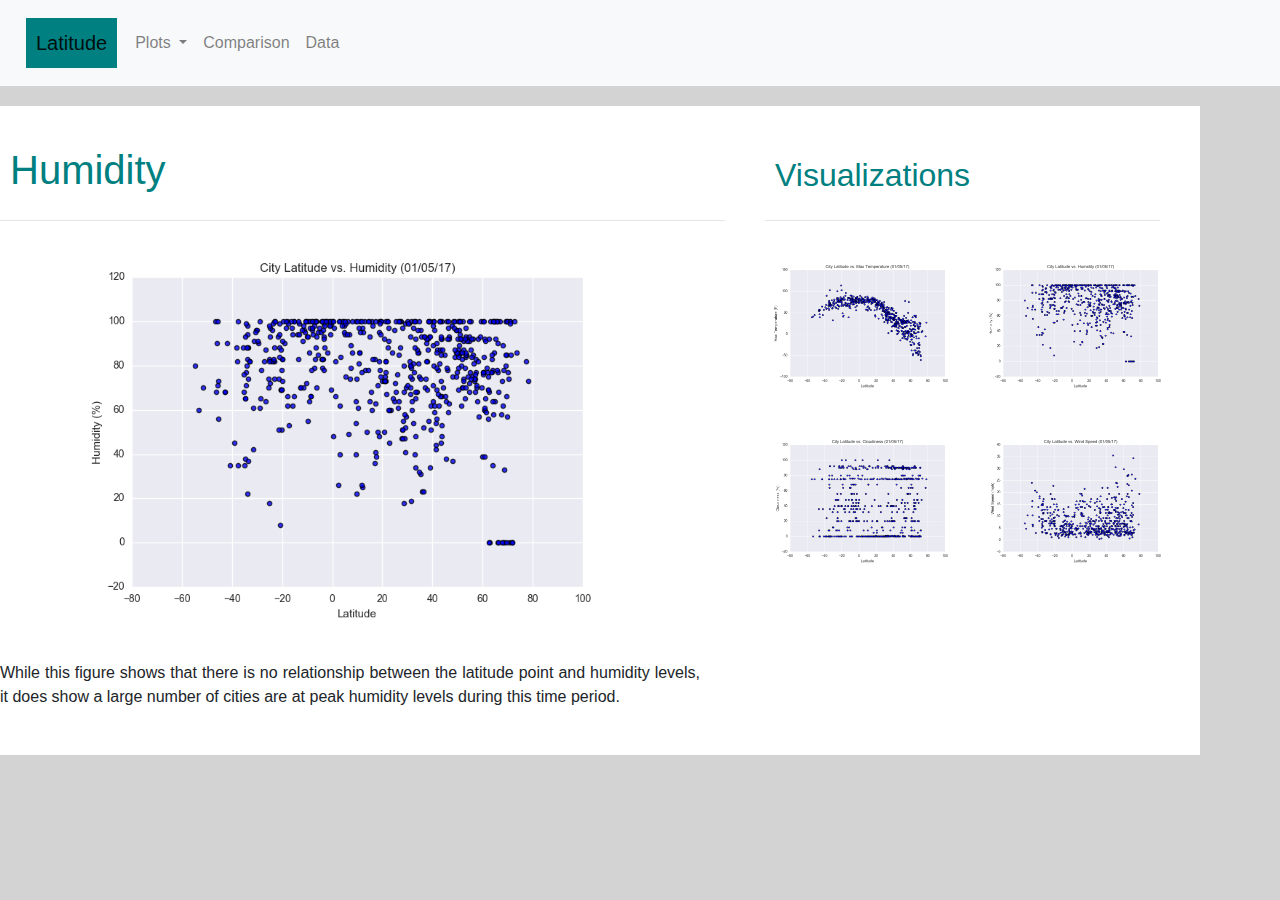
<file: humidity.html>
<!DOCTYPE html>
<html lang="en-us">

<head>
  <meta charset="UTF-8">
  <title>Summary</title>

  <!-- Bring in Bootstrap stylesheet -->
  <script src="https://code.jquery.com/jquery-3.4.1.slim.min.js" integrity="sha384-J6qa4849blE2+poT4WnyKhv5vZF5SrPo0iEjwBvKU7imGFAV0wwj1yYfoRSJoZ+n" crossorigin="anonymous"></script>
  <script src="https://cdn.jsdelivr.net/npm/popper.js@1.16.0/dist/umd/popper.min.js" integrity="sha384-Q6E9RHvbIyZFJoft+2mJbHaEWldlvI9IOYy5n3zV9zzTtmI3UksdQRVvoxMfooAo" crossorigin="anonymous"></script>
  <script src="https://stackpath.bootstrapcdn.com/bootstrap/4.4.1/js/bootstrap.min.js" integrity="sha384-wfSDF2E50Y2D1uUdj0O3uMBJnjuUD4Ih7YwaYd1iqfktj0Uod8GCExl3Og8ifwB6" crossorigin="anonymous"></script>
  <link rel="stylesheet" href="https://stackpath.bootstrapcdn.com/bootstrap/4.3.1/css/bootstrap.min.css" integrity="sha384-ggOyR0iXCbMQv3Xipma34MD+dH/1fQ784/j6cY/iJTQUOhcWr7x9JvoRxT2MZw1T" crossorigin="anonymous">

  <link rel="stylesheet" href="style.css">
</head>

<body>
    <!-- Navigation Bar -->
    <nav class="navbar navbar-expand-lg navbar-light bg-light">
        <a class="navbar-brand" href="index.html">Latitude</a>
        <button class="navbar-toggler" type="button" data-toggle="collapse" data-target="#navbarNavDropdown" aria-controls="navbarNavDropdown" aria-expanded="false" aria-label="Toggle navigation">
          <span class="navbar-toggler-icon"></span>
        </button>
        <div class="collapse navbar-collapse" id="navbarNavDropdown">
          <div class="navbar-nav">
            <li class="nav-item dropdown">
                <a class="nav-link dropdown-toggle" id="navbarPlots" data-toggle="dropdown" aria-haspopup="true" aria-expanded="false">
                  Plots
                </a>
                <div class="dropdown-menu" aria-labelledby="navbarPlots">
                  <a class="dropdown-item" href="maxtemp.html">Max Temperature</a>
                  <a class="dropdown-item" href="humidity.html">Humidity</a>
                  <a class="dropdown-item" href="cloudiness.html">Cloudiness</a>
                  <a class="dropdown-item" href="windspeed.html">Wind Speed</a>
                </div>
            </li>
            <li class="nav-item">
              <a class="nav-link" href="comparisons.html">Comparison</a>
            </li>
            <li class="nav-item">
              <a class="nav-link" href="data.html">Data</a>
            </li>
          </div>
        </div>
    </nav>

    <!-- SUMMARY ON HUMIDITY PAGE -->
    <div class="container">
        <div class="row">
            <div class="box col-lg-9 col-sm-12">
                <h1 class="title">Humidity</h1>
                <hr>
                <!-- Image -->
                <img class="mainFig" src="Resources/assets/images/Fig2.png" alt="Latitude vs. Humidity">
                </br>
                <br>
                <p class = "viz-text">
                    While this figure shows that there is no relationship between the latitude point and humidity levels, it does show a large number of cities are at peak humidity levels during this time period.
                </p>
            </div>
            <!-- Shows all four figures on the right hand side --> 
            <div class="box2 col-lg-5 col-sm-12">
                <h2 class="title">Visualizations</h2>
                <hr>      
                <div class="row">
    
                    <div class="col-6">
                        <a href="maxtemp.html">
                        <img class = "contain" src="Resources/assets/images/Fig1.png" alt="Latitude vs. Max Temperature" id="maxTemp">
                        </a>
                    </div>
                
                    <div class="col-6">
                        <a href="humidity.html">
                        <img class = "contain" src="Resources/assets/images/Fig2.png" alt="Latitude vs. Humidity" id="humidity">
                        </a>
                    </div>
                
                    <div class="col-6">
                        <a href="cloudiness.html">
                        <img class = "contain" src="Resources/assets/images/Fig3.png" alt="Latitude vs. Cloudiness" id="cloudiness">
                        </a>
                    </div>
    
                    <div class="col-6">
                        <a href="windspeed.html">
                        <img class = "contain" src="Resources/assets/images/Fig4.png" alt="Latitude vs. Wind Speed" id="windSpeed">
                        </a>
                    </div>
                </div>  
            </div>         
        </div>
    </div>
</body>
</html>
</file>
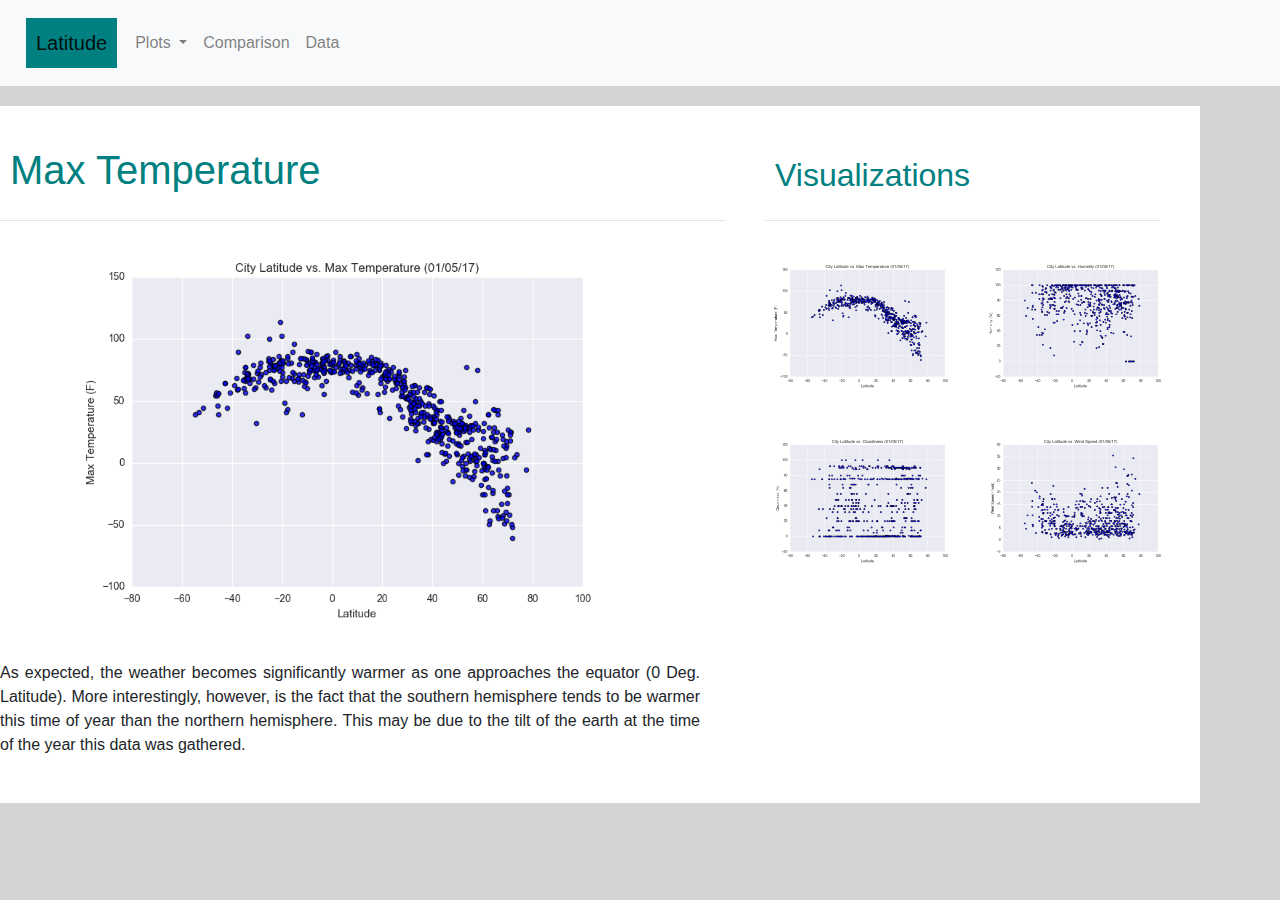
<file: maxtemp.html>
<!DOCTYPE html>
<html lang="en-us">

<head>
  <meta charset="UTF-8">
  <title>Summary</title>

  <!-- Bring in Bootstrap stylesheet -->
  <script src="https://code.jquery.com/jquery-3.4.1.slim.min.js" integrity="sha384-J6qa4849blE2+poT4WnyKhv5vZF5SrPo0iEjwBvKU7imGFAV0wwj1yYfoRSJoZ+n" crossorigin="anonymous"></script>
  <script src="https://cdn.jsdelivr.net/npm/popper.js@1.16.0/dist/umd/popper.min.js" integrity="sha384-Q6E9RHvbIyZFJoft+2mJbHaEWldlvI9IOYy5n3zV9zzTtmI3UksdQRVvoxMfooAo" crossorigin="anonymous"></script>
  <script src="https://stackpath.bootstrapcdn.com/bootstrap/4.4.1/js/bootstrap.min.js" integrity="sha384-wfSDF2E50Y2D1uUdj0O3uMBJnjuUD4Ih7YwaYd1iqfktj0Uod8GCExl3Og8ifwB6" crossorigin="anonymous"></script>
  <link rel="stylesheet" href="https://stackpath.bootstrapcdn.com/bootstrap/4.3.1/css/bootstrap.min.css" integrity="sha384-ggOyR0iXCbMQv3Xipma34MD+dH/1fQ784/j6cY/iJTQUOhcWr7x9JvoRxT2MZw1T" crossorigin="anonymous">

  <link rel="stylesheet" href="style.css">
</head>

<body>
    <!-- Navigation Bar -->
    <nav class="navbar navbar-expand-lg navbar-light bg-light">
        <a class="navbar-brand" href="index.html">Latitude</a>
        <button class="navbar-toggler" type="button" data-toggle="collapse" data-target="#navbarNavDropdown" aria-controls="navbarNavDropdown" aria-expanded="false" aria-label="Toggle navigation">
          <span class="navbar-toggler-icon"></span>
        </button>
        <div class="collapse navbar-collapse" id="navbarNavDropdown">
          <div class="navbar-nav">
            <li class="nav-item dropdown">
                <a class="nav-link dropdown-toggle" id="navbarPlots" data-toggle="dropdown" aria-haspopup="true" aria-expanded="false">
                  Plots
                </a>
                <div class="dropdown-menu" aria-labelledby="navbarPlots">
                  <a class="dropdown-item" href="maxtemp.html">Max Temperature</a>
                  <a class="dropdown-item" href="humidity.html">Humidity</a>
                  <a class="dropdown-item" href="cloudiness.html">Cloudiness</a>
                  <a class="dropdown-item" href="windspeed.html">Wind Speed</a>
                </div>
            </li>
            <li class="nav-item">
              <a class="nav-link" href="comparisons.html">Comparison</a>
            </li>
            <li class="nav-item">
              <a class="nav-link" href="data.html">Data</a>
            </li>
          </div>
        </div>
    </nav>

    <!-- SUMMARY ON MAX TEMP PAGE -->
    <div class="container">
        <div class="row">
            <div class="box col-lg-9 col-sm-12">
                <h1 class="title">Max Temperature</h1>
                <hr>
                <!-- Image -->
                <img class="mainFig" src="Resources/assets/images/Fig1.png" alt="Latitude vs. Max Temperature">
                </br>
                <br>
                <p class = "viz-text">
                    As expected, the weather becomes significantly warmer as one approaches the equator (0 Deg. Latitude). More interestingly, however, is the fact that the southern hemisphere tends to be warmer this time of year than the northern hemisphere. This may be due to the tilt of the earth at the time of the year this data was gathered.
                </p>
            </div>
            <!-- Shows all four figures on the right hand side --> 
            <div class="box2 col-lg-5 col-sm-12">
                <h2 class="title">Visualizations</h2>
                <hr>      
                <div class="row">
    
                    <div class="col-6">
                        <a href="maxtemp.html">
                        <img class = "contain" src="Resources/assets/images/Fig1.png" alt="Latitude vs. Max Temperature" id="maxTemp">
                        </a>
                    </div>
                
                    <div class="col-6">
                        <a href="humidity.html">
                        <img class = "contain" src="Resources/assets/images/Fig2.png" alt="Latitude vs. Humidity" id="humidity">
                        </a>
                    </div>
                
                    <div class="col-6">
                        <a href="cloudiness.html">
                        <img class = "contain" src="Resources/assets/images/Fig3.png" alt="Latitude vs. Cloudiness" id="cloudiness">
                        </a>
                    </div>
    
                    <div class="col-6">
                        <a href="windspeed.html">
                        <img class = "contain" src="Resources/assets/images/Fig4.png" alt="Latitude vs. Wind Speed" id="windSpeed">
                        </a>
                    </div>
                </div>  
            </div>         
        </div>
    </div>
</body>
</html>
</file>
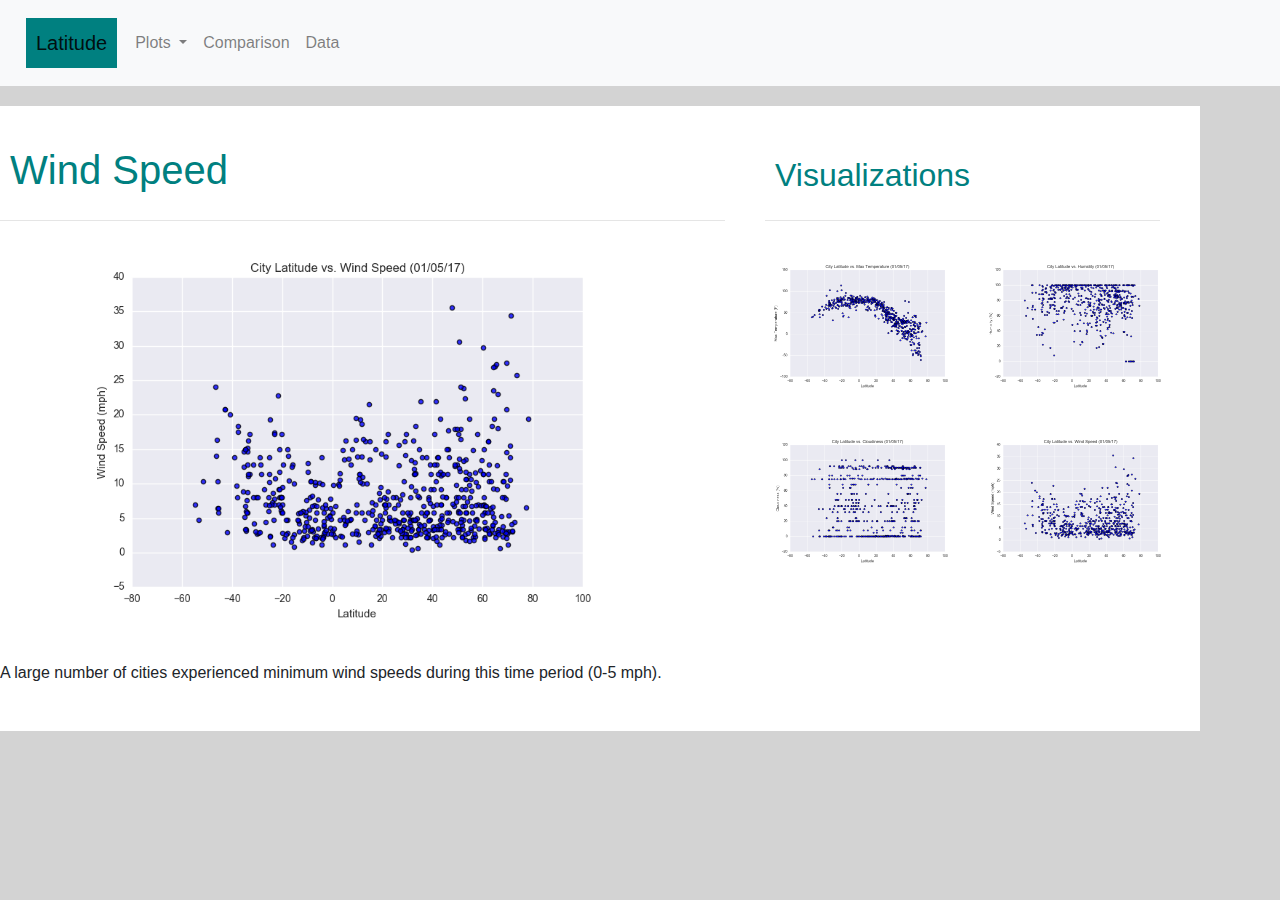
<file: windspeed.html>
<!DOCTYPE html>
<html lang="en-us">

<head>
  <meta charset="UTF-8">
  <title>Summary</title>

  <!-- Bring in Bootstrap stylesheet -->
  <script src="https://code.jquery.com/jquery-3.4.1.slim.min.js" integrity="sha384-J6qa4849blE2+poT4WnyKhv5vZF5SrPo0iEjwBvKU7imGFAV0wwj1yYfoRSJoZ+n" crossorigin="anonymous"></script>
  <script src="https://cdn.jsdelivr.net/npm/popper.js@1.16.0/dist/umd/popper.min.js" integrity="sha384-Q6E9RHvbIyZFJoft+2mJbHaEWldlvI9IOYy5n3zV9zzTtmI3UksdQRVvoxMfooAo" crossorigin="anonymous"></script>
  <script src="https://stackpath.bootstrapcdn.com/bootstrap/4.4.1/js/bootstrap.min.js" integrity="sha384-wfSDF2E50Y2D1uUdj0O3uMBJnjuUD4Ih7YwaYd1iqfktj0Uod8GCExl3Og8ifwB6" crossorigin="anonymous"></script>
  <link rel="stylesheet" href="https://stackpath.bootstrapcdn.com/bootstrap/4.3.1/css/bootstrap.min.css" integrity="sha384-ggOyR0iXCbMQv3Xipma34MD+dH/1fQ784/j6cY/iJTQUOhcWr7x9JvoRxT2MZw1T" crossorigin="anonymous">

  <link rel="stylesheet" href="style.css">
</head>

<body>
    <!-- Navigation Bar -->
    <nav class="navbar navbar-expand-lg navbar-light bg-light">
        <a class="navbar-brand" href="index.html">Latitude</a>
        <button class="navbar-toggler" type="button" data-toggle="collapse" data-target="#navbarNavDropdown" aria-controls="navbarNavDropdown" aria-expanded="false" aria-label="Toggle navigation">
          <span class="navbar-toggler-icon"></span>
        </button>
        <div class="collapse navbar-collapse" id="navbarNavDropdown">
          <div class="navbar-nav">
            <li class="nav-item dropdown">
                <a class="nav-link dropdown-toggle" id="navbarPlots" data-toggle="dropdown" aria-haspopup="true" aria-expanded="false">
                  Plots
                </a>
                <div class="dropdown-menu" aria-labelledby="navbarPlots">
                  <a class="dropdown-item" href="maxtemp.html">Max Temperature</a>
                  <a class="dropdown-item" href="humidity.html">Humidity</a>
                  <a class="dropdown-item" href="cloudiness.html">Cloudiness</a>
                  <a class="dropdown-item" href="windspeed.html">Wind Speed</a>
                </div>
            </li>
            <li class="nav-item">
              <a class="nav-link" href="comparisons.html">Comparison</a>
            </li>
            <li class="nav-item">
              <a class="nav-link" href="data.html">Data</a>
            </li>
          </div>
        </div>
    </nav>

    <!-- SUMMARY ON WIND SPEED PAGE -->
    <div class="container">
        <div class="row">
            <div class="box col-lg-9 col-sm-12">
                <h1 class="title">Wind Speed</h1>
                <hr>
                <!-- Image -->
                <img class="mainFig" src="Resources/assets/images/Fig4.png" alt="Latitude vs. Wind Speed">
                </br>
                <br>
                <p class = "viz-text">
                    A large number of cities experienced minimum wind speeds during this time period (0-5 mph).
                </p>
            </div>
            <!-- Shows all four figures on the right hand side --> 
            <div class="box2 col-lg-5 col-sm-12">
                <h2 class="title">Visualizations</h2>
                <hr>      
                <div class="row">
    
                    <div class="col-6">
                        <a href="maxtemp.html">
                        <img class = "contain" src="Resources/assets/images/Fig1.png" alt="Latitude vs. Max Temperature" id="maxTemp">
                        </a>
                    </div>
                
                    <div class="col-6">
                        <a href="humidity.html">
                        <img class = "contain" src="Resources/assets/images/Fig2.png" alt="Latitude vs. Humidity" id="humidity">
                        </a>
                    </div>
                
                    <div class="col-6">
                        <a href="cloudiness.html">
                        <img class = "contain" src="Resources/assets/images/Fig3.png" alt="Latitude vs. Cloudiness" id="cloudiness">
                        </a>
                    </div>
    
                    <div class="col-6">
                        <a href="windspeed.html">
                        <img class = "contain" src="Resources/assets/images/Fig4.png" alt="Latitude vs. Wind Speed" id="windSpeed">
                        </a>
                    </div>
                </div>  
            </div>         
        </div>
    </div>
</body>
</html>
</file>
<file: style.css>
body{
  background-color: lightgray;
  overflow-x: hidden;
}

/* NAVIGATION BAR FORMATTING */
/* Formatting 'Latitude' button on nav bar */
.navbar-brand {
  list-style-type: none;
  margin: 10px;
  padding: 10px;
  overflow: hidden;
  background-color: teal;
  color: white;
}

/* Formatting Plots, Comparison, Data buttons on nav bar */
.navbar-nav a{
  display: block;
  color:grey;
  padding: 10px 10px;
  text-decoration: none;
}

/* Changes background color on nav bar elements when scrolled over */
.navbar-nav a:hover {
  background-color:lightgray;
}

/* FORMATTING ON ALL PAGES */
/* Formatting the main summary box for each page */
.box {
  vertical-align: top;
  margin-top: 20px;
  margin-left: -100px;
  padding: 30px 30px;
  background-color: white;
  float: left;
  vertical-align: baseline;
  box-sizing: border-box;
  object-fit: contain;
}

/* Formatting the Visualizations box on each page */
.box2 {
  vertical-align: top;
  margin-top: 20px;
  margin-left: -100px;
  padding: 40px;
  background-color: white;
  float: left;
  vertical-align: baseline;
  box-sizing: border-box;
}

/* Formatting figures in Visualizations box */
.contain {
  width: 200px;
  height: 175px;
  object-fit: contain;
  float: center;
}

/* Title of two boxes */
.title {
  padding: 10px;
  color: teal;
}

/* FORMATTING LANDING PAGE */

/* Formatting text in Summary box on landing page */
.index-text {
  width: 700px;
  text-align: justify;
  object-fit: contain;
}

/* Formatting figure in Summary box on landing page */
.indexFig {
  width: 300px;
  height: 300px;
  object-fit: contain;
  float: left;
}

/* FORMATTING VISUALIZATIONS PAGES */
/* For the main figure in each Visualization page's Summary box */
.mainFig {
  width: 700px;
  height: 400px;
  object-fit: contain;
}

/* For the text in each Visualization page's Summary box */
.viz-text {
  width: 700px;
  text-align: justify;
  object-fit: contain;
}

/* FORMATTING COMPARISONS PAGE */
/* Formatting figures on Comparison page */
.card-image-top{
  width: 700px;
  image-orientation: center;
}

/* Formatting figure titles on Comparison page */
.fig-title {
  color: teal;
  margin-top: 20px;
}

/* Formatting figures on Comparison page */
.card-image-top{
  width: 700px;
  image-orientation: center;
}

/* FORMATTING DATA PAGE */
/* Formatting table on Data page */
.table {
  text-align: center;
}
</file>
